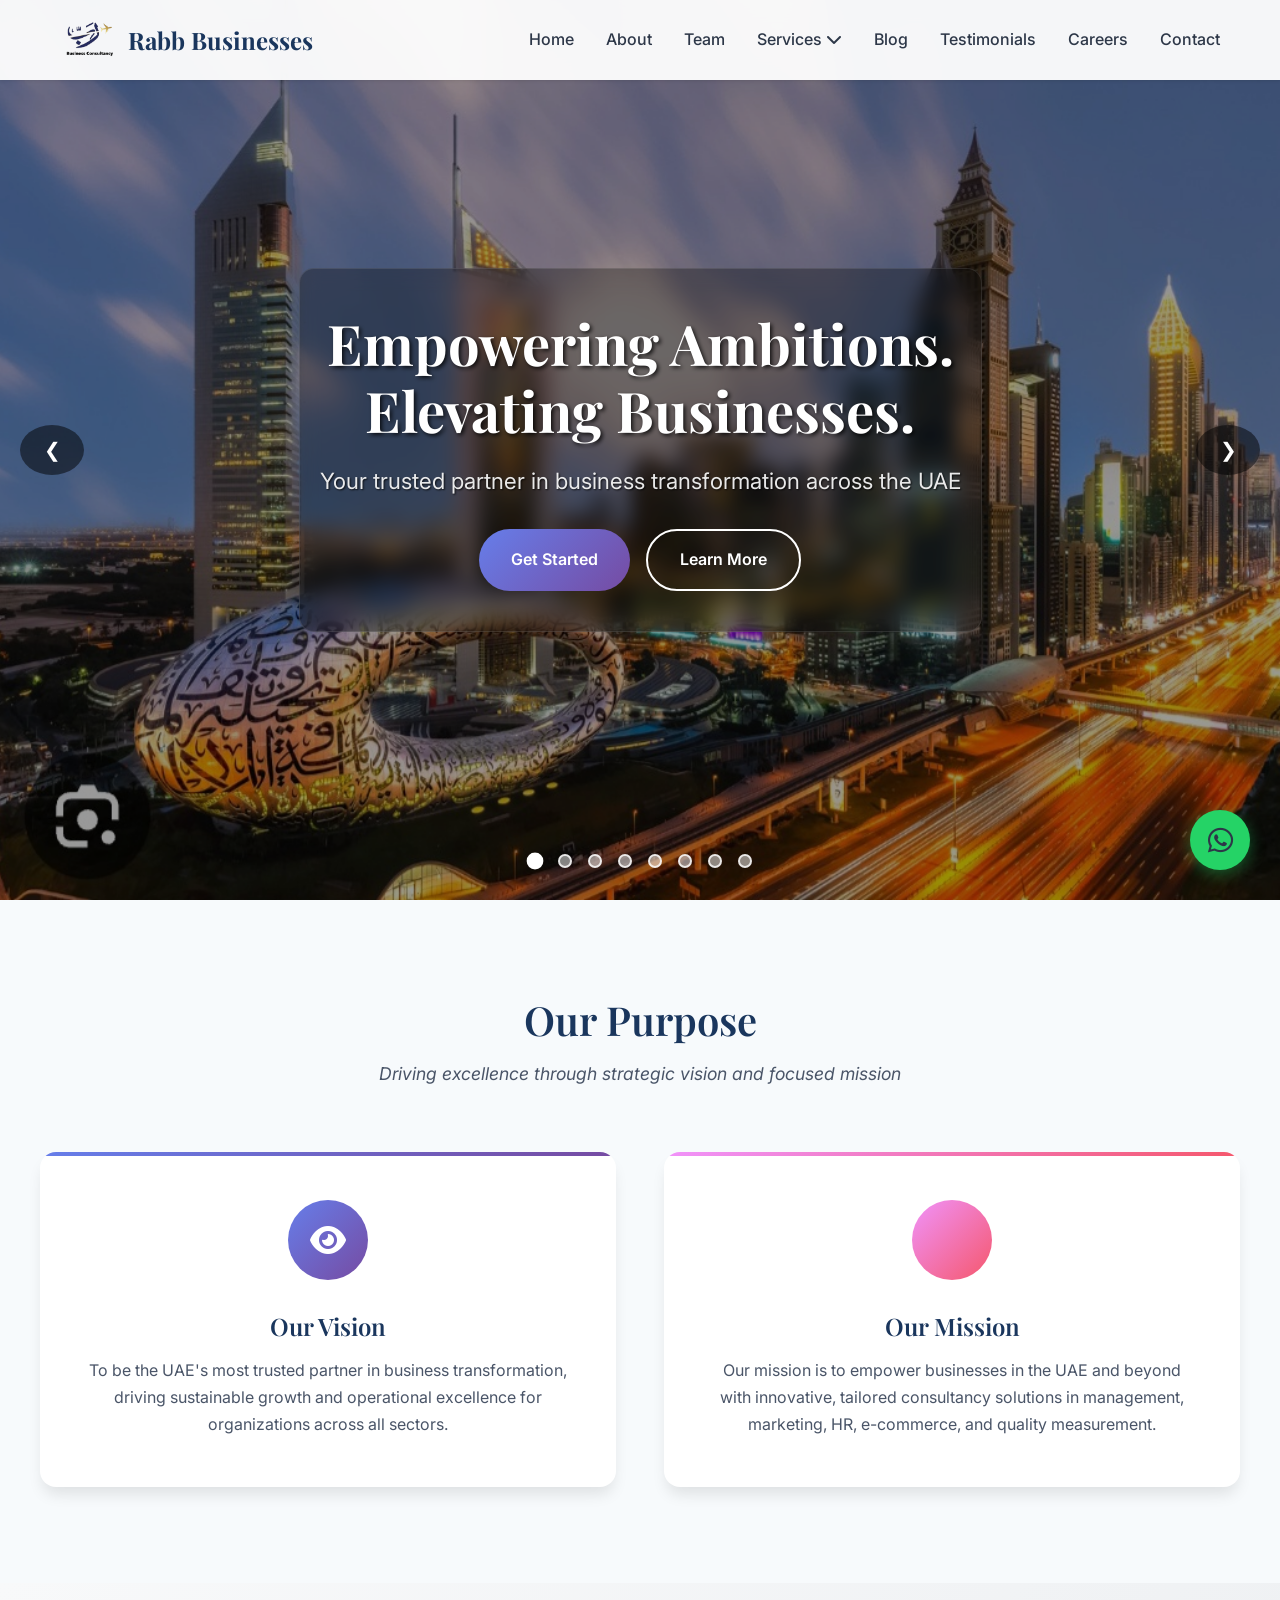
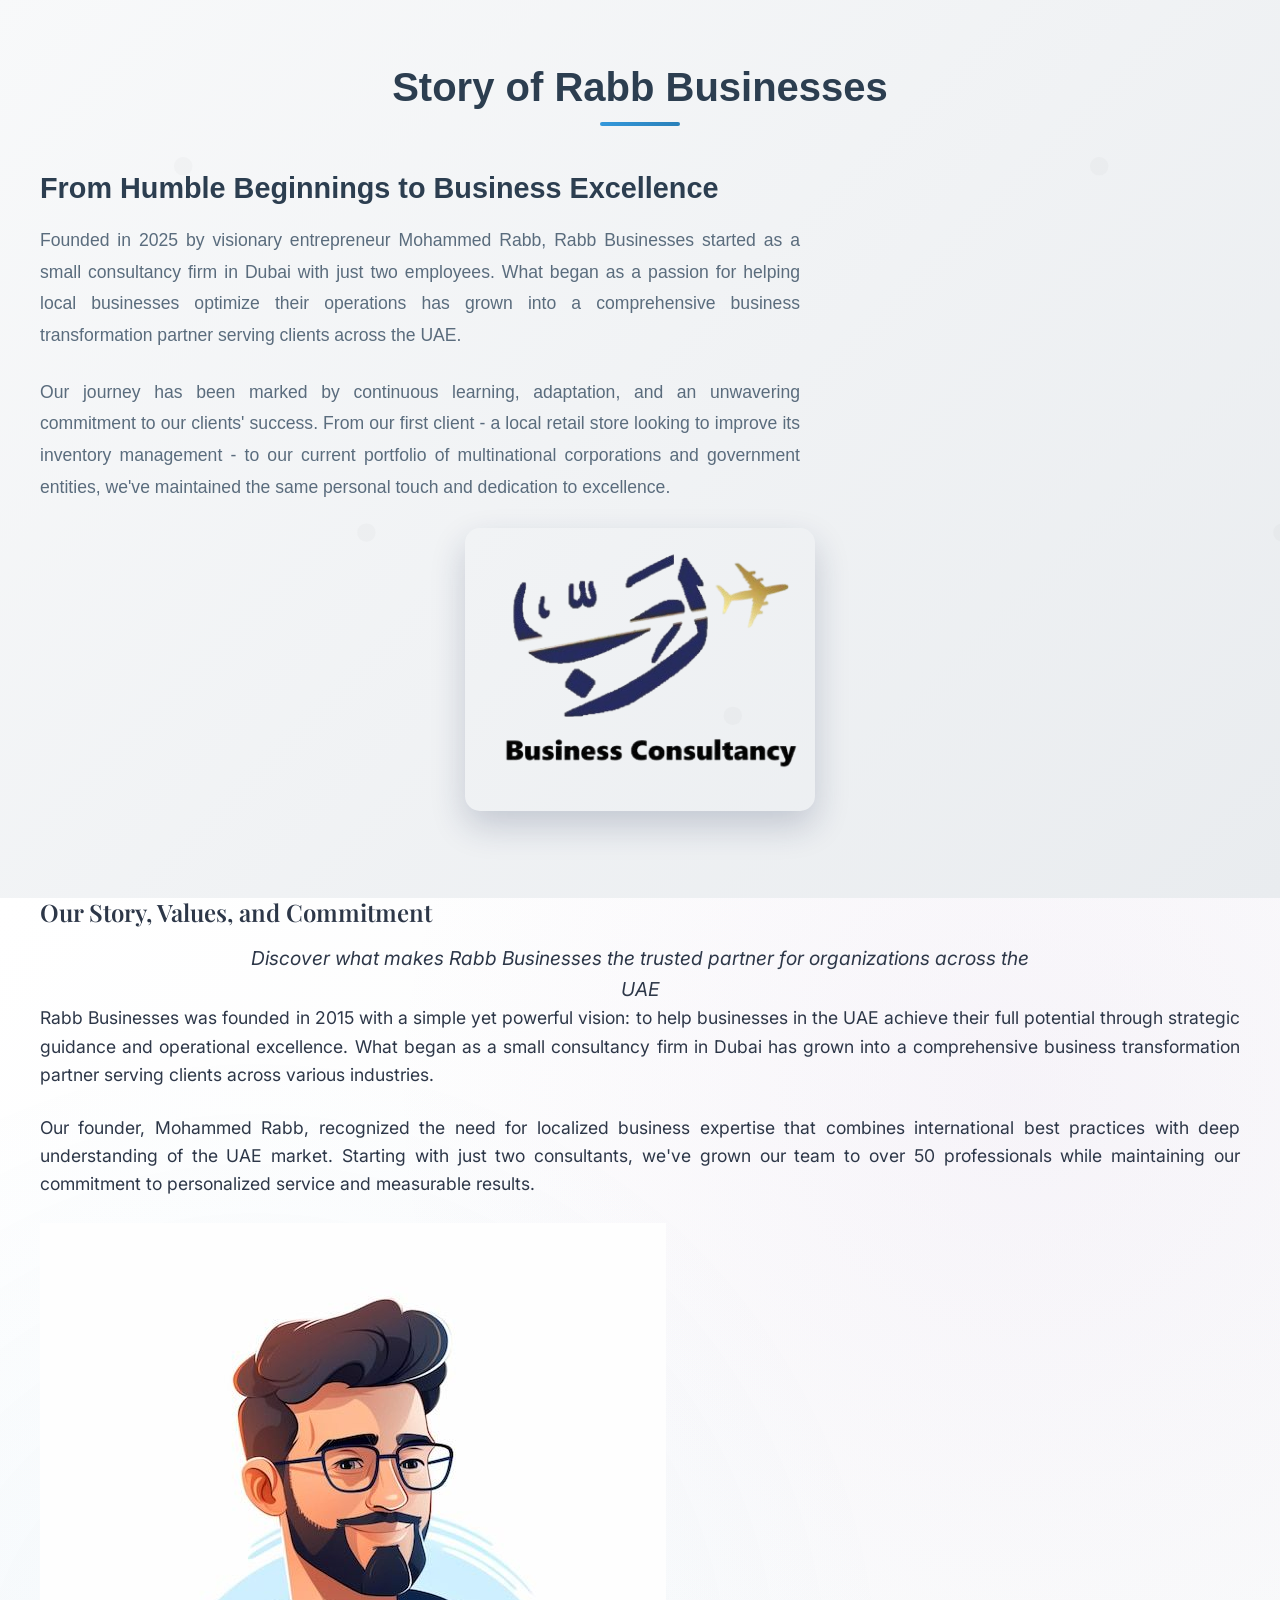
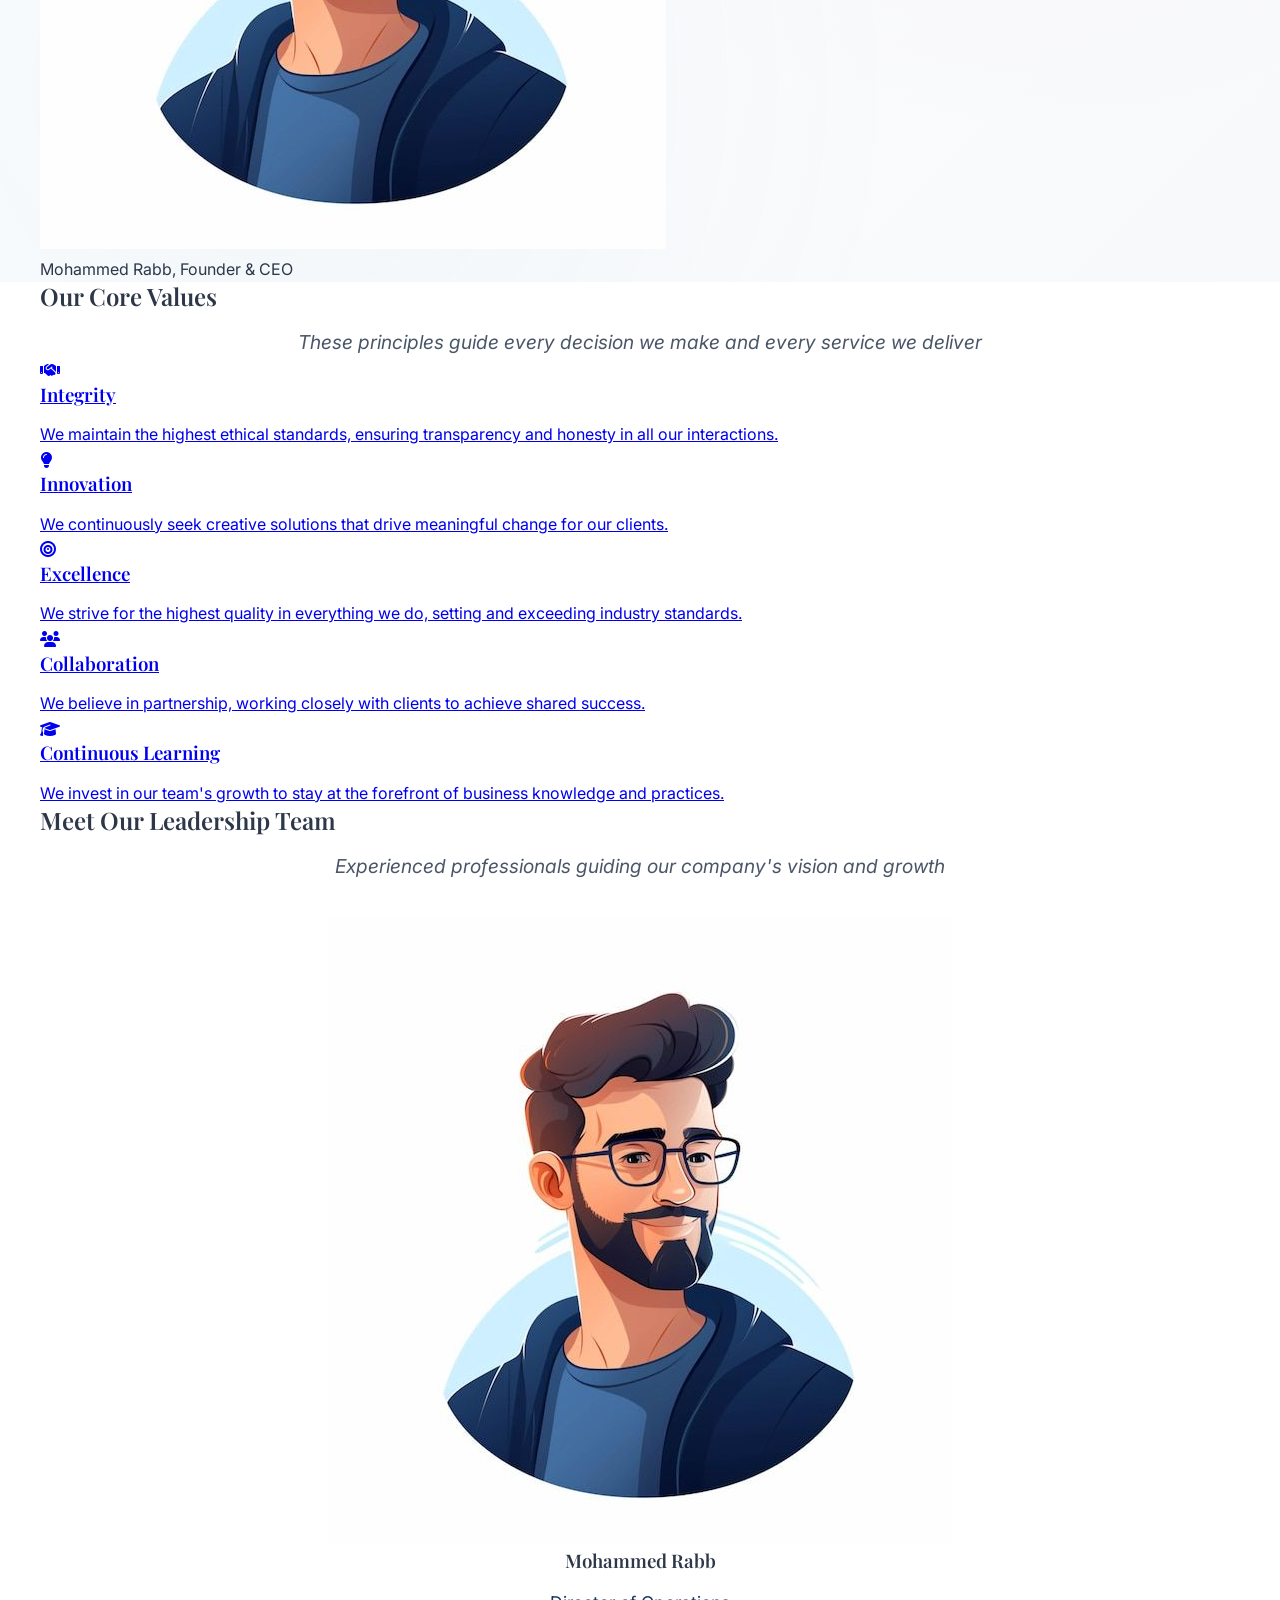
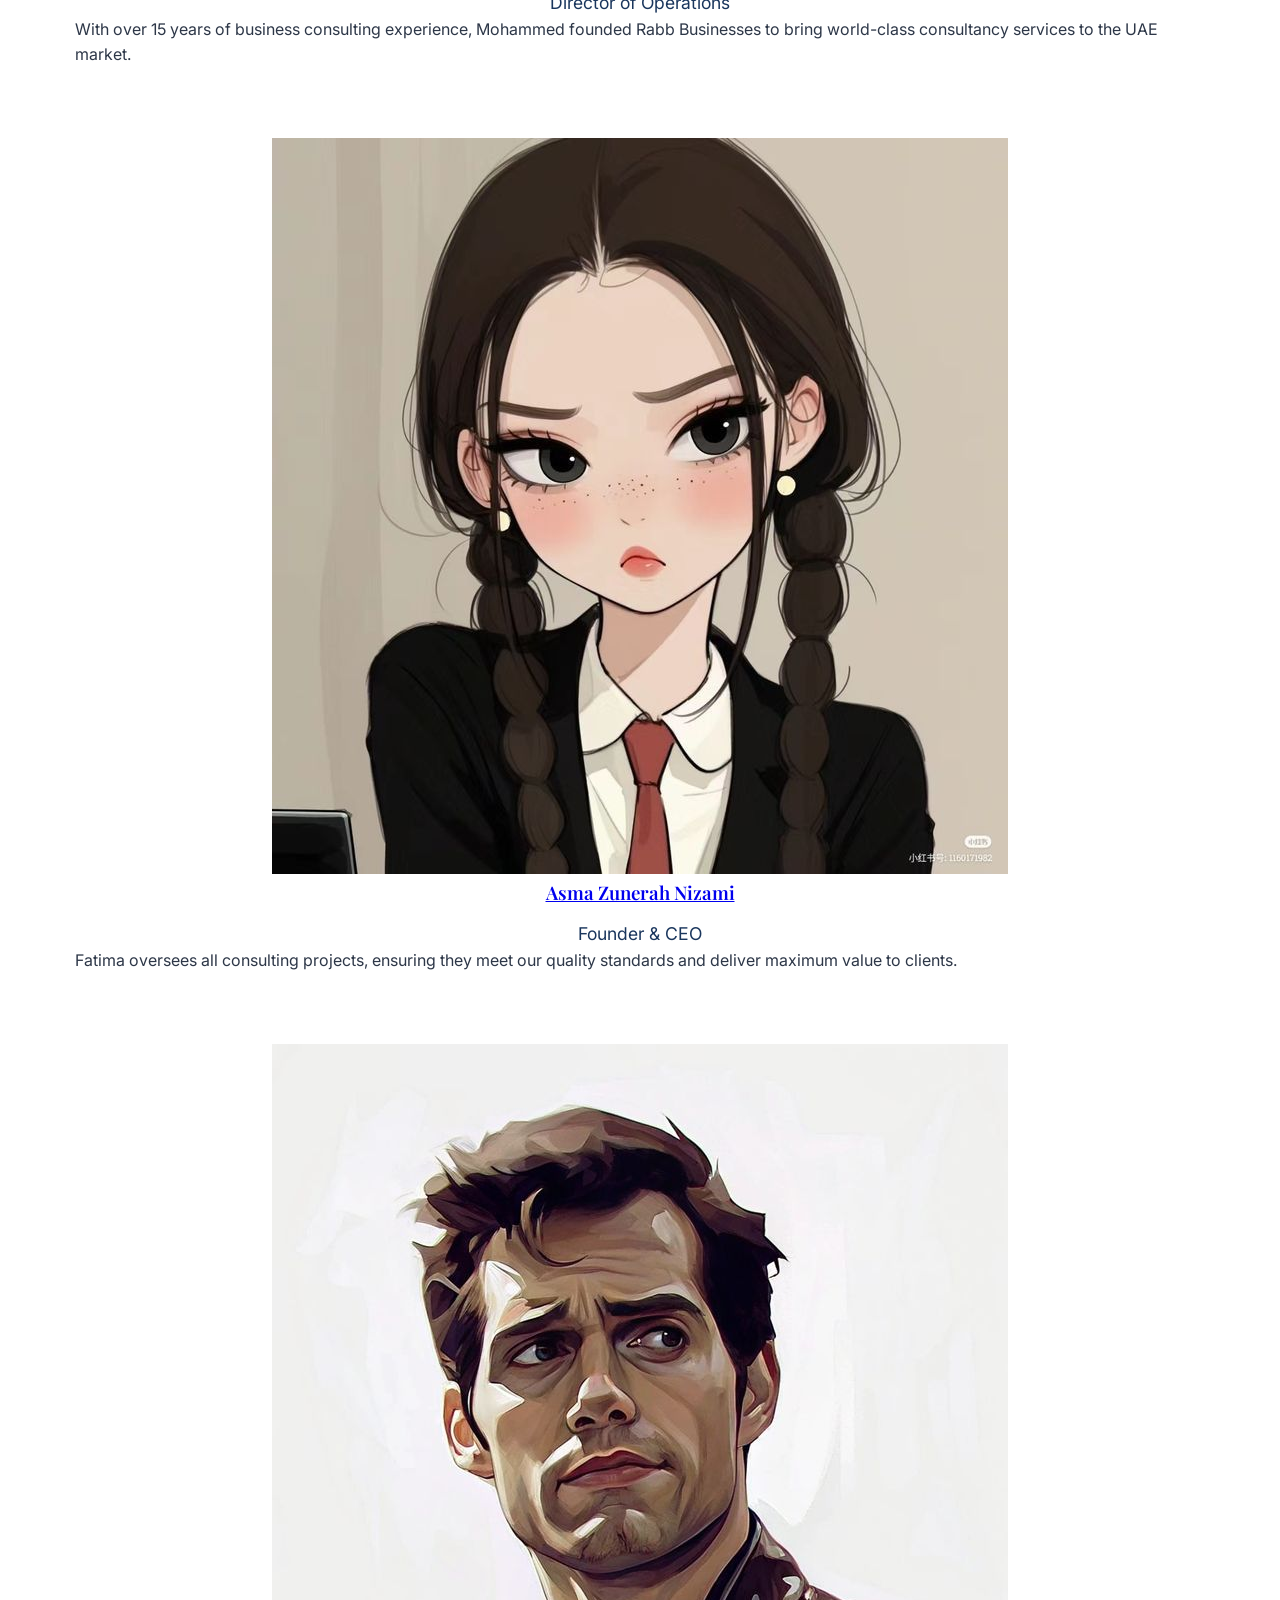
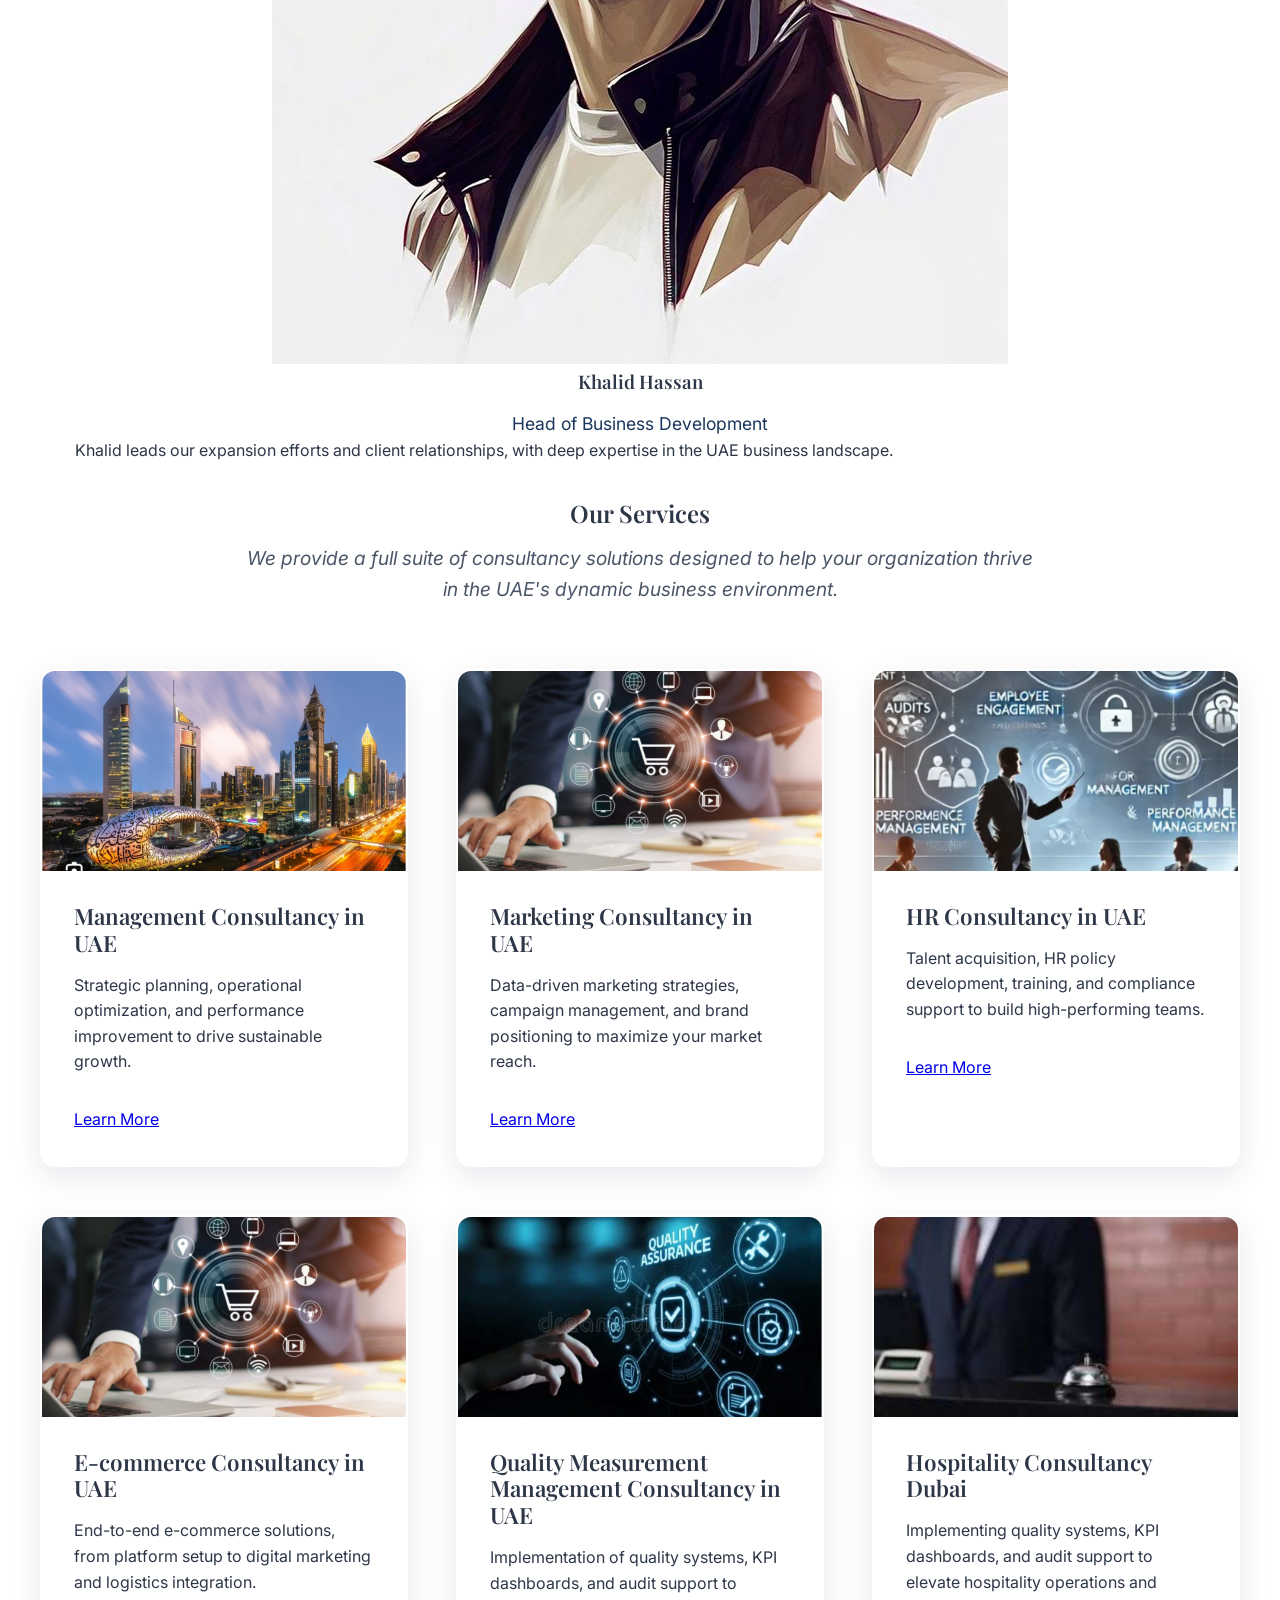
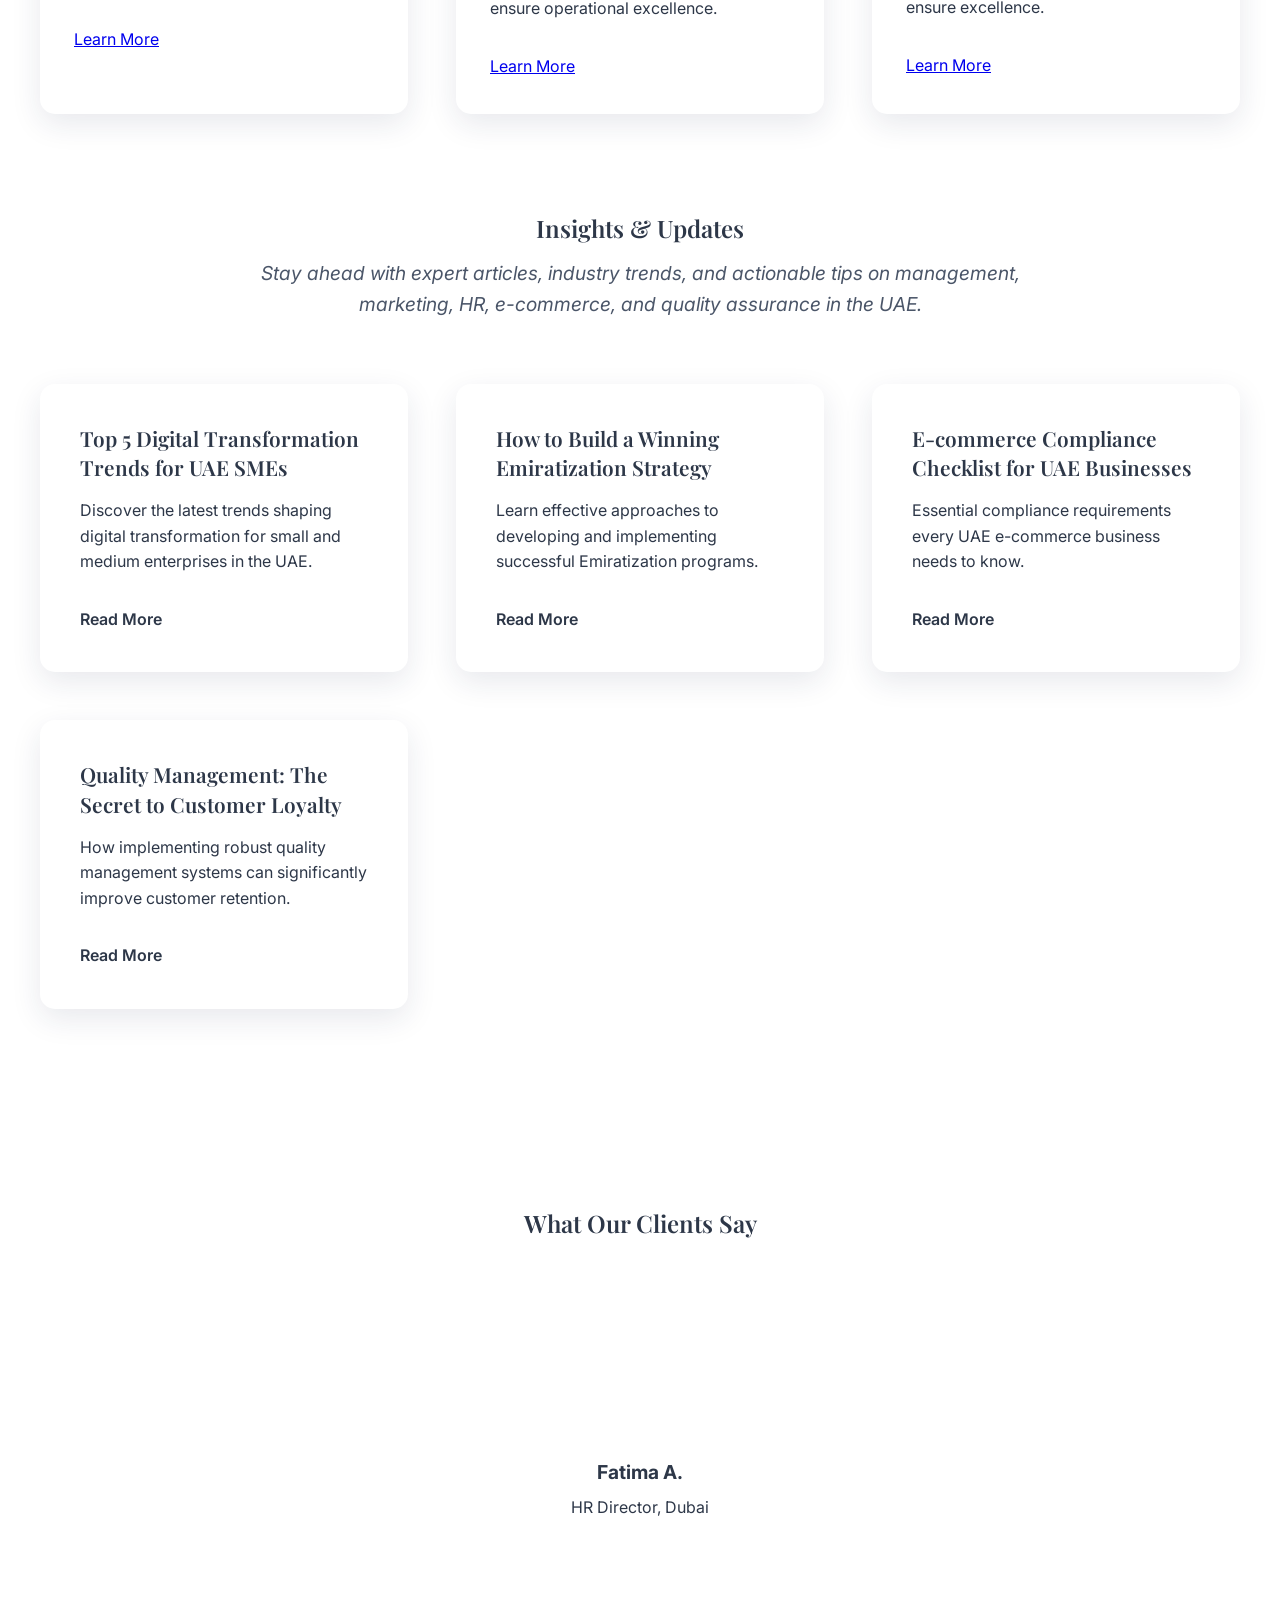
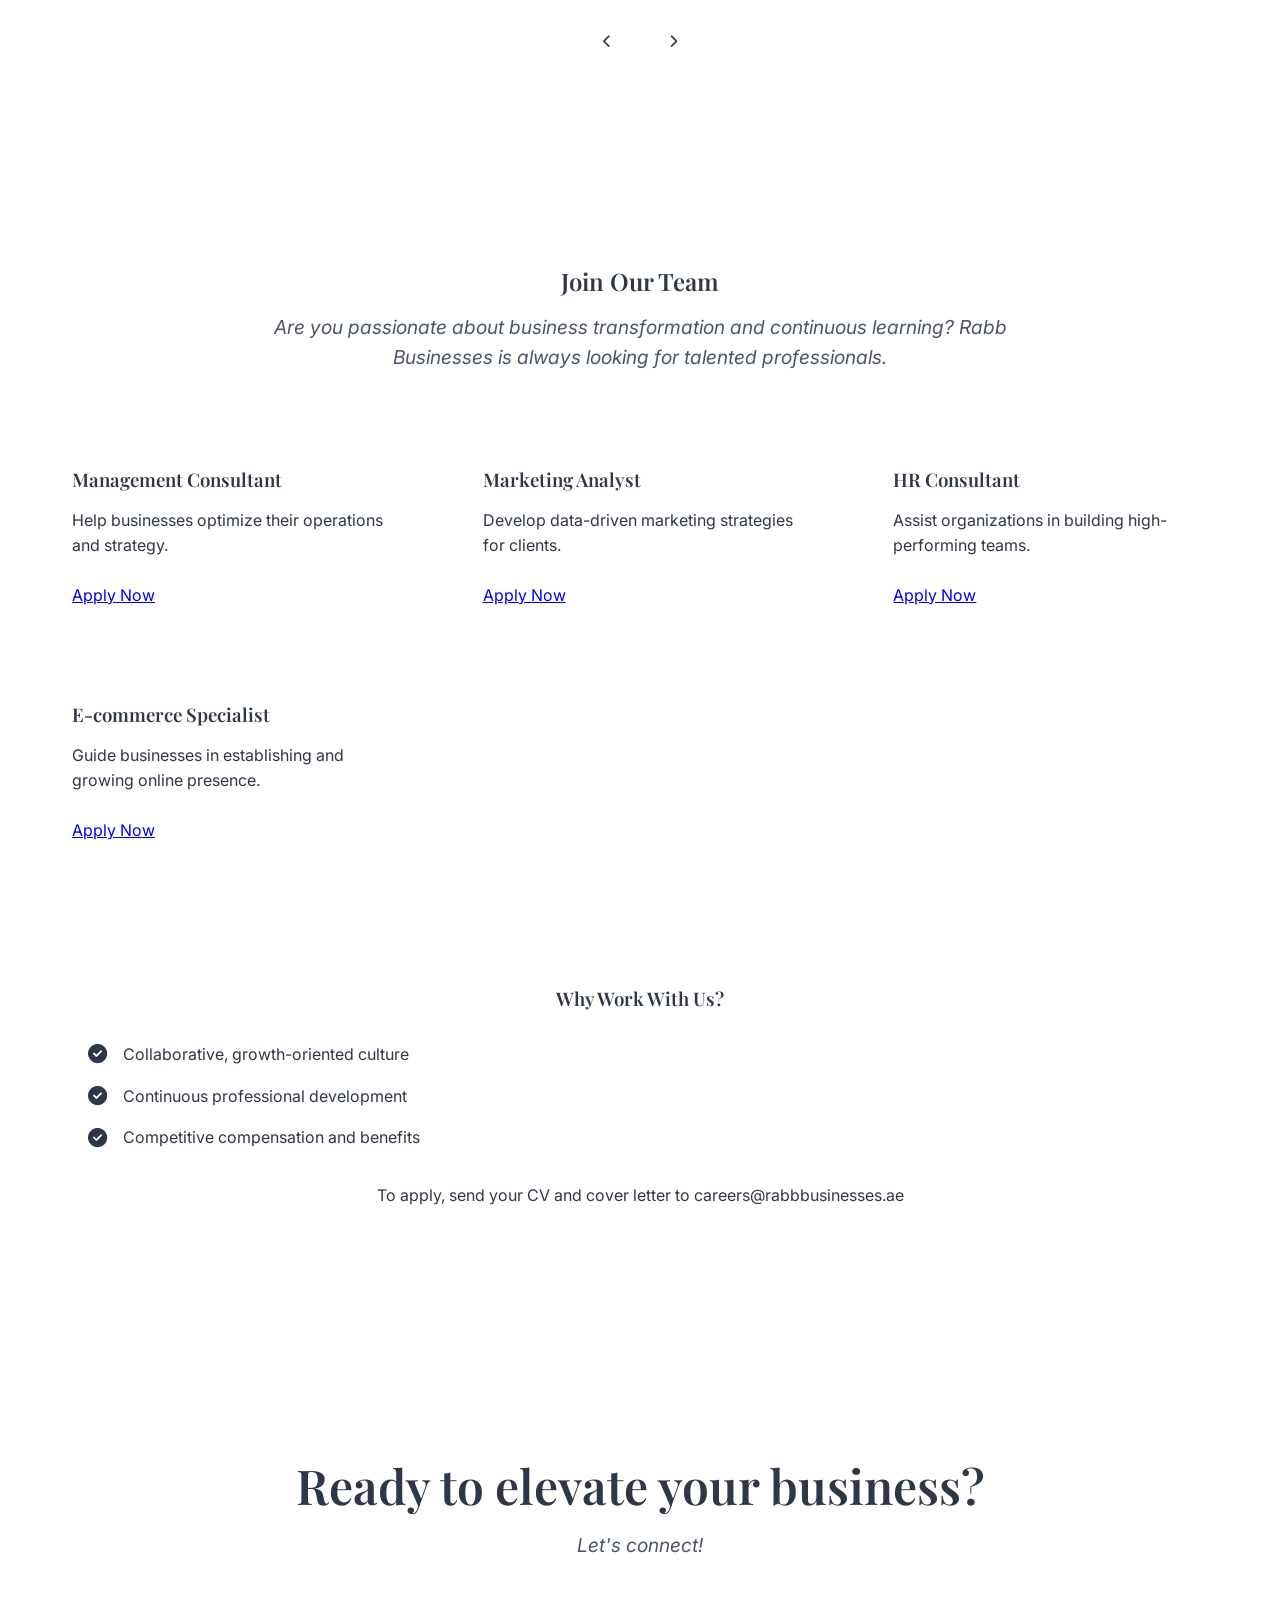
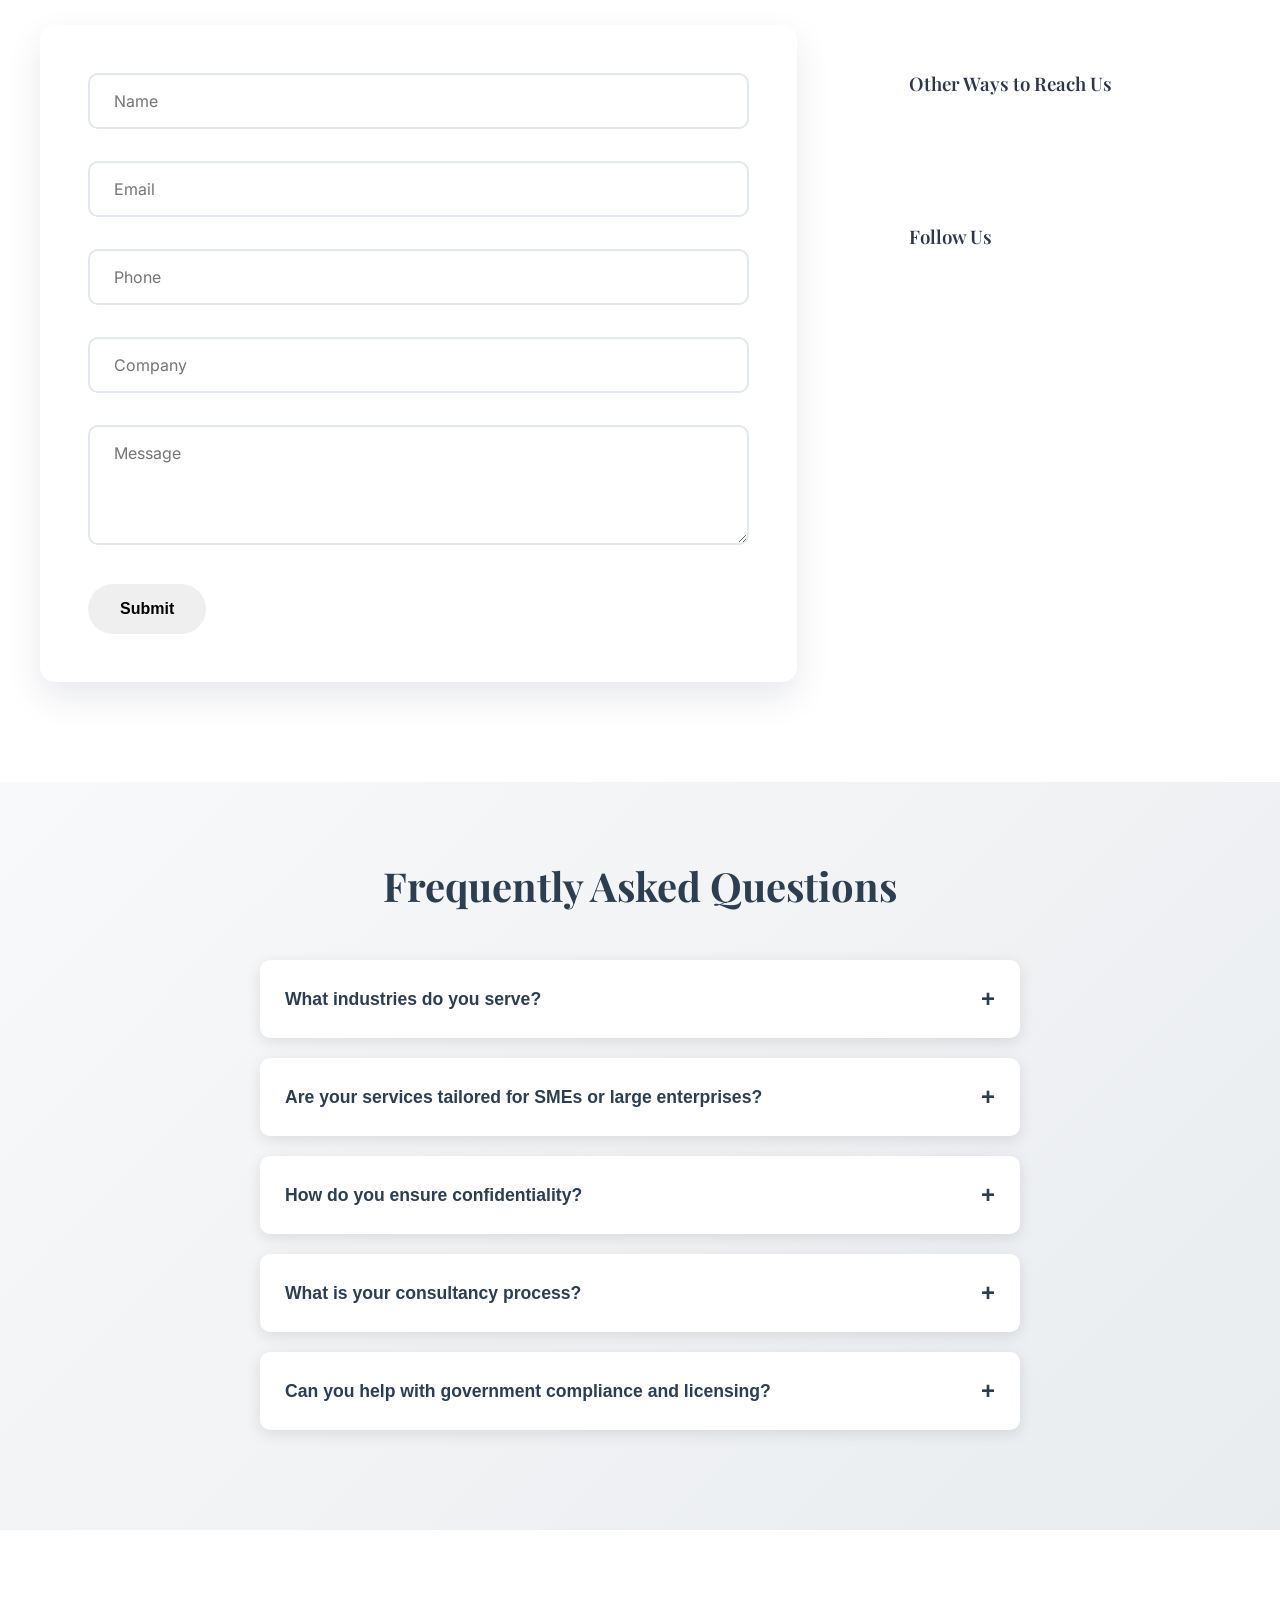
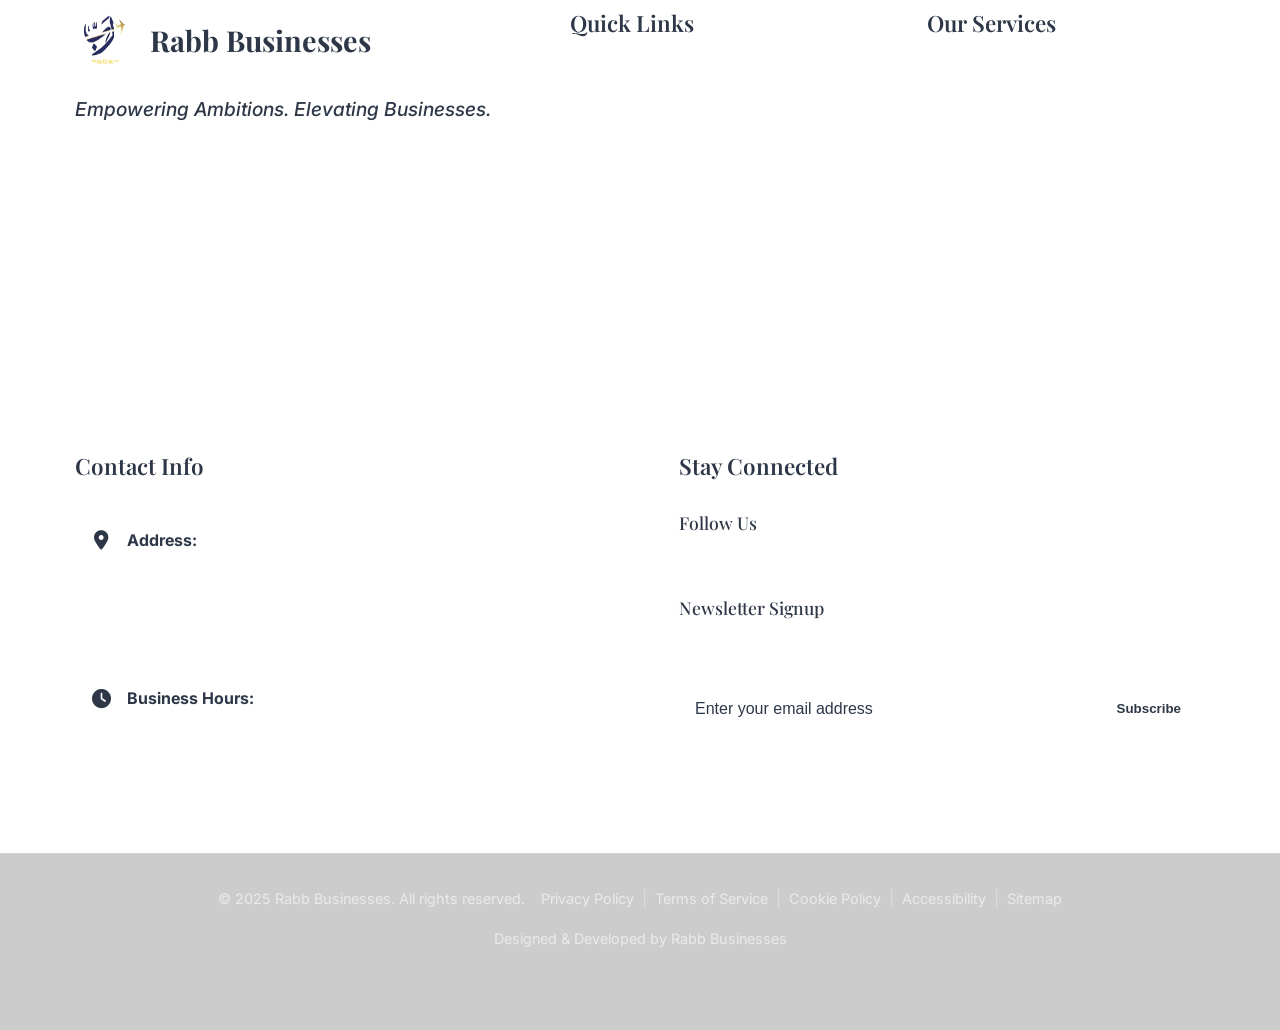
<file: index.html>
<!DOCTYPE html>
<html lang="en">
<head>
    <meta charset="UTF-8">
    <meta name="viewport" content="width=device-width, initial-scale=1.0">
    <title>Rabb Businesses - Empowering Ambitions. Elevating Businesses.</title>
    <link rel="stylesheet" href="https://cdnjs.cloudflare.com/ajax/libs/font-awesome/6.4.0/css/all.min.css">
    <link href="https://fonts.googleapis.com/css2?family=Inter:wght@300;400;500;600;700&family=Playfair+Display:wght@400;500;600;700&display=swap" rel="stylesheet">
    <link rel="stylesheet" href="css/style.css">
    <link rel="icon" href="images/logo1.jpeg">
</head>
<body>
    <!-- Navigation -->
    <nav class="navbar">
        <div class="nav-container">
            <div class="nav-brand">
                <img src="images/logo.jpeg" alt="Rabb Businesses Logo" class="logo-img">
                <span class="brand-text">Rabb Businesses</span>
            </div>
            
            <ul class="nav-menu">
                <li class="nav-item"><a href="#home" class="nav-link">Home</a></li>
                <li class="nav-item"><a href="#about" class="nav-link">About</a></li>
                <li class="nav-item"><a href="#team" class="nav-link">Team</a></li>
                <li class="nav-item dropdown">
                    <a href="#services" class="nav-link dropdown-toggle">
                        Services <i class="fas fa-chevron-down"></i>
                    </a>
                    <ul class="dropdown-menu">
                        <li><a href="management-consultancy.html">Management Consultancy</a></li>
                        <li><a href="marketing-consultancy.html">Marketing Consultancy</a></li>
                        <li><a href="hr-consultancy.html">HR Consultancy in UAE</a></li>
                        <li><a href="ecommerce-consultancy.html">E-commerce Consultancy</a></li>
                        <li><a href="quality-consultancy.html">Quality Management Consultancy</a></li>
                        <li><a href="hospitality-consultancy.html">Hospitality Consultancy</a></li>
                    </ul>
                </li>
                <li class="nav-item"><a href="#blog" class="nav-link">Blog</a></li>
                <li class="nav-item"><a href="#testimonials" class="nav-link">Testimonials</a></li>
                <li class="nav-item"><a href="#careers" class="nav-link">Careers</a></li>
                <li class="nav-item"><a href="#contact" class="nav-link">Contact</a></li>
            </ul>
            
            <div class="hamburger">
                <span></span>
                <span></span>
                <span></span>
            </div>
        </div>
    </nav>

    <!-- Hero Section -->
    <section id="home" class="hero">
        <div class="hero-slider">
            <div class="slide active" data-bg="images2/1.jpg"></div>
            <div class="slide" data-bg="images2/2.jpeg"></div>
            <div class="slide" data-bg="images2/3.jpeg"></div>
            <div class="slide" data-bg="images2/4.jpeg"></div>
            <div class="slide" data-bg="images2/5.jpeg"></div>
            <div class="slide" data-bg="images2/6.jpeg"></div>
            <div class="slide" data-bg="images2/7.jpg"></div>
            <div class="slide" data-bg="images2/8.jpeg"></div>
        </div>
        
        <div class="hero-overlay"></div>
        
        <div class="hero-content">
            <div class="container">
                <h1 class="hero-title">
                    <span class="title-line">Empowering Ambitions.</span>
                    <span class="title-line">Elevating Businesses.</span>
                </h1>
                <p class="hero-subtitle">Your trusted partner in business transformation across the UAE</p>
                <div class="hero-buttons">
                    <a href="#contact" class="btn btn-primary">Get Started</a>
                    <a href="#about" class="btn btn-secondary">Learn More</a>
                </div>
            </div>
        </div>

        
        <!-- Slide Indicators -->
        <div class="slide-indicators">
            <span class="indicator active" data-slide="0"></span>
            <span class="indicator" data-slide="1"></span>
            <span class="indicator" data-slide="2"></span>
            <span class="indicator" data-slide="3"></span>
            <span class="indicator" data-slide="4"></span>
            <span class="indicator" data-slide="5"></span>
            <span class="indicator" data-slide="6"></span>
            <span class="indicator" data-slide="7"></span>
        </div>
    </section>

    <!-- Vision & Mission Section -->
    <section class="vision-mission">
        <div class="container">
            <div class="section-header">
                <h2 class="section-title">Our Purpose</h2>
                <p class="section-subtitle">Driving excellence through strategic vision and focused mission</p>
            </div>
            
            <div class="vm-grid">
                <div class="vm-card vision-card">
                    <div class="vm-icon">
                        <i class="fas fa-eye"></i>
                    </div>
                    <h3 class="vm-title">Our Vision</h3>
                    <p class="vm-description">To be the UAE's most trusted partner in business transformation, driving sustainable growth and operational excellence for organizations across all sectors.</p>
                </div>
                
                <div class="vm-card mission-card">
                    <div class="vm-icon">
                        <i class="fas fa-target"></i>
                    </div>
                    <h3 class="vm-title">Our Mission</h3>
                    <p class="vm-description">Our mission is to empower businesses in the UAE and beyond with innovative, tailored consultancy solutions in management, marketing, HR, e-commerce, and quality measurement.</p>
                </div>
            </div>
        </div>
    </section>
<section class="our-story">
    <div class="container">
        <h2>Story of Rabb Businesses</h2>
        <div class="story-content">
            <div class="story-text">
                <h3>From Humble Beginnings to Business Excellence</h3>
                <p>Founded in 2025 by visionary entrepreneur Mohammed Rabb, Rabb Businesses started as a small consultancy firm in Dubai with just two employees. What began as a passion for helping local businesses optimize their operations has grown into a comprehensive business transformation partner serving clients across the UAE.</p>
                
                <p>Our journey has been marked by continuous learning, adaptation, and an unwavering commitment to our clients' success. From our first client - a local retail store looking to improve its inventory management - to our current portfolio of multinational corporations and government entities, we've maintained the same personal touch and dedication to excellence.</p>
              </div>  
            </div>
            <div class="story-image">
                <img src="images/logo.jpeg" alt="Rabb Businesses Team">
            </div>
        </div>
    </div>
</section>
<!-- About Section -->
<section id="about" class="about-section">
    <div class="container">
        <h2>Our Story, Values, and Commitment</h2>
        <p class="section-description">Discover what makes Rabb Businesses the trusted partner for organizations across the UAE</p>
        
        <div class="section-content">
            <div class="section-text">
                <p>Rabb Businesses was founded in 2015 with a simple yet powerful vision: to help businesses in the UAE achieve their full potential through strategic guidance and operational excellence. What began as a small consultancy firm in Dubai has grown into a comprehensive business transformation partner serving clients across various industries.</p>
                
                <p>Our founder, Mohammed Rabb, recognized the need for localized business expertise that combines international best practices with deep understanding of the UAE market. Starting with just two consultants, we've grown our team to over 50 professionals while maintaining our commitment to personalized service and measurable results.</p>
            </div>
            <div class="section-image">
                <img src="images2/man_1.jpg" alt="Mohammed Rabb, Founder">
                <div class="image-caption">Mohammed Rabb, Founder & CEO</div>
            </div>
        </div>
    </div>
</section>
<!-- Our Values Section -->
<section class="values-section">
    <div class="container">
        <h2>Our Core Values</h2>
        <p class="section-description">These principles guide every decision we make and every service we deliver</p>
        
        <div class="value-card">
    <a href="values/integrity.html" class="value-card-link">
        <div class="value-icon">
            <i class="fas fa-handshake"></i>
        </div>
        <h3>Integrity</h3>
        <p>We maintain the highest ethical standards, ensuring transparency and honesty in all our interactions.</p>
    </a>
</div>

<div class="value-card">
    <a href="values/innovation.html" class="value-card-link">
        <div class="value-icon">
            <i class="fas fa-lightbulb"></i>
        </div>
        <h3>Innovation</h3>
        <p>We continuously seek creative solutions that drive meaningful change for our clients.</p>
    </a>
</div>

<div class="value-card">
    <a href="values/excellence.html" class="value-card-link">
        <div class="value-icon">
            <i class="fas fa-bullseye"></i>
        </div>
        <h3>Excellence</h3>
        <p>We strive for the highest quality in everything we do, setting and exceeding industry standards.</p>
    </a>
</div>

<div class="value-card">
    <a href="values/collaboration.html" class="value-card-link">
        <div class="value-icon">
            <i class="fas fa-users"></i>
        </div>
        <h3>Collaboration</h3>
        <p>We believe in partnership, working closely with clients to achieve shared success.</p>
    </a>
</div>

<div class="value-card">
    <a href="values/continuous-learning.html" class="value-card-link">
        <div class="value-icon">
            <i class="fas fa-graduation-cap"></i>
        </div>
        <h3>Continuous Learning</h3>
        <p>We invest in our team's growth to stay at the forefront of business knowledge and practices.</p>
    </a>
</div>
        </div>
    </div>
</section>
<!-- Leadership Team Section -->
<section id="team" class="team-section">
    <div class="container">
        <h2>Meet Our Leadership Team</h2>
        <p class="section-description">Experienced professionals guiding our company's vision and growth</p>
        
        <div class="team-grid">
            <div class="team-member">
                <div class="member-image">
                    <img src="images2/man_1.jpg" alt="Mohammed Rabb">
                </div>
                <div class="member-info">
                    <h3>Mohammed Rabb</h3>
                    <p class="position">Director of Operations</p>
                    <p class="bio">With over 15 years of business consulting experience, Mohammed founded Rabb Businesses to bring world-class consultancy services to the UAE market.</p>
                </div>
            </div>
            
            <div class="team-member">
    <div class="member-image">
        <a href="https://www.asmazunerah.com/" target="_blank">
            <img src="images2/woman.jpg" alt="Asma Zunerah Nizami">
        </a>
    </div>
    <div class="member-info">
        <a href="https://www.asmazunerah.com/" target="_blank">
            <h3>Asma Zunerah Nizami</h3>
        </a>
        <p class="position">Founder & CEO</p>
        <p class="bio">Fatima oversees all consulting projects, ensuring they meet our quality standards and deliver maximum value to clients.</p>
    </div>
</div>
            <div class="team-member">
                <div class="member-image">
                    <img src="images2/man_3.jpg" alt="Khalid Hassan">
                </div>
                <div class="member-info">
                    <h3>Khalid Hassan</h3>
                    <p class="position">Head of Business Development</p>
                    <p class="bio">Khalid leads our expansion efforts and client relationships, with deep expertise in the UAE business landscape.</p>
                </div>
            </div>
        </div>
    </div>
</section>
<!-- Updated Services Section with Mobile Responsiveness -->
<section id="services" class="services">
    <div class="container">
        <h2>Our Services</h2>
        <p class="section-description">We provide a full suite of consultancy solutions designed to help your organization thrive in the UAE's dynamic business environment.</p>
        
        <div class="services-grid">
            <div class="service-card">
                <div class="service-img">
                    <img src="images/quality.jpg" alt="Business Management Consultancy">
                </div>
                <div class="service-content">
                    <h3>Management Consultancy in UAE</h3>
                    <p>Strategic planning, operational optimization, and performance improvement to drive sustainable growth.</p>
                    <a href="management-consultancy.html" class="btn-small">Learn More</a>
                </div>
            </div>
            
            <div class="service-card">
                <div class="service-img">
                    <img src="images/marketing.jpg" alt="Marketing Management Consultancy">
                </div>
                <div class="service-content">
                    <h3>Marketing Consultancy in UAE</h3>
                    <p>Data-driven marketing strategies, campaign management, and brand positioning to maximize your market reach.</p>
                    <a href="marketing-consultancy.html" class="btn-small">Learn More</a>
                </div>
            </div>
            
            <div class="service-card">
                <div class="service-img">
                    <img src="images/hr.jpg" alt="Human Resource Management Consultancy">
                </div>
                <div class="service-content">
                    <h3>HR Consultancy in UAE</h3>
                    <p>Talent acquisition, HR policy development, training, and compliance support to build high-performing teams.</p>
                    <a href="hr-consultancy.html" class="btn-small">Learn More</a>
                </div>
            </div>
            
            <div class="service-card">
                <div class="service-img">
                    <img src="images/ecommerce.jpg" alt="E-commerce Management Consultancy">
                </div>
                <div class="service-content">
                    <h3>E-commerce Consultancy in UAE</h3>
                    <p>End-to-end e-commerce solutions, from platform setup to digital marketing and logistics integration.</p>
                    <a href="ecommerce-consultancy.html" class="btn-small">Learn More</a>
                </div>
            </div>
            
            <div class="service-card">
                <div class="service-img">
                    <img src="images/quality.jpeg" alt="Quality Measurement Management Consultancy">
                </div>
                <div class="service-content">
                    <h3>Quality Measurement Management Consultancy in UAE</h3>
                    <p>Implementation of quality systems, KPI dashboards, and audit support to ensure operational excellence.</p>
                    <a href="quality-consultancy.html" class="btn-small">Learn More</a>
                </div>
            </div>
            
            <div class="service-card">
                <div class="service-img">
                    <img src="images/hospi.jpeg" alt="Hospitality Management Consultancy">
                </div>
                <div class="service-content">
                    <h3>Hospitality Consultancy Dubai</h3>
                    <p>Implementing quality systems, KPI dashboards, and audit support to elevate hospitality operations and ensure excellence.</p>
                    <a href="hospitality-consultancy.html" class="btn-small">Learn More</a>
                </div>
            </div>
        </div>
    </div>
</section>
<!-- Blog Section -->
<section id="blog" class="blog">
    <div class="container">
        <h2>Insights & Updates</h2>
        <p class="section-description">Stay ahead with expert articles, industry trends, and actionable tips on management, marketing, HR, e-commerce, and quality assurance in the UAE.</p>
        
        <div class="blog-grid">
            <div class="blog-post">
                <h3>Top 5 Digital Transformation Trends for UAE SMEs</h3>
                <p>Discover the latest trends shaping digital transformation for small and medium enterprises in the UAE.</p>
                <a href="#" class="read-more">Read More</a>
            </div>
            
            <div class="blog-post">
                <h3>How to Build a Winning Emiratization Strategy</h3>
                <p>Learn effective approaches to developing and implementing successful Emiratization programs.</p>
                <a href="#" class="read-more">Read More</a>
            </div>
            
            <div class="blog-post">
                <h3>E-commerce Compliance Checklist for UAE Businesses</h3>
                <p>Essential compliance requirements every UAE e-commerce business needs to know.</p>
                <a href="#" class="read-more">Read More</a>
            </div>
            
            <div class="blog-post">
                <h3>Quality Management: The Secret to Customer Loyalty</h3>
                <p>How implementing robust quality management systems can significantly improve customer retention.</p>
                <a href="#" class="read-more">Read More</a>
            </div>
        </div>
    </div>
</section>
<!-- Testimonials Section -->
<section id="testimonials" class="testimonials">
    <div class="container">
        <h2>What Our Clients Say</h2>
        
        <div class="testimonial-slider">
            <div class="testimonial active">
                <p>"Rabb Businesses transformed our HR processes and helped us achieve 100% compliance with UAE labor laws."</p>
                <div class="client-info">
                    <strong>Fatima A.</strong>
                    <span>HR Director, Dubai</span>
                </div>
            </div>
            
            <div class="testimonial">
                <p>"Their marketing management team delivered measurable ROI within the first quarter. Highly recommended!"</p>
                <div class="client-info">
                    <strong>Omar S.</strong>
                    <span>Retail CEO, Abu Dhabi</span>
                </div>
            </div>
            
            <div class="testimonial">
                <p>"We launched our e-commerce platform with confidence thanks to Rabb's expert guidance and ongoing support."</p>
                <div class="client-info">
                    <strong>Khalid M.</strong>
                    <span>Startup Founder, Sharjah</span>
                </div>
            </div>
            
            <div class="slider-controls">
                <button class="prev"><i class="fas fa-chevron-left"></i></button>
                <button class="next"><i class="fas fa-chevron-right"></i></button>
            </div>
        </div>
    </div>
</section>
<!-- Careers Section -->
<section id="careers" class="careers">
    <div class="container">
        <h2>Join Our Team</h2>
        <p class="section-description">Are you passionate about business transformation and continuous learning? Rabb Businesses is always looking for talented professionals.</p>
        
        <div class="job-openings">
            <div class="job">
                <h3>Management Consultant</h3>
                <p>Help businesses optimize their operations and strategy.</p>
                <a href="#contact" class="btn-small">Apply Now</a>
            </div>
            
            <div class="job">
                <h3>Marketing Analyst</h3>
                <p>Develop data-driven marketing strategies for clients.</p>
                <a href="#contact" class="btn-small">Apply Now</a>
            </div>
            
            <div class="job">
                <h3>HR Consultant</h3>
                <p>Assist organizations in building high-performing teams.</p>
                <a href="#contact" class="btn-small">Apply Now</a>
            </div>
            
            <div class="job">
                <h3>E-commerce Specialist</h3>
                <p>Guide businesses in establishing and growing online presence.</p>
                <a href="#contact" class="btn-small">Apply Now</a>
            </div>
        </div>
        
        <div class="benefits">
            <h3>Why Work With Us?</h3>
            <ul>
                <li><i class="fas fa-check-circle"></i> Collaborative, growth-oriented culture</li>
                <li><i class="fas fa-check-circle"></i> Continuous professional development</li>
                <li><i class="fas fa-check-circle"></i> Competitive compensation and benefits</li>
            </ul>
            <p>To apply, send your CV and cover letter to <a href="mailto:careers@rabbbusinesses.ae">careers@rabbbusinesses.ae</a></p>
        </div>
    </div>
</section>
<!-- Contact Section -->
<section id="contact" class="contact">
    <div class="container">
        <h2>Ready to elevate your business?</h2>
        <p class="section-description">Let's connect!</p>
        
        <div class="contact-container">
            <div class="contact-form">
                <form id="businessContactForm">
                    <div class="form-group">
                        <input type="text" id="name" name="name" placeholder="Name" required>
                    </div>
                    <div class="form-group">
                        <input type="email" id="email" name="email" placeholder="Email" required>
                    </div>
                    <div class="form-group">
                        <input type="tel" id="phone" name="phone" placeholder="Phone">
                    </div>
                    <div class="form-group">
                        <input type="text" id="company" name="company" placeholder="Company">
                    </div>
                    <div class="form-group">
                        <textarea id="message" name="message" placeholder="Message" required></textarea>
                    </div>
                    <button type="submit" class="btn">Submit</button>
                </form>
            </div>
            
            <div class="contact-info">
                <h3>Other Ways to Reach Us</h3>
                <p><i class="fas fa-envelope"></i> <a href="mailto:info@rabbbusinesses.ae">info@rabbbusinesses.ae</a></p>
                <p><i class="fas fa-phone"></i> +971-505696888</p>
                
                <h3>Follow Us</h3>
                <div class="social-links">
                    <a href="https://linkedin.com/company/rabbbusinesses" target="_blank"><i class="fab fa-linkedin"></i></a>
                    <a href="https://instagram.com/rabbbusinesses" target="_blank"><i class="fab fa-instagram"></i></a>
                    <a href="https://facebook.com/rabbbusinesses" target="_blank"><i class="fab fa-facebook"></i></a>
                    <a href="https://twitter.com/rabbbusinesses" target="_blank"><i class="fab fa-twitter"></i></a>
                </div>
            </div>
        </div>
    </div>
</section>
<!-- FAQ Section -->
<section class="faq">
    <div class="container">
        <h2>Frequently Asked Questions</h2>
        
        <div class="faq-container">
            <div class="faq-item">
                <button class="faq-question">What industries do you serve?</button>
                <div class="faq-answer">
                    <p>We work with clients across all major sectors in the UAE, including retail, technology, manufacturing, government, and startups.</p>
                </div>
            </div>
            
            <div class="faq-item">
                <button class="faq-question">Are your services tailored for SMEs or large enterprises?</button>
                <div class="faq-answer">
                    <p>Our solutions are customized for both SMEs and large organizations, with flexible packages to suit every business size.</p>
                </div>
            </div>
            
            <div class="faq-item">
                <button class="faq-question">How do you ensure confidentiality?</button>
                <div class="faq-answer">
                    <p>We sign NDAs with all clients and follow strict data protection protocols in line with UAE regulations.</p>
                </div>
            </div>
            
            <div class="faq-item">
                <button class="faq-question">What is your consultancy process?</button>
                <div class="faq-answer">
                    <p>We start with a discovery session, followed by in-depth analysis, solution design, implementation, and ongoing support.</p>
                </div>
            </div>
            
            <div class="faq-item">
                <button class="faq-question">Can you help with government compliance and licensing?</button>
                <div class="faq-answer">
                    <p>Yes, our consultants are experts in UAE business regulations and can guide you through all compliance requirements.</p>
                </div>
            </div>
        </div>
    </div>
</section>
<!-- Footer Section -->
    <footer class="main-footer">
        <div class="container">
            <!-- Company Information & Branding -->
            <section class="footer-section company-info">
                <div class="footer-about">
                    <div class="logo">
                        <img src="images/logo1.jpeg" alt="Rabb Businesses Logo">
                        <h3>Rabb Businesses</h3>
                    </div>
                    <p class="tagline">Empowering Ambitions. Elevating Businesses.</p>
                    <p class="company-description">We help businesses grow through innovative solutions, strategic consulting, and cutting-edge digital services.</p>
                </div>
            </section>

            <!-- Navigation Links -->
            <section class="footer-section navigation">
                <div class="footer-links">
                    <h4>Quick Links</h4>
                    <ul>
                        <li><a href="#home">Home</a></li>
                        <li><a href="#services">Services</a></li>
                        <li><a href="#about">About</a></li>
                        <li><a href="#blog">Blog</a></li>
                        <li><a href="#contact">Contact</a></li>
                        <li><a href="#portfolio">Portfolio</a></li>
                        <li><a href="#testimonials">Testimonials</a></li>
                    </ul>
                </div>
            </section>

            <!-- Services Offered -->
            <section class="footer-section services">
                <div class="footer-services">
                    <h4>Our Services</h4>
                    <ul>
                        <li><a href="#">Web Development</a></li>
                        <li><a href="#">Digital Marketing</a></li>
                        <li><a href="#">Business Consulting</a></li>
                        <li><a href="#">Branding & Design</a></li>
                        <li><a href="#">E-Commerce Solutions</a></li>
                        <li><a href="#">SEO Optimization</a></li>
                        <li><a href="#">Mobile App Development</a></li>
                    </ul>
                </div>
            </section>

            <!-- Contact Information -->
            <section class="footer-section contact-info">
                <div class="footer-contact">
                    <h4>Contact Info</h4>
                    
                    <div class="contact-item address">
                        <i class="fas fa-map-marker-alt"></i>
                        <div class="contact-details">
                            <strong>Address:</strong>
                            <p>123 Business Street<br>Suite 100<br>City, State 12345</p>
                        </div>
                    </div>
                    
                    <div class="contact-item hours">
                        <i class="fas fa-clock"></i>
                        <div class="contact-details">
                            <strong>Business Hours:</strong>
                            <p>Mon - Fri: 9:00 AM - 6:00 PM<br>Sat: 10:00 AM - 4:00 PM</p>
                        </div>
                    </div>
                </div>
            </section>

            <!-- Social Media & Newsletter -->
            <section class="footer-section social-newsletter">
                <div class="footer-social">
                    <h4>Stay Connected</h4>
                    
                    <!-- Social Media Links -->
                    <div class="social-media">
                        <h5>Follow Us</h5>
                        <div class="social-links">
                            <a href="#" class="social-link facebook" title="Facebook">
                                <i class="fab fa-facebook-f"></i>
                            </a>
                            <a href="#" class="social-link twitter" title="Twitter">
                                <i class="fab fa-twitter"></i>
                            </a>
                            <a href="#" class="social-link linkedin" title="LinkedIn">
                                <i class="fab fa-linkedin-in"></i>
                            </a>
                            <a href="#" class="social-link instagram" title="Instagram">
                                <i class="fab fa-instagram"></i>
                            </a>
                            <a href="#" class="social-link youtube" title="YouTube">
                                <i class="fab fa-youtube"></i>
                            </a>
                        </div>
                    </div>

                    <!-- Newsletter Subscription -->
                    <div class="newsletter">
                        <h5>Newsletter Signup</h5>
                        <p>Get the latest updates and business insights delivered to your inbox.</p>
                        <form class="newsletter-form">
                            <div class="input-group">
                                <input type="email" placeholder="Enter your email address" required>
                                <button type="submit">Subscribe</button>
                            </div>
                            <div class="privacy-notice">
                                <small>We respect your privacy. Unsubscribe at any time.</small>
                            </div>
                        </form>
                    </div>
                </div>
            </section>
        </div>

        <!-- Footer Bottom -->
        <section class="footer-bottom-section">
            <div class="container">
                <div class="footer-bottom">
                    <div class="footer-bottom-content">
                        <div class="copyright">
                            <p>&copy; 2025 Rabb Businesses. All rights reserved.</p>
                        </div>
                        
                        <div class="legal-links">
                            <a href="#privacy">Privacy Policy</a>
                            <span class="separator">|</span>
                            <a href="#terms">Terms of Service</a>
                            <span class="separator">|</span>
                            <a href="#cookies">Cookie Policy</a>
                            <span class="separator">|</span>
                            <a href="#accessibility">Accessibility</a>
                            <span class="separator">|</span>
                            <a href="#sitemap">Sitemap</a>
                        </div>
                        
                        <div class="footer-attribution">
                            <p>Designed & Developed by Rabb Businesses</p>
                        </div>
                    </div>
                </div>
            </div>
        </section>
    </footer>

    <!-- WhatsApp Chat Widget -->
    <div class="whatsapp-chat">
        <a href="https://wa.me/971505695888" target="_blank" class="whatsapp-button">
            <i class="fab fa-whatsapp"></i>
            <span class="tooltip">Chat with us on WhatsApp</span>
        </a>
    </div>

    <!-- Back to Top Button -->
    <div class="back-to-top" id="backToTop">
        <i class="fas fa-chevron-up"></i>
    </div>

 <script src="js/script.js"></script>
 <script src="js/translations.js"></script>
</body>
</html>
</file>
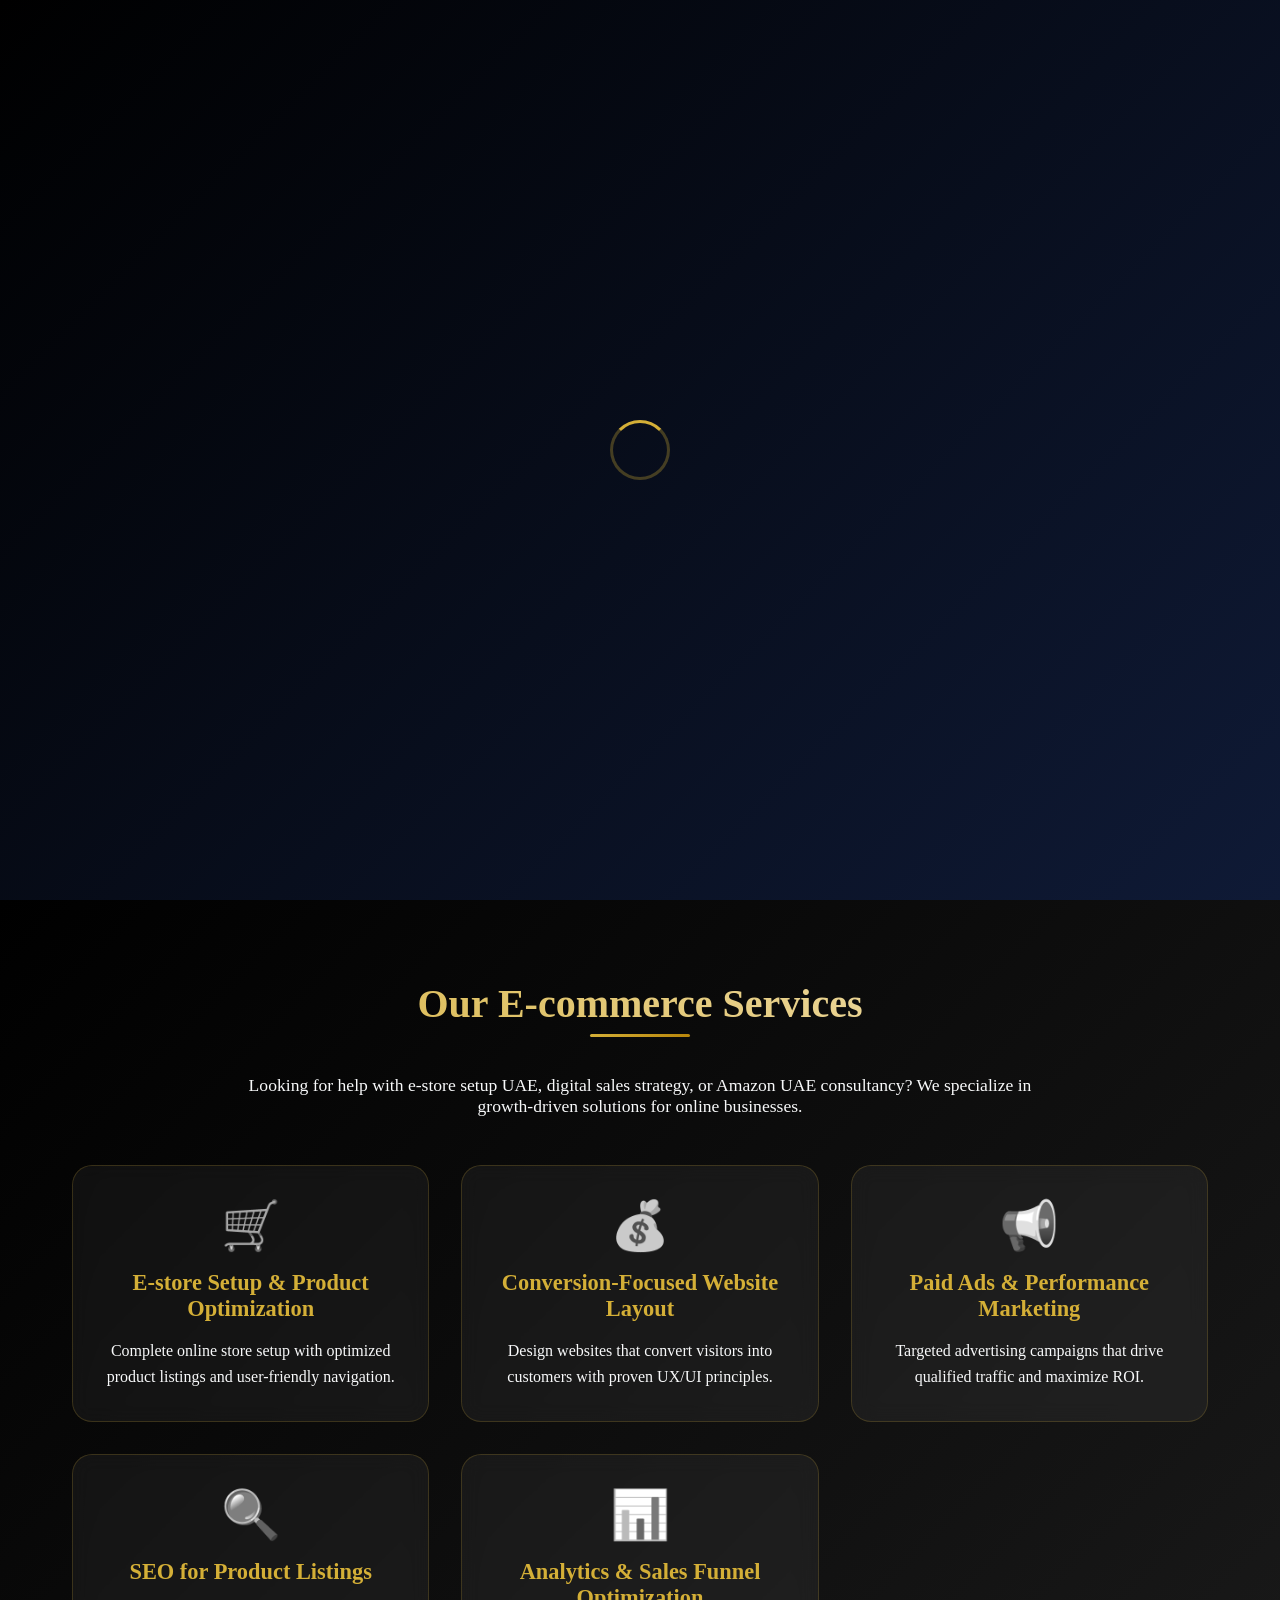
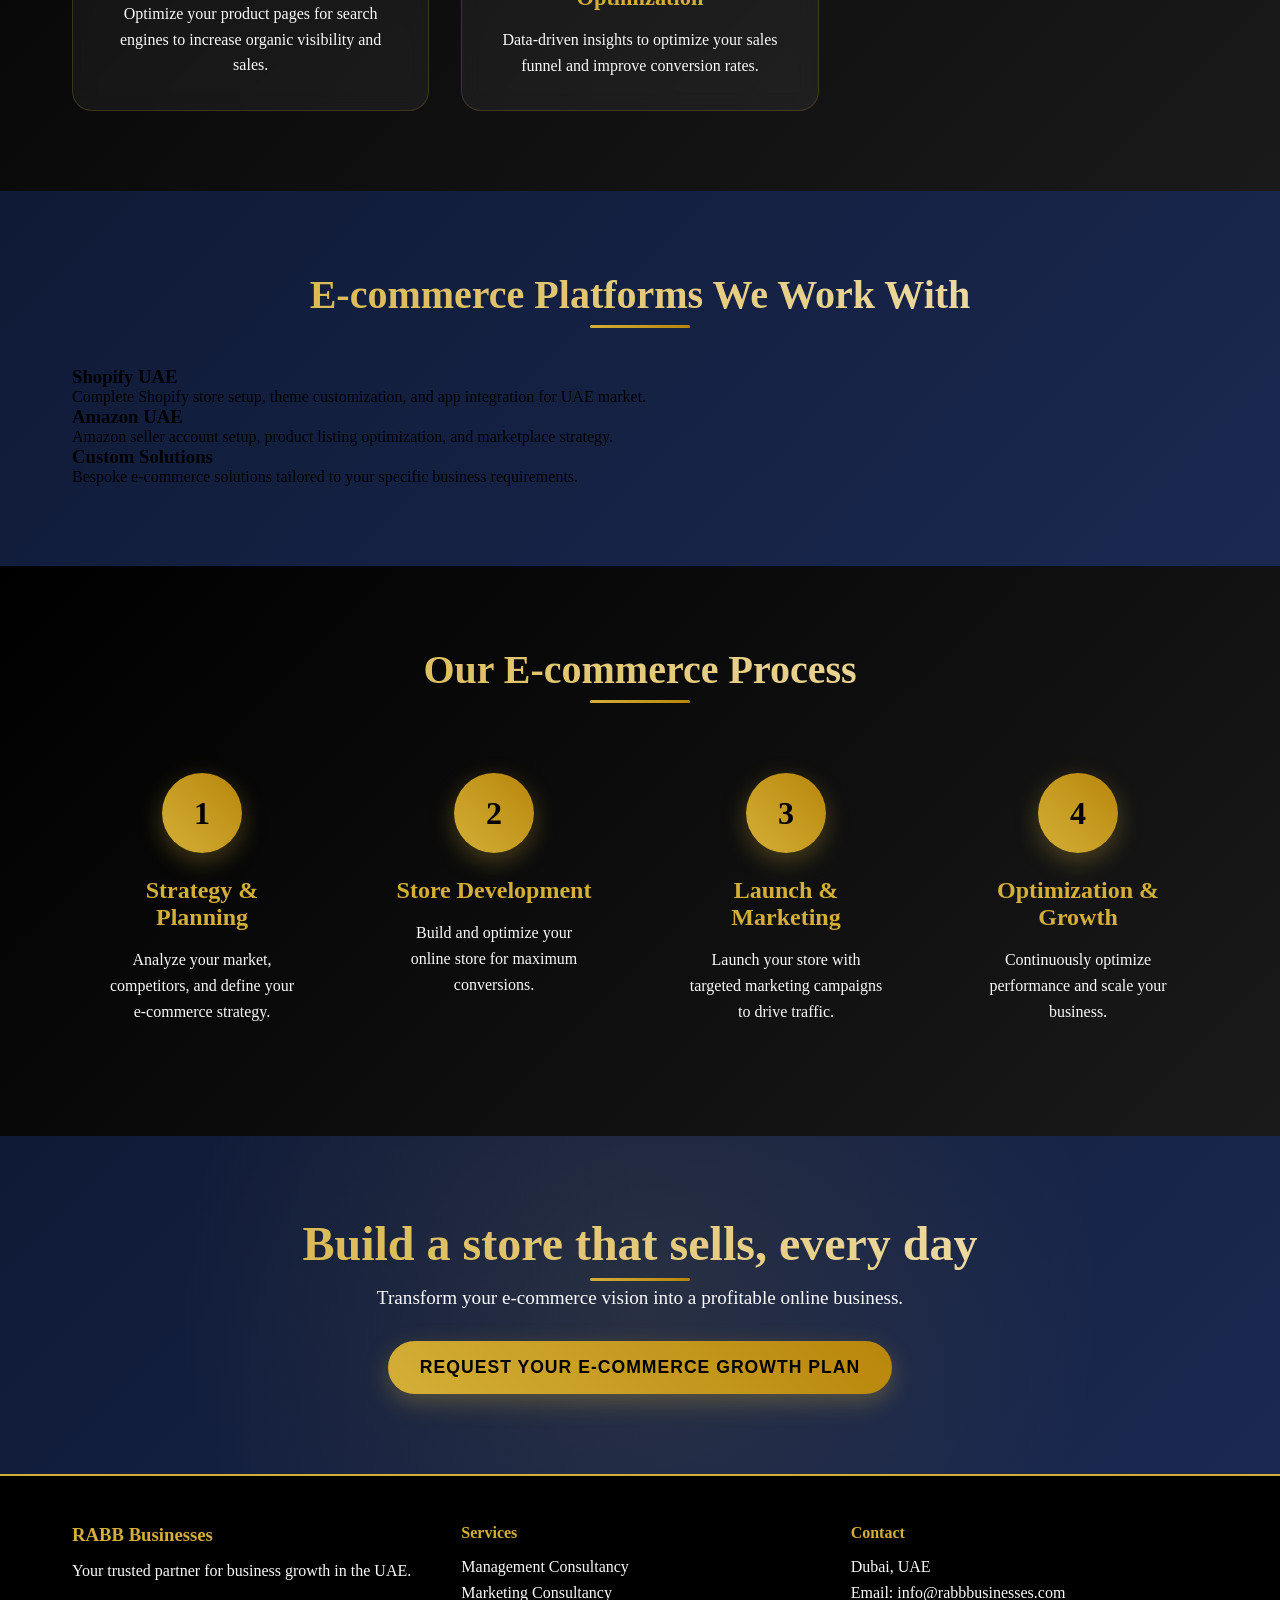
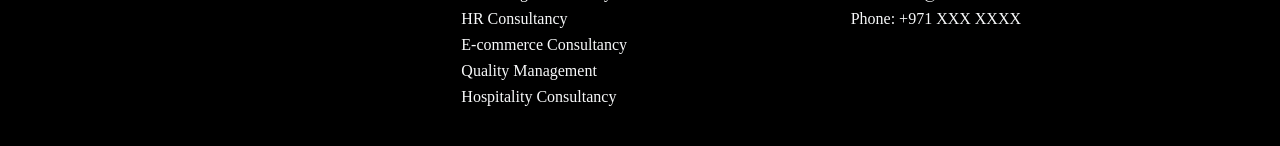
<file: ecommerce-consultancy.html>
<!DOCTYPE html>
<html lang="en" dir="ltr" id="html-tag">
<head>
    <meta charset="UTF-8">
    <meta name="viewport" content="width=device-width, initial-scale=1.0">
    <title>E-commerce Consultancy UAE - RABB Businesses</title>
    <meta name="description" content="Launch & scale your online store with UAE's top e-commerce consultants. Shopify setup, Amazon UAE consultancy, and digital sales strategy.">
    <link rel="stylesheet" href="styles.css">
</head>
<body>
     <header>
        <!-- Clickable Logo/Title that links to the homepage -->
        <a href="index.html" class="site-title">
            <h1>RABB Businesses</h1>
            <span>E-commerce Consultancy UAE</span>
        </a>
        
        <!-- Navigation Menu (optional) -->
        <nav>
            <ul>
                <li><a href="index.html">Home</a></li>
                <li><a href="services.html">Services</a></li>
                <li><a href="about.html">About Us</a></li>
                <li><a href="contact.html">Contact</a></li>
            </ul>
        </nav>
    </header>

    <!-- Hero Section -->
    <section class="hero" id="home">
        <div class="hero-overlay"></div>
        <div class="container">
            <div class="hero-content">
                <h1 class="hero-title">Launch & Scale Your Online Store with UAE's Top E-commerce Consultants</h1>
                <p class="hero-description">Starting or growing your online store? We provide e-commerce consultancy in UAE that drives traffic, increases conversions, and optimizes customer experience. From Shopify setup to SEO for product listings, we guide you every step of the way.</p>
                <div class="hero-buttons">
                    <button class="btn-primary" onclick="openBookingModal()">Request Your E-commerce Growth Plan</button>
                    <a href="#services" class="btn-secondary">Our Services</a>
                </div>
            </div>
        </div>
    </section>

    <!-- Services Section -->
    <section id="services" class="services-detail">
        <div class="container">
            <h2>Our E-commerce Services</h2>
            <p class="section-description">Looking for help with e-store setup UAE, digital sales strategy, or Amazon UAE consultancy? We specialize in growth-driven solutions for online businesses.</p>
            
            <div class="solutions-grid">
                <div class="solution-card">
                    <div class="solution-icon">🛒</div>
                    <h3>E-store Setup & Product Optimization</h3>
                    <p>Complete online store setup with optimized product listings and user-friendly navigation.</p>
                </div>
                
                <div class="solution-card">
                    <div class="solution-icon">💰</div>
                    <h3>Conversion-Focused Website Layout</h3>
                    <p>Design websites that convert visitors into customers with proven UX/UI principles.</p>
                </div>
                
                <div class="solution-card">
                    <div class="solution-icon">📢</div>
                    <h3>Paid Ads & Performance Marketing</h3>
                    <p>Targeted advertising campaigns that drive qualified traffic and maximize ROI.</p>
                </div>
                
                <div class="solution-card">
                    <div class="solution-icon">🔍</div>
                    <h3>SEO for Product Listings</h3>
                    <p>Optimize your product pages for search engines to increase organic visibility and sales.</p>
                </div>
                
                <div class="solution-card">
                    <div class="solution-icon">📊</div>
                    <h3>Analytics & Sales Funnel Optimization</h3>
                    <p>Data-driven insights to optimize your sales funnel and improve conversion rates.</p>
                </div>
            </div>
        </div>
    </section>

    <!-- Platforms Section -->
    <section class="platforms-section">
        <div class="container">
            <h2>E-commerce Platforms We Work With</h2>
            <div class="platforms-grid">
                <div class="platform-card">
                    <h3>Shopify UAE</h3>
                    <p>Complete Shopify store setup, theme customization, and app integration for UAE market.</p>
                </div>
                <div class="platform-card">
                    <h3>Amazon UAE</h3>
                    <p>Amazon seller account setup, product listing optimization, and marketplace strategy.</p>
                </div>
                <div class="platform-card">
                    <h3>Custom Solutions</h3>
                    <p>Bespoke e-commerce solutions tailored to your specific business requirements.</p>
                </div>
            </div>
        </div>
    </section>

    <!-- Process Section -->
    <section class="process-section">
        <div class="container">
            <h2>Our E-commerce Process</h2>
            <div class="process-steps">
                <div class="step">
                    <div class="step-number">1</div>
                    <h3>Strategy & Planning</h3>
                    <p>Analyze your market, competitors, and define your e-commerce strategy.</p>
                </div>
                <div class="step">
                    <div class="step-number">2</div>
                    <h3>Store Development</h3>
                    <p>Build and optimize your online store for maximum conversions.</p>
                </div>
                <div class="step">
                    <div class="step-number">3</div>
                    <h3>Launch & Marketing</h3>
                    <p>Launch your store with targeted marketing campaigns to drive traffic.</p>
                </div>
                <div class="step">
                    <div class="step-number">4</div>
                    <h3>Optimization & Growth</h3>
                    <p>Continuously optimize performance and scale your business.</p>
                </div>
            </div>
        </div>
    </section>

    <!-- CTA Section -->
    <section class="cta-section">
        <div class="container">
            <div class="cta-content">
                <h2>Build a store that sells, every day</h2>
                <p>Transform your e-commerce vision into a profitable online business.</p>
                <button class="btn-primary" onclick="openBookingModal()">Request Your E-commerce Growth Plan</button>
            </div>
        </div>
    </section>

    <!-- Contact Modal -->
    <div id="bookingModal" class="modal">
        <div class="modal-content">
            <span class="close" onclick="closeBookingModal()">&times;</span>
            <h3>Get Your E-commerce Growth Plan</h3>
            <form class="contact-form">
                <input type="text" placeholder="Your Name" required>
                <input type="email" placeholder="Your Email" required>
                <input type="tel" placeholder="Your Phone" required>
                <select required>
                    <option value="">Select E-commerce Service</option>
                    <option value="store-setup">New Store Setup</option>
                    <option value="optimization">Store Optimization</option>
                    <option value="marketing">E-commerce Marketing</option>
                    <option value="amazon">Amazon UAE Setup</option>
                    <option value="consultation">General Consultation</option>
                </select>
                <textarea placeholder="Tell us about your e-commerce goals" rows="4"></textarea>
                <button type="submit" class="btn-primary">Get Growth Plan</button>
            </form>
        </div>
    </div>

    <!-- Footer -->
    <footer class="footer">
        <div class="container">
            <div class="footer-content">
                <div class="footer-section">
                    <h3>RABB Businesses</h3>
                    <p>Your trusted partner for business growth in the UAE.</p>
                </div>
                <div class="footer-section">
                    <h4>Services</h4>
                    <ul>
                        <li><a href="management-consultancy.html">Management Consultancy</a></li>
                        <li><a href="marketing-consultancy.html">Marketing Consultancy</a></li>
                        <li><a href="hr-consultancy.html">HR Consultancy</a></li>
                        <li><a href="ecommerce-consultancy.html">E-commerce Consultancy</a></li>
                        <li><a href="quality-consultancy.html">Quality Management</a></li>
                        <li><a href="hospitality-consultancy.html">Hospitality Consultancy</a></li>
                    </ul>
                </div>
                <div class="footer-section">
                    <h4>Contact</h4>
                    <p>Dubai, UAE</p>
                    <p>Email: info@rabbbusinesses.com</p>
                    <p>Phone: +971 XXX XXXX</p>
                </div>
            </div>
        </div>
    </footer>

    <script src="script.js"></script>
</body>
</html>
</file>
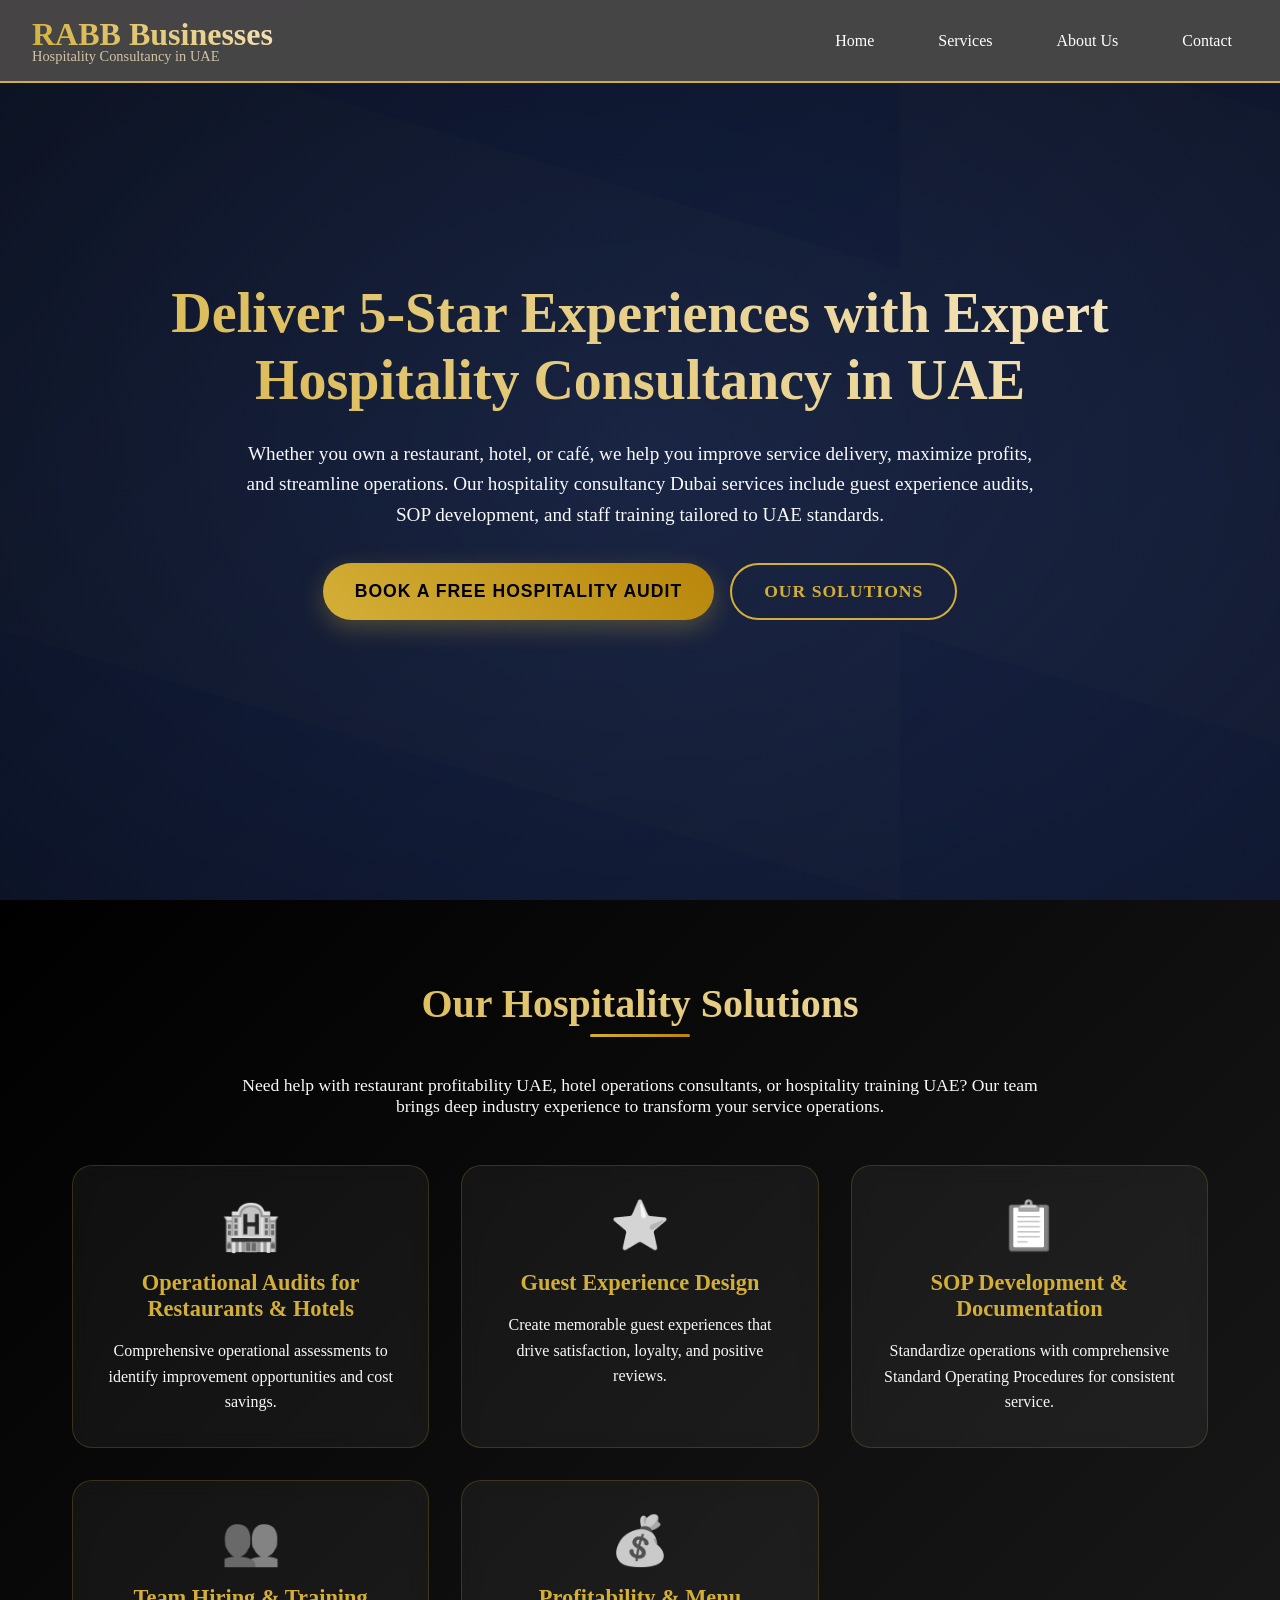
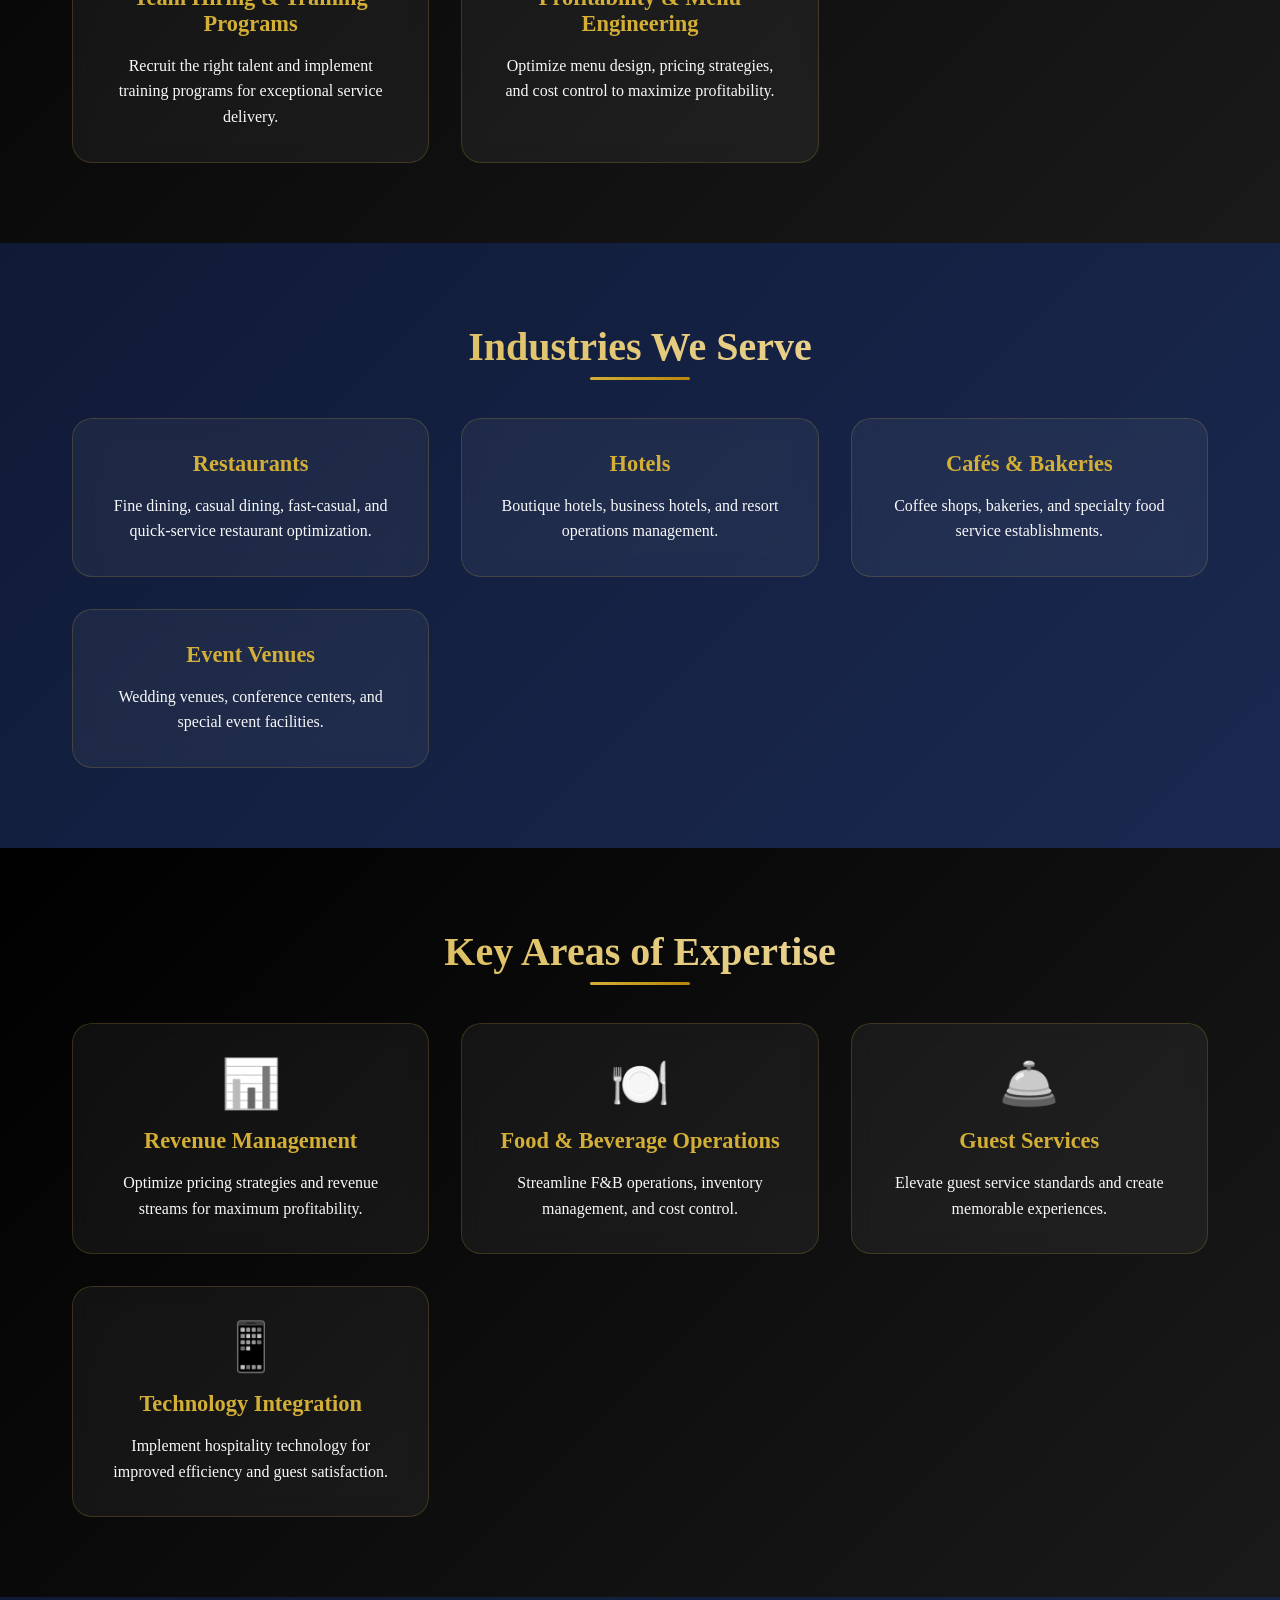
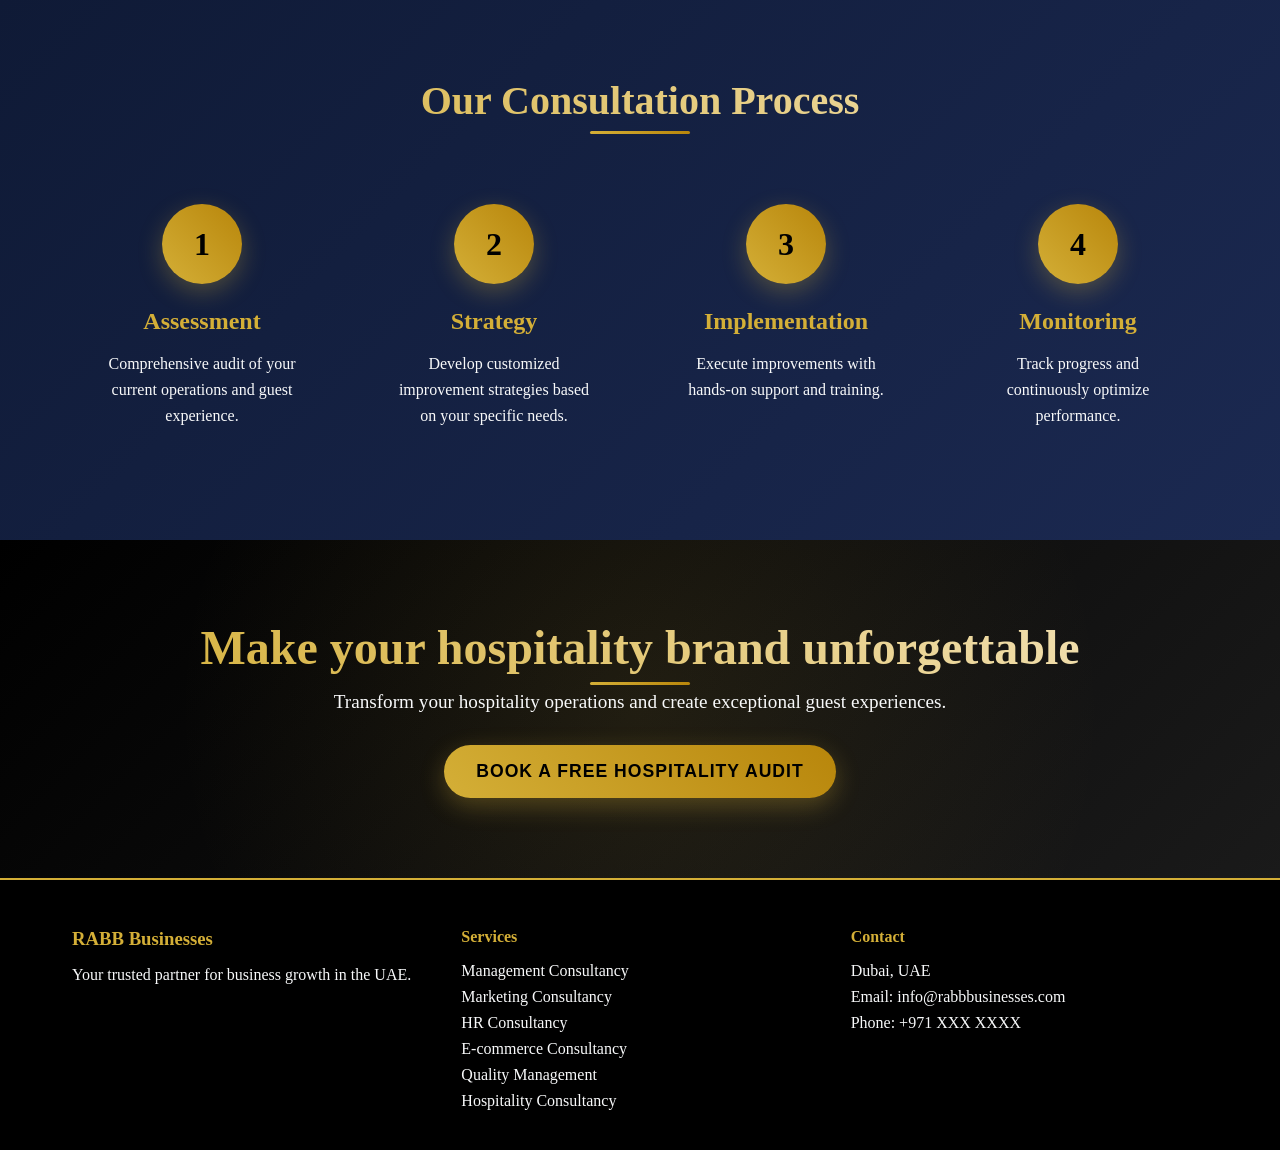
<file: hospitality-consultancy.html>
<!DOCTYPE html>
<html lang="en" dir="ltr" id="html-tag">
<head>
    <meta charset="UTF-8">
    <meta name="viewport" content="width=device-width, initial-scale=1.0">
    <title>Hospitality Consultancy Dubai - RABB Businesses</title>
    <meta name="description" content="Deliver 5-star experiences with expert hospitality consultancy in UAE. Restaurant profitability, hotel operations, and hospitality training services.">
    <link rel="stylesheet" href="styles.css">
</head>
<body>
     <header>
        <!-- Clickable Logo/Title that links to the homepage -->
        <a href="index.html" class="site-title">
            <h1>RABB Businesses</h1>
            <span>Hospitality Consultancy in UAE</span>
        </a>
        
        <!-- Navigation Menu (optional) -->
        <nav>
            <ul>
                <li><a href="index.html">Home</a></li>
                <li><a href="services.html">Services</a></li>
                <li><a href="about.html">About Us</a></li>
                <li><a href="contact.html">Contact</a></li>
            </ul>
        </nav>
    </header>

    <!-- Hero Section -->
    <section class="hero" id="home">
        <div class="hero-overlay"></div>
        <div class="container">
            <div class="hero-content">
                <h1 class="hero-title">Deliver 5-Star Experiences with Expert Hospitality Consultancy in UAE</h1>
                <p class="hero-description">Whether you own a restaurant, hotel, or café, we help you improve service delivery, maximize profits, and streamline operations. Our hospitality consultancy Dubai services include guest experience audits, SOP development, and staff training tailored to UAE standards.</p>
                <div class="hero-buttons">
                    <button class="btn-primary" onclick="openBookingModal()">Book a Free Hospitality Audit</button>
                    <a href="#services" class="btn-secondary">Our Solutions</a>
                </div>
            </div>
        </div>
    </section>

    <!-- Services Section -->
    <section id="services" class="services-detail">
        <div class="container">
            <h2>Our Hospitality Solutions</h2>
            <p class="section-description">Need help with restaurant profitability UAE, hotel operations consultants, or hospitality training UAE? Our team brings deep industry experience to transform your service operations.</p>
            
            <div class="solutions-grid">
                <div class="solution-card">
                    <div class="solution-icon">🏨</div>
                    <h3>Operational Audits for Restaurants & Hotels</h3>
                    <p>Comprehensive operational assessments to identify improvement opportunities and cost savings.</p>
                </div>
                
                <div class="solution-card">
                    <div class="solution-icon">⭐</div>
                    <h3>Guest Experience Design</h3>
                    <p>Create memorable guest experiences that drive satisfaction, loyalty, and positive reviews.</p>
                </div>
                
                <div class="solution-card">
                    <div class="solution-icon">📋</div>
                    <h3>SOP Development & Documentation</h3>
                    <p>Standardize operations with comprehensive Standard Operating Procedures for consistent service.</p>
                </div>
                
                <div class="solution-card">
                    <div class="solution-icon">👥</div>
                    <h3>Team Hiring & Training Programs</h3>
                    <p>Recruit the right talent and implement training programs for exceptional service delivery.</p>
                </div>
                
                <div class="solution-card">
                    <div class="solution-icon">💰</div>
                    <h3>Profitability & Menu Engineering</h3>
                    <p>Optimize menu design, pricing strategies, and cost control to maximize profitability.</p>
                </div>
            </div>
        </div>
    </section>

    <!-- Industry Focus Section -->
    <section class="industry-section">
        <div class="container">
            <h2>Industries We Serve</h2>
            <div class="industry-grid">
                <div class="industry-card">
                    <h3>Restaurants</h3>
                    <p>Fine dining, casual dining, fast-casual, and quick-service restaurant optimization.</p>
                </div>
                <div class="industry-card">
                    <h3>Hotels</h3>
                    <p>Boutique hotels, business hotels, and resort operations management.</p>
                </div>
                <div class="industry-card">
                    <h3>Cafés & Bakeries</h3>
                    <p>Coffee shops, bakeries, and specialty food service establishments.</p>
                </div>
                <div class="industry-card">
                    <h3>Event Venues</h3>
                    <p>Wedding venues, conference centers, and special event facilities.</p>
                </div>
            </div>
        </div>
    </section>

    <!-- Key Areas Section -->
    <section class="key-areas-section">
        <div class="container">
            <h2>Key Areas of Expertise</h2>
            <div class="areas-grid">
                <div class="area-card">
                    <div class="area-icon">📊</div>
                    <h3>Revenue Management</h3>
                    <p>Optimize pricing strategies and revenue streams for maximum profitability.</p>
                </div>
                <div class="area-card">
                    <div class="area-icon">🍽️</div>
                    <h3>Food & Beverage Operations</h3>
                    <p>Streamline F&B operations, inventory management, and cost control.</p>
                </div>
                <div class="area-card">
                    <div class="area-icon">🛎️</div>
                    <h3>Guest Services</h3>
                    <p>Elevate guest service standards and create memorable experiences.</p>
                </div>
                <div class="area-card">
                    <div class="area-icon">📱</div>
                    <h3>Technology Integration</h3>
                    <p>Implement hospitality technology for improved efficiency and guest satisfaction.</p>
                </div>
            </div>
        </div>
    </section>

    <!-- Process Section -->
    <section class="process-section">
        <div class="container">
            <h2>Our Consultation Process</h2>
            <div class="process-steps">
                <div class="step">
                    <div class="step-number">1</div>
                    <h3>Assessment</h3>
                    <p>Comprehensive audit of your current operations and guest experience.</p>
                </div>
                <div class="step">
                    <div class="step-number">2</div>
                    <h3>Strategy</h3>
                    <p>Develop customized improvement strategies based on your specific needs.</p>
                </div>
                <div class="step">
                    <div class="step-number">3</div>
                    <h3>Implementation</h3>
                    <p>Execute improvements with hands-on support and training.</p>
                </div>
                <div class="step">
                    <div class="step-number">4</div>
                    <h3>Monitoring</h3>
                    <p>Track progress and continuously optimize performance.</p>
                </div>
            </div>
        </div>
    </section>

    <!-- CTA Section -->
    <section class="cta-section">
        <div class="container">
            <div class="cta-content">
                <h2>Make your hospitality brand unforgettable</h2>
                <p>Transform your hospitality operations and create exceptional guest experiences.</p>
                <button class="btn-primary" onclick="openBookingModal()">Book a Free Hospitality Audit</button>
            </div>
        </div>
    </section>

    <!-- Contact Modal -->
    <div id="bookingModal" class="modal">
        <div class="modal-content">
            <span class="close" onclick="closeBookingModal()">&times;</span>
            <h3>Book Your Free Hospitality Audit</h3>
            <form class="contact-form">
                <input type="text" placeholder="Your Name" required>
                <input type="email" placeholder="Your Email" required>
                <input type="tel" placeholder="Your Phone" required>
                <select required>
                    <option value="">Select Business Type</option>
                    <option value="restaurant">Restaurant</option>
                    <option value="hotel">Hotel</option>
                    <option value="cafe">Café/Bakery</option>
                    <option value="event-venue">Event Venue</option>
                    <option value="other">Other Hospitality Business</option>
                </select>
                <textarea placeholder="Tell us about your hospitality challenges" rows="4"></textarea>
                <button type="submit" class="btn-primary">Schedule Audit</button>
            </form>
        </div>
    </div>

    <!-- Footer -->
    <footer class="footer">
        <div class="container">
            <div class="footer-content">
                <div class="footer-section">
                    <h3>RABB Businesses</h3>
                    <p>Your trusted partner for business growth in the UAE.</p>
                </div>
                <div class="footer-section">
                    <h4>Services</h4>
                    <ul>
                        <li><a href="management-consultancy.html">Management Consultancy</a></li>
                        <li><a href="marketing-consultancy.html">Marketing Consultancy</a></li>
                        <li><a href="hr-consultancy.html">HR Consultancy</a></li>
                        <li><a href="ecommerce-consultancy.html">E-commerce Consultancy</a></li>
                        <li><a href="quality-consultancy.html">Quality Management</a></li>
                        <li><a href="hospitality-consultancy.html">Hospitality Consultancy</a></li>
                    </ul>
                </div>
                <div class="footer-section">
                    <h4>Contact</h4>
                    <p>Dubai, UAE</p>
                    <p>Email: info@rabbbusinesses.com</p>
                    <p>Phone: +971 XXX XXXX</p>
                </div>
            </div>
        </div>
    </footer>

    <script src="script.js"></script>
</body>
</html>
</file>
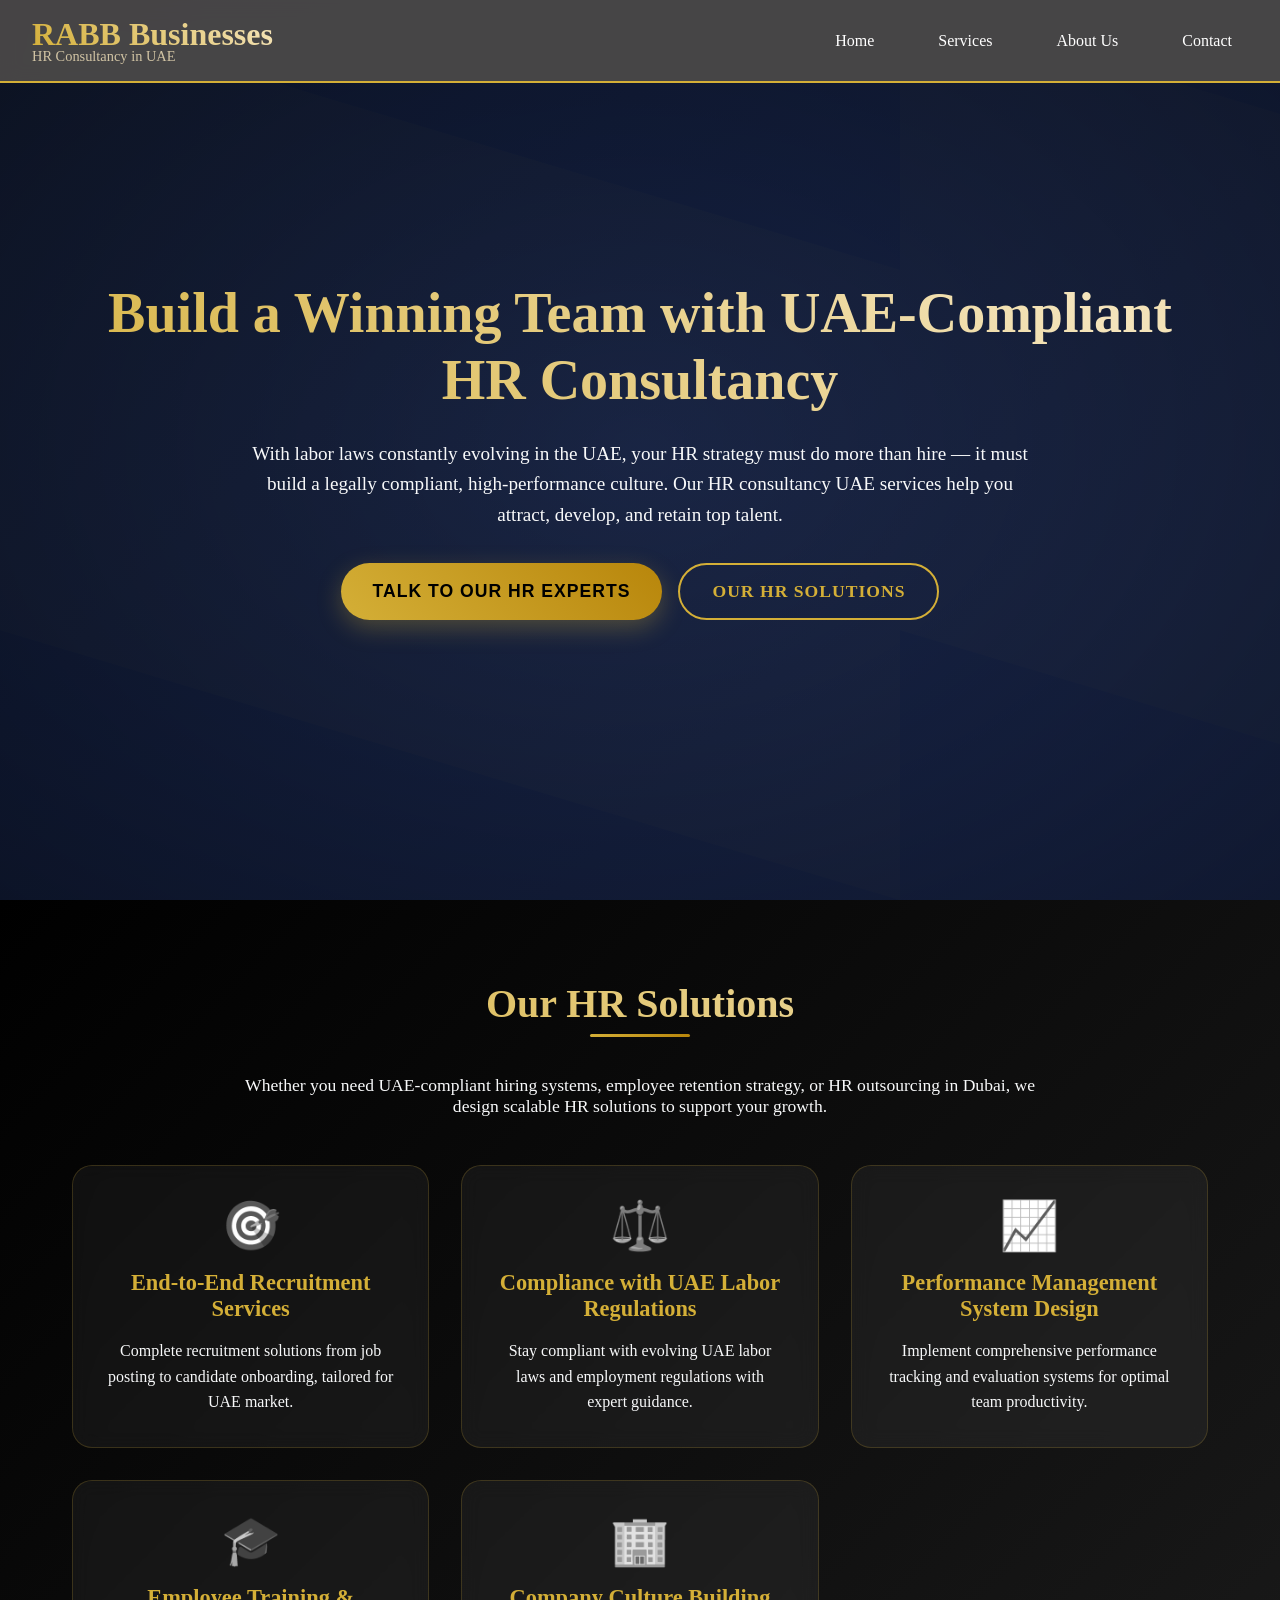
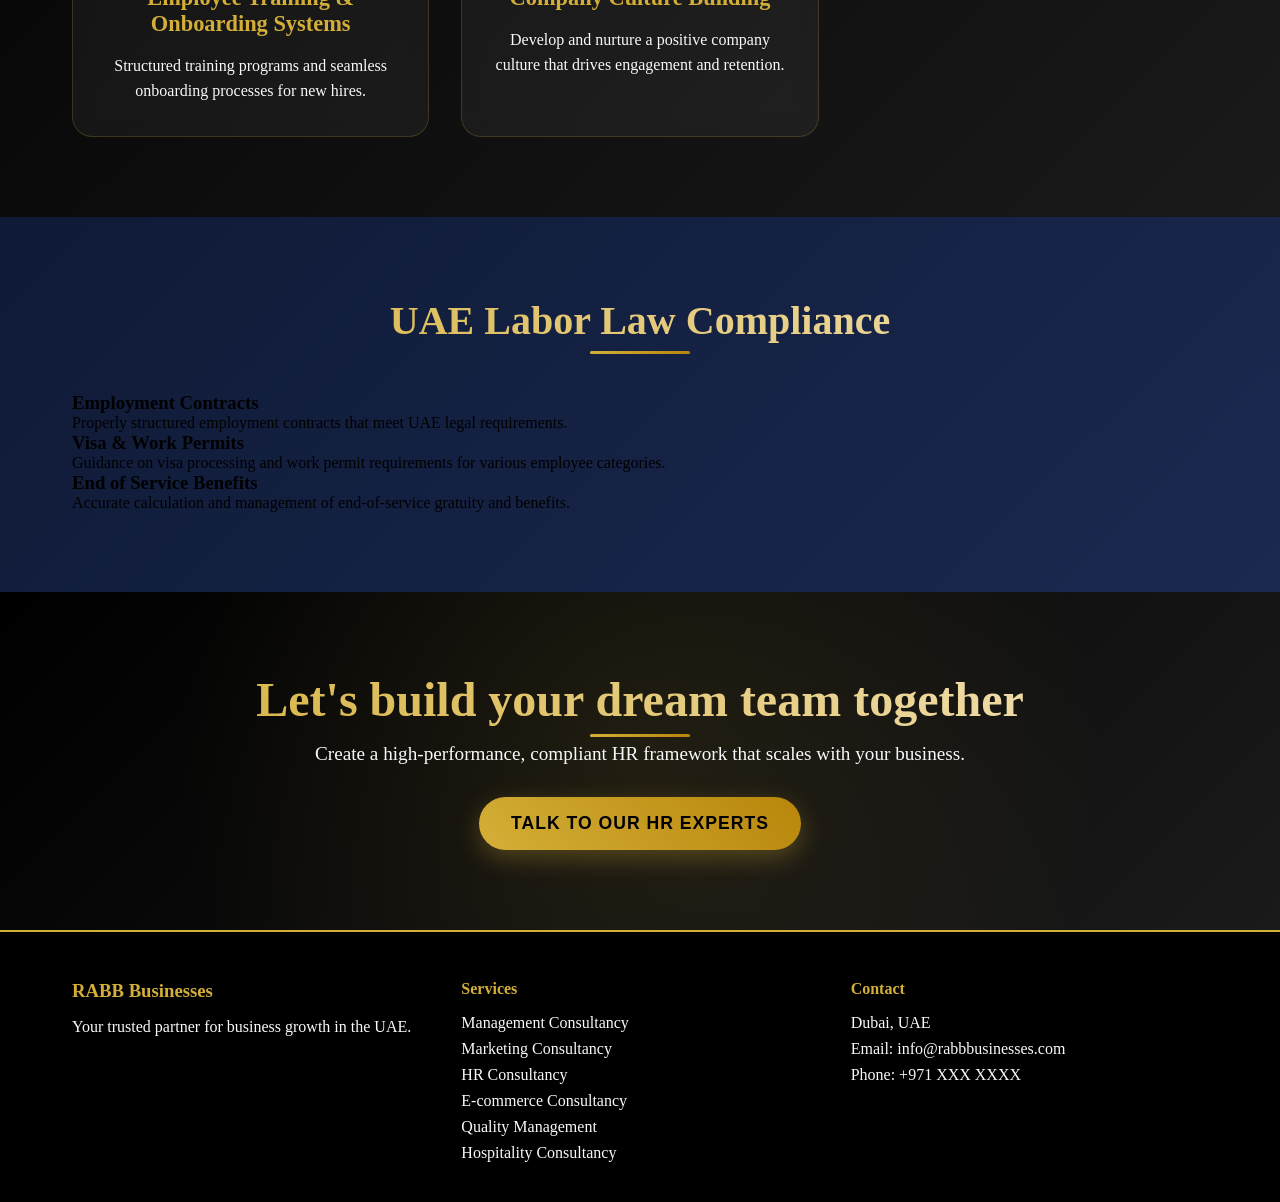
<file: hr-consultancy.html>
<!DOCTYPE html>
<html lang="en" dir="ltr" id="html-tag">
<head>
    <meta charset="UTF-8">
    <meta name="viewport" content="width=device-width, initial-scale=1.0">
    <title>HR Consultancy in UAE - RABB Businesses</title>
    <meta name="description" content="UAE-compliant HR consultancy services. Recruitment, compliance, performance management, and HR outsourcing in Dubai and UAE.">
    <link rel="stylesheet" href="styles.css">
</head>
<body>
   <header>
        <!-- Clickable Logo/Title that links to the homepage -->
        <a href="index.html" class="site-title">
            <h1>RABB Businesses</h1>
            <span>HR Consultancy in UAE</span>
        </a>
        
        <!-- Navigation Menu (optional) -->
        <nav>
            <ul>
                <li><a href="index.html">Home</a></li>
                <li><a href="services.html">Services</a></li>
                <li><a href="about.html">About Us</a></li>
                <li><a href="contact.html">Contact</a></li>
            </ul>
        </nav>
    </header>

    <!-- Hero Section -->
    <section class="hero" id="home">
        <div class="hero-overlay"></div>
        <div class="container">
            <div class="hero-content">
                <h1 class="hero-title">Build a Winning Team with UAE-Compliant HR Consultancy</h1>
                <p class="hero-description">With labor laws constantly evolving in the UAE, your HR strategy must do more than hire — it must build a legally compliant, high-performance culture. Our HR consultancy UAE services help you attract, develop, and retain top talent.</p>
                <div class="hero-buttons">
                    <button class="btn-primary" onclick="openBookingModal()">Talk to Our HR Experts</button>
                    <a href="#services" class="btn-secondary">Our HR Solutions</a>
                </div>
            </div>
        </div>
    </section>

    <!-- Services Section -->
    <section id="services" class="services-detail">
        <div class="container">
            <h2>Our HR Solutions</h2>
            <p class="section-description">Whether you need UAE-compliant hiring systems, employee retention strategy, or HR outsourcing in Dubai, we design scalable HR solutions to support your growth.</p>
            
            <div class="solutions-grid">
                <div class="solution-card">
                    <div class="solution-icon">🎯</div>
                    <h3>End-to-End Recruitment Services</h3>
                    <p>Complete recruitment solutions from job posting to candidate onboarding, tailored for UAE market.</p>
                </div>
                
                <div class="solution-card">
                    <div class="solution-icon">⚖️</div>
                    <h3>Compliance with UAE Labor Regulations</h3>
                    <p>Stay compliant with evolving UAE labor laws and employment regulations with expert guidance.</p>
                </div>
                
                <div class="solution-card">
                    <div class="solution-icon">📈</div>
                    <h3>Performance Management System Design</h3>
                    <p>Implement comprehensive performance tracking and evaluation systems for optimal team productivity.</p>
                </div>
                
                <div class="solution-card">
                    <div class="solution-icon">🎓</div>
                    <h3>Employee Training & Onboarding Systems</h3>
                    <p>Structured training programs and seamless onboarding processes for new hires.</p>
                </div>
                
                <div class="solution-card">
                    <div class="solution-icon">🏢</div>
                    <h3>Company Culture Building</h3>
                    <p>Develop and nurture a positive company culture that drives engagement and retention.</p>
                </div>
            </div>
        </div>
    </section>

    <!-- Compliance Section -->
    <section class="compliance-section">
        <div class="container">
            <h2>UAE Labor Law Compliance</h2>
            <div class="compliance-grid">
                <div class="compliance-card">
                    <h3>Employment Contracts</h3>
                    <p>Properly structured employment contracts that meet UAE legal requirements.</p>
                </div>
                <div class="compliance-card">
                    <h3>Visa & Work Permits</h3>
                    <p>Guidance on visa processing and work permit requirements for various employee categories.</p>
                </div>
                <div class="compliance-card">
                    <h3>End of Service Benefits</h3>
                    <p>Accurate calculation and management of end-of-service gratuity and benefits.</p>
                </div>
            </div>
        </div>
    </section>

    <!-- CTA Section -->
    <section class="cta-section">
        <div class="container">
            <div class="cta-content">
                <h2>Let's build your dream team together</h2>
                <p>Create a high-performance, compliant HR framework that scales with your business.</p>
                <button class="btn-primary" onclick="openBookingModal()">Talk to Our HR Experts</button>
            </div>
        </div>
    </section>

    <!-- Contact Modal -->
    <div id="bookingModal" class="modal">
        <div class="modal-content">
            <span class="close" onclick="closeBookingModal()">&times;</span>
            <h3>Connect with Our HR Experts</h3>
            <form class="contact-form">
                <input type="text" placeholder="Your Name" required>
                <input type="email" placeholder="Your Email" required>
                <input type="tel" placeholder="Your Phone" required>
                <select required>
                    <option value="">Select HR Service</option>
                    <option value="recruitment">Recruitment Services</option>
                    <option value="compliance">UAE Labor Law Compliance</option>
                    <option value="performance">Performance Management</option>
                    <option value="training">Training & Development</option>
                    <option value="outsourcing">HR Outsourcing</option>
                </select>
                <textarea placeholder="Describe your HR challenges" rows="4"></textarea>
                <button type="submit" class="btn-primary">Schedule Consultation</button>
            </form>
        </div>
    </div>

    <!-- Footer -->
    <footer class="footer">
        <div class="container">
            <div class="footer-content">
                <div class="footer-section">
                    <h3>RABB Businesses</h3>
                    <p>Your trusted partner for business growth in the UAE.</p>
                </div>
                <div class="footer-section">
                    <h4>Services</h4>
                    <ul>
                        <li><a href="management-consultancy.html">Management Consultancy</a></li>
                        <li><a href="marketing-consultancy.html">Marketing Consultancy</a></li>
                        <li><a href="hr-consultancy.html">HR Consultancy</a></li>
                        <li><a href="ecommerce-consultancy.html">E-commerce Consultancy</a></li>
                        <li><a href="quality-consultancy.html">Quality Management</a></li>
                        <li><a href="hospitality-consultancy.html">Hospitality Consultancy</a></li>
                    </ul>
                </div>
                <div class="footer-section">
                    <h4>Contact</h4>
                    <p>Dubai, UAE</p>
                    <p>Email: info@rabbbusinesses.com</p>
                    <p>Phone: +971 XXX XXXX</p>
                </div>
            </div>
        </div>
    </footer>

    <script src="script.js"></script>
</body>
</html>
</file>
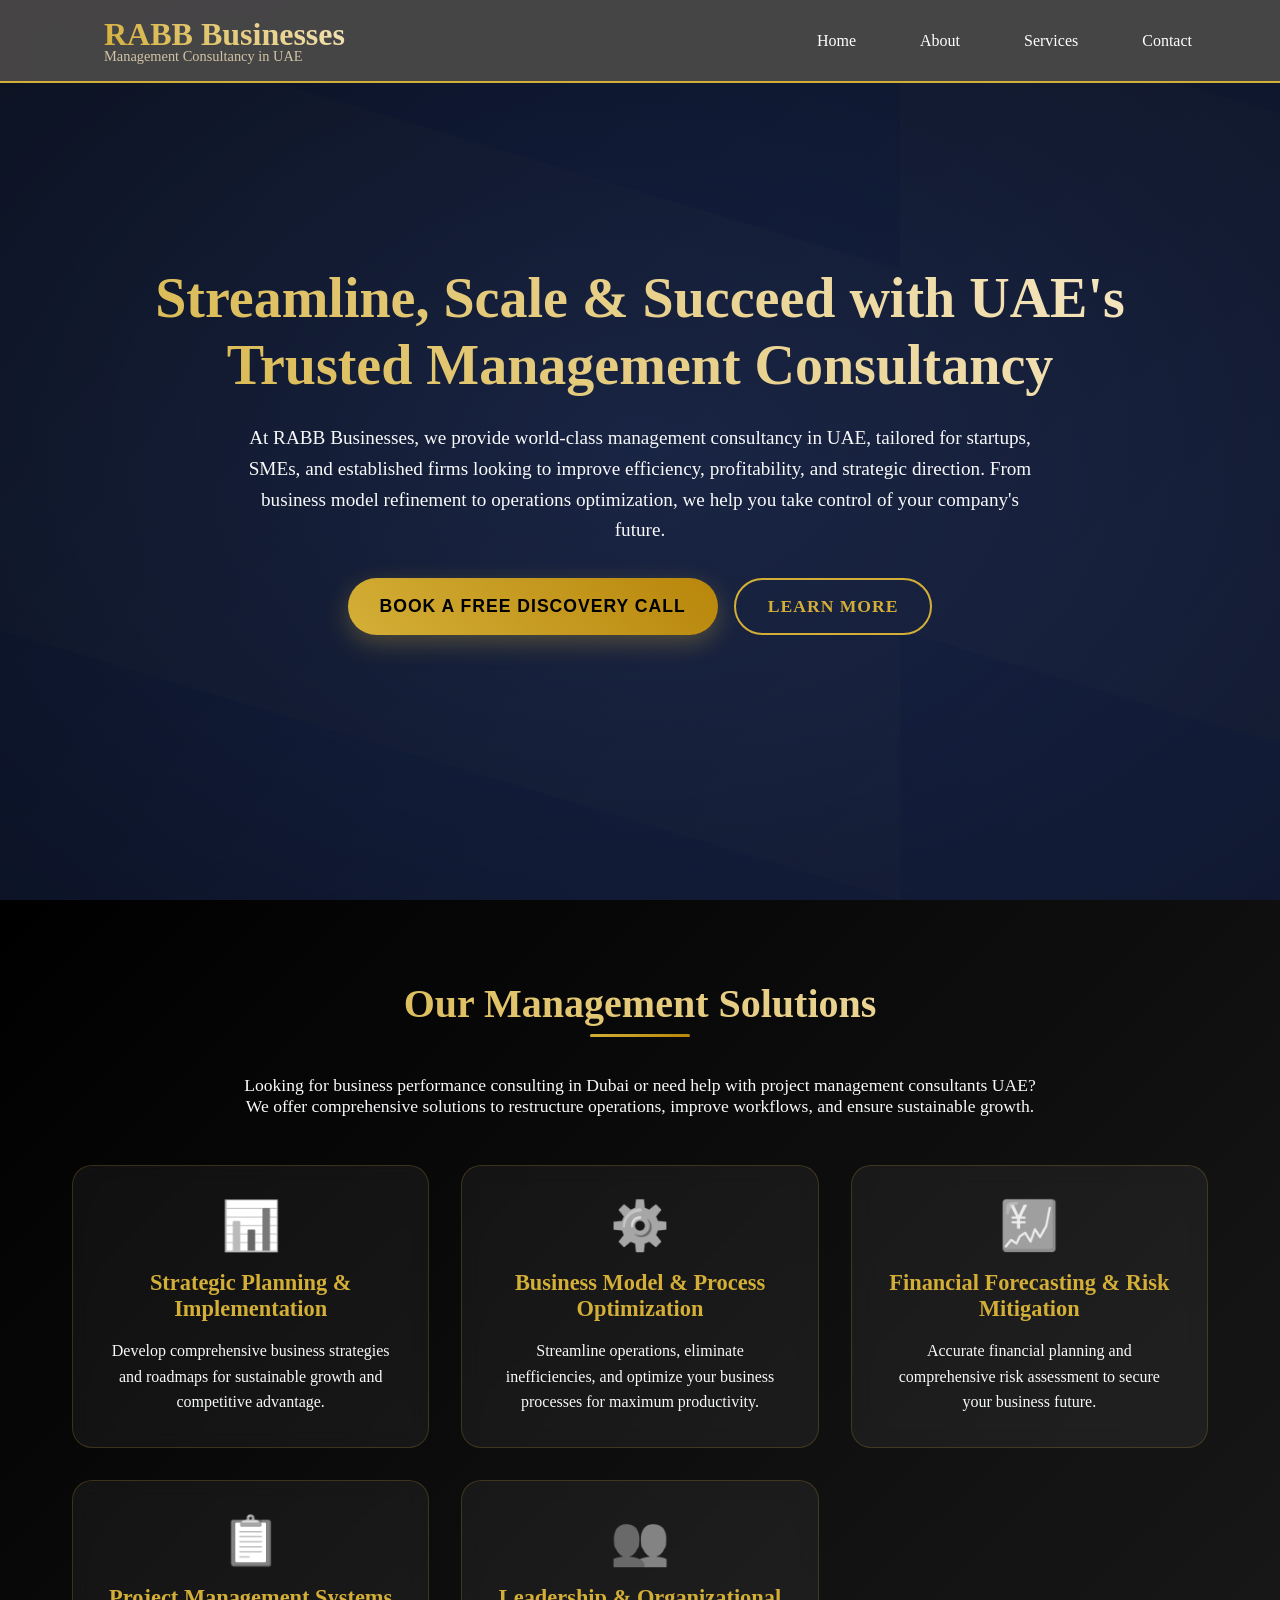
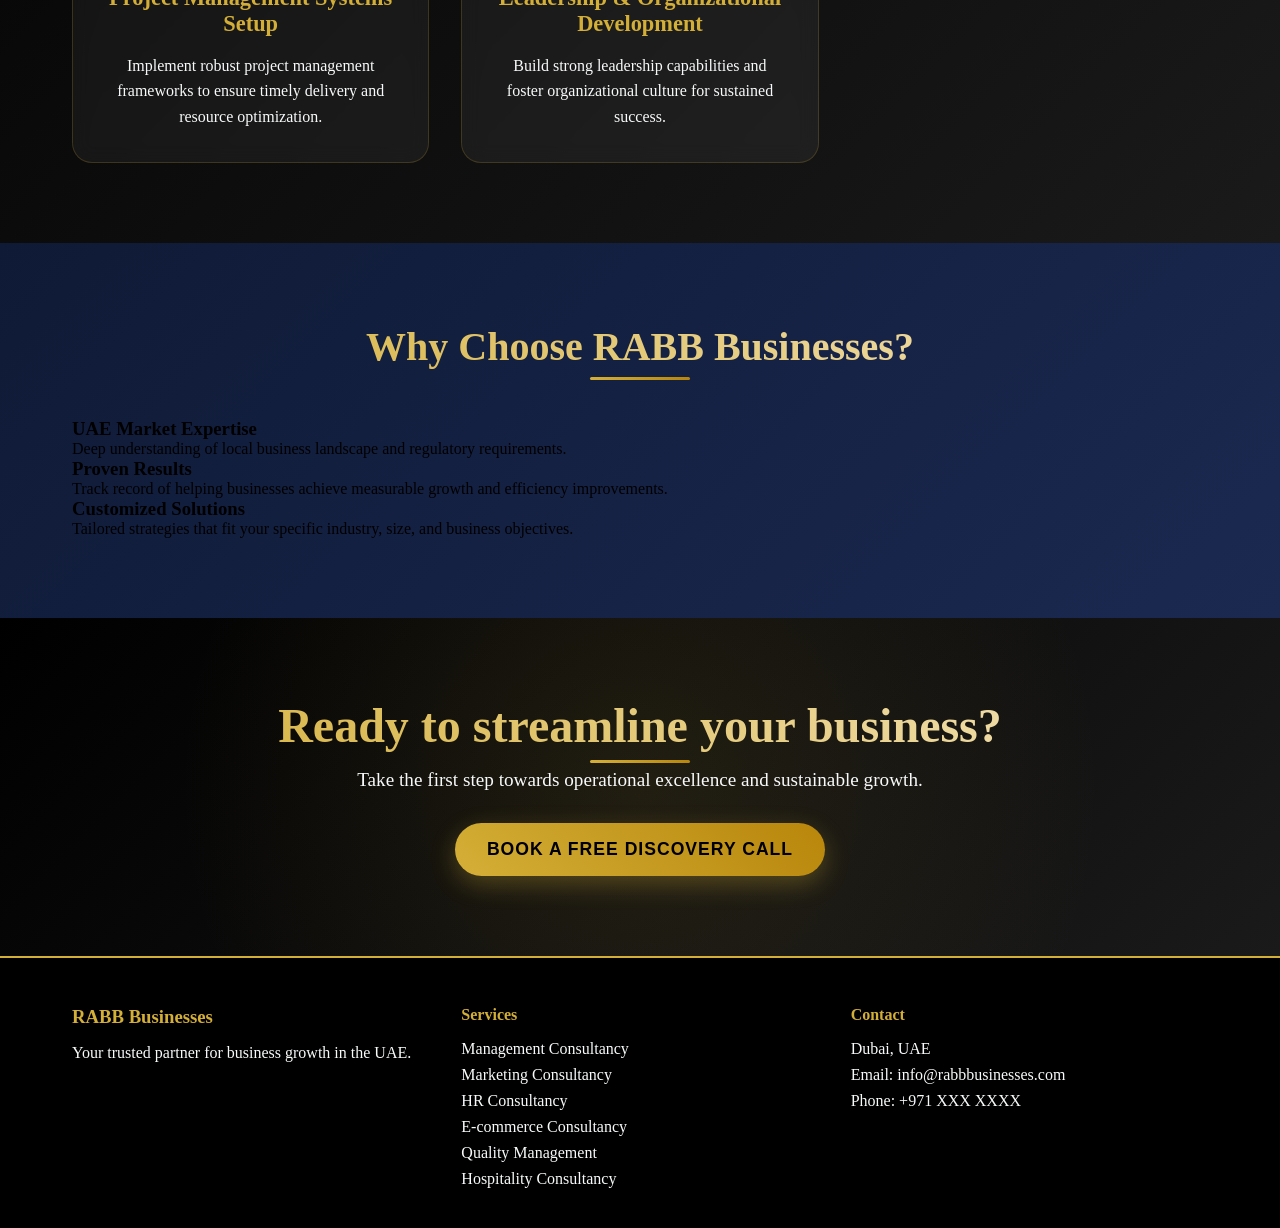
<file: management-consultancy.html>
<!DOCTYPE html>
<html lang="en" dir="ltr" id="html-tag">
<head>
    <meta charset="UTF-8">
    <meta name="viewport" content="width=device-width, initial-scale=1.0">
    <title>Management Consultancy in UAE - RABB Businesses</title>
    <meta name="description" content="Expert management consultancy in UAE. Strategic planning, business optimization, and performance improvement for startups, SMEs, and established firms.">
    <link rel="stylesheet" href="styles.css">
</head>
<body>
    <!-- Header -->
     <header>
    <div class="container">
        <!-- Clickable Logo/Title that links to the homepage -->
        <a href="index.html" class="site-title logo">
            <h1>RABB Businesses</h1>
            <span>Management Consultancy in UAE</span>
        </a>
        
        <!-- Navigation Menu -->
        <nav>
            <ul>
                <li><a href="index.html">Home</a></li>
                <li><a href="index.html#about">About</a></li>
                <li><a href="services.html">Services</a></li>
                <li><a href="contact.html">Contact</a></li>
            </ul>
            <div class="mobile-menu">
                <i class="fas fa-bars"></i>
            </div>
        </nav>
    </div>
</header>

    <!-- Hero Section -->
    <section class="hero" id="home">
        <div class="hero-overlay"></div>
        <div class="container">
            <div class="hero-content">
                <h1 class="hero-title">Streamline, Scale & Succeed with UAE's Trusted Management Consultancy</h1>
                <p class="hero-description">At RABB Businesses, we provide world-class management consultancy in UAE, tailored for startups, SMEs, and established firms looking to improve efficiency, profitability, and strategic direction. From business model refinement to operations optimization, we help you take control of your company's future.</p>
                <div class="hero-buttons">
                    <button class="btn-primary" onclick="openBookingModal()">Book a Free Discovery Call</button>
                    <a href="#services" class="btn-secondary">Learn More</a>
                </div>
            </div>
        </div>
    </section>

    <!-- Services Section -->
    <section id="services" class="services-detail">
        <div class="container">
            <h2>Our Management Solutions</h2>
            <p class="section-description">Looking for business performance consulting in Dubai or need help with project management consultants UAE? We offer comprehensive solutions to restructure operations, improve workflows, and ensure sustainable growth.</p>
            
            <div class="solutions-grid">
                <div class="solution-card">
                    <div class="solution-icon">📊</div>
                    <h3>Strategic Planning & Implementation</h3>
                    <p>Develop comprehensive business strategies and roadmaps for sustainable growth and competitive advantage.</p>
                </div>
                
                <div class="solution-card">
                    <div class="solution-icon">⚙️</div>
                    <h3>Business Model & Process Optimization</h3>
                    <p>Streamline operations, eliminate inefficiencies, and optimize your business processes for maximum productivity.</p>
                </div>
                
                <div class="solution-card">
                    <div class="solution-icon">💹</div>
                    <h3>Financial Forecasting & Risk Mitigation</h3>
                    <p>Accurate financial planning and comprehensive risk assessment to secure your business future.</p>
                </div>
                
                <div class="solution-card">
                    <div class="solution-icon">📋</div>
                    <h3>Project Management Systems Setup</h3>
                    <p>Implement robust project management frameworks to ensure timely delivery and resource optimization.</p>
                </div>
                
                <div class="solution-card">
                    <div class="solution-icon">👥</div>
                    <h3>Leadership & Organizational Development</h3>
                    <p>Build strong leadership capabilities and foster organizational culture for sustained success.</p>
                </div>
            </div>
        </div>
    </section>

    <!-- Why Choose Us Section -->
    <section class="why-choose">
        <div class="container">
            <h2>Why Choose RABB Businesses?</h2>
            <div class="features-grid">
                <div class="feature-card">
                    <h3>UAE Market Expertise</h3>
                    <p>Deep understanding of local business landscape and regulatory requirements.</p>
                </div>
                <div class="feature-card">
                    <h3>Proven Results</h3>
                    <p>Track record of helping businesses achieve measurable growth and efficiency improvements.</p>
                </div>
                <div class="feature-card">
                    <h3>Customized Solutions</h3>
                    <p>Tailored strategies that fit your specific industry, size, and business objectives.</p>
                </div>
            </div>
        </div>
    </section>

    <!-- CTA Section -->
    <section class="cta-section">
        <div class="container">
            <div class="cta-content">
                <h2>Ready to streamline your business?</h2>
                <p>Take the first step towards operational excellence and sustainable growth.</p>
                <button class="btn-primary" onclick="openBookingModal()">Book a Free Discovery Call</button>
            </div>
        </div>
    </section>

    <!-- Contact Modal -->
    <div id="bookingModal" class="modal">
        <div class="modal-content">
            <span class="close" onclick="closeBookingModal()">&times;</span>
            <h3>Book Your Free Discovery Call</h3>
            <form class="contact-form">
                <input type="text" placeholder="Your Name" required>
                <input type="email" placeholder="Your Email" required>
                <input type="tel" placeholder="Your Phone" required>
                <select required>
                    <option value="">Select Service Interest</option>
                    <option value="management">Management Consultancy</option>
                    <option value="marketing">Marketing Consultancy</option>
                    <option value="hr">HR Consultancy</option>
                    <option value="ecommerce">E-commerce Consultancy</option>
                    <option value="quality">Quality Management</option>
                    <option value="hospitality">Hospitality Consultancy</option>
                </select>
                <textarea placeholder="Tell us about your business needs" rows="4"></textarea>
                <button type="submit" class="btn-primary">Schedule Call</button>
            </form>
        </div>
    </div>

    <!-- Footer -->
    <footer class="footer">
        <div class="container">
            <div class="footer-content">
                <div class="footer-section">
                    <h3>RABB Businesses</h3>
                    <p>Your trusted partner for business growth in the UAE.</p>
                </div>
                <div class="footer-section">
                    <h4>Services</h4>
                    <ul>
                        <li><a href="management-consultancy.html">Management Consultancy</a></li>
                        <li><a href="marketing-consultancy.html">Marketing Consultancy</a></li>
                        <li><a href="hr-consultancy.html">HR Consultancy</a></li>
                        <li><a href="ecommerce-consultancy.html">E-commerce Consultancy</a></li>
                        <li><a href="quality-consultancy.html">Quality Management</a></li>
                        <li><a href="hospitality-consultancy.html">Hospitality Consultancy</a></li>
                    </ul>
                </div>
                <div class="footer-section">
                    <h4>Contact</h4>
                    <p>Dubai, UAE</p>
                    <p>Email: info@rabbbusinesses.com</p>
                    <p>Phone: +971 XXX XXXX</p>
                </div>
            </div>
        </div>
    </footer>

    <script src="script.js"></script>
</body>
</html>
</file>
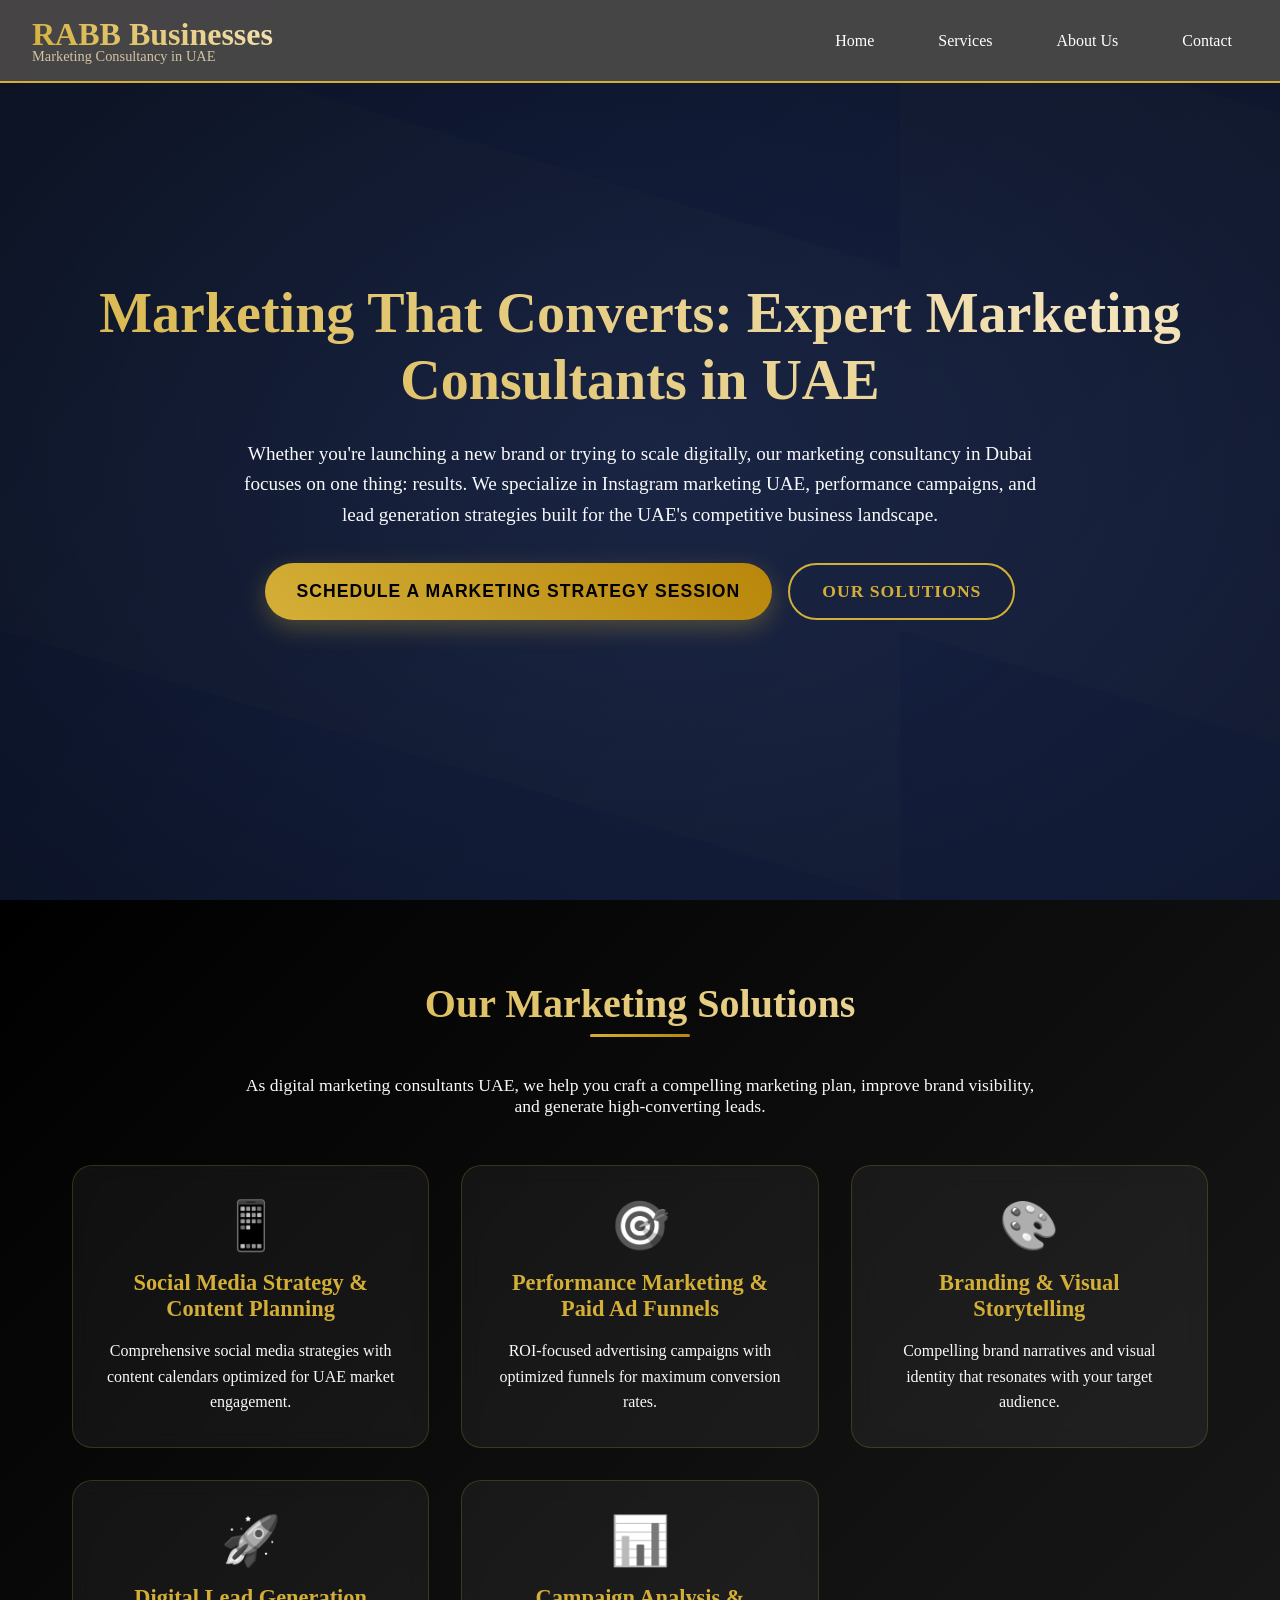
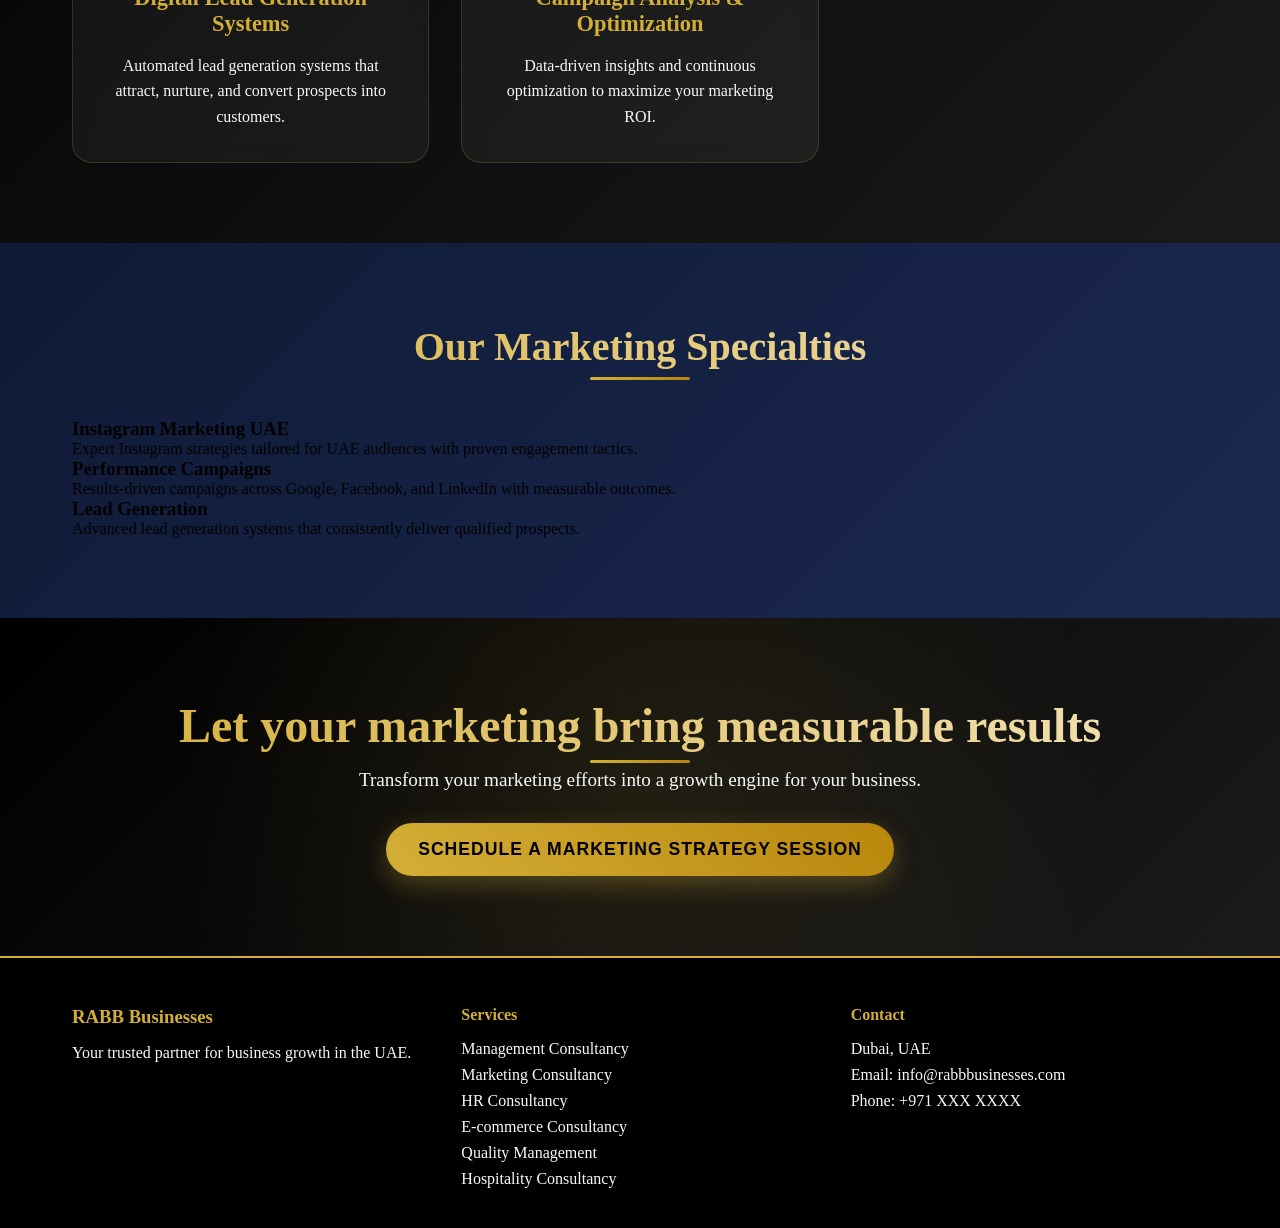
<file: marketing-consultancy.html>
<!DOCTYPE html>
<html lang="en" dir="ltr" id="html-tag">
<head>
    <meta charset="UTF-8">
    <meta name="viewport" content="width=device-width, initial-scale=1.0">
    <title>Marketing Consultancy in Dubai - RABB Businesses</title>
    <meta name="description" content="Expert marketing consultants in UAE. Instagram marketing, performance campaigns, and lead generation strategies for Dubai businesses.">
    <link rel="stylesheet" href="styles.css">
</head>
<body>
    <header>
        <!-- Clickable Logo/Title that links to the homepage -->
        <a href="index.html" class="site-title">
            <h1>RABB Businesses</h1>
            <span>Marketing Consultancy in UAE</span>
        </a>
        
        <!-- Navigation Menu (optional) -->
        <nav>
            <ul>
                <li><a href="index.html">Home</a></li>
                <li><a href="services.html">Services</a></li>
                <li><a href="about.html">About Us</a></li>
                <li><a href="contact.html">Contact</a></li>
            </ul>
        </nav>
    </header>

    <!-- Hero Section -->
    <section class="hero" id="home">
        <div class="hero-overlay"></div>
        <div class="container">
            <div class="hero-content">
                <h1 class="hero-title">Marketing That Converts: Expert Marketing Consultants in UAE</h1>
                <p class="hero-description">Whether you're launching a new brand or trying to scale digitally, our marketing consultancy in Dubai focuses on one thing: results. We specialize in Instagram marketing UAE, performance campaigns, and lead generation strategies built for the UAE's competitive business landscape.</p>
                <div class="hero-buttons">
                    <button class="btn-primary" onclick="openBookingModal()">Schedule a Marketing Strategy Session</button>
                    <a href="#services" class="btn-secondary">Our Solutions</a>
                </div>
            </div>
        </div>
    </section>

    <!-- Services Section -->
    <section id="services" class="services-detail">
        <div class="container">
            <h2>Our Marketing Solutions</h2>
            <p class="section-description">As digital marketing consultants UAE, we help you craft a compelling marketing plan, improve brand visibility, and generate high-converting leads.</p>
            
            <div class="solutions-grid">
                <div class="solution-card">
                    <div class="solution-icon">📱</div>
                    <h3>Social Media Strategy & Content Planning</h3>
                    <p>Comprehensive social media strategies with content calendars optimized for UAE market engagement.</p>
                </div>
                
                <div class="solution-card">
                    <div class="solution-icon">🎯</div>
                    <h3>Performance Marketing & Paid Ad Funnels</h3>
                    <p>ROI-focused advertising campaigns with optimized funnels for maximum conversion rates.</p>
                </div>
                
                <div class="solution-card">
                    <div class="solution-icon">🎨</div>
                    <h3>Branding & Visual Storytelling</h3>
                    <p>Compelling brand narratives and visual identity that resonates with your target audience.</p>
                </div>
                
                <div class="solution-card">
                    <div class="solution-icon">🚀</div>
                    <h3>Digital Lead Generation Systems</h3>
                    <p>Automated lead generation systems that attract, nurture, and convert prospects into customers.</p>
                </div>
                
                <div class="solution-card">
                    <div class="solution-icon">📊</div>
                    <h3>Campaign Analysis & Optimization</h3>
                    <p>Data-driven insights and continuous optimization to maximize your marketing ROI.</p>
                </div>
            </div>
        </div>
    </section>

    <!-- Specialties Section -->
    <section class="specialties">
        <div class="container">
            <h2>Our Marketing Specialties</h2>
            <div class="specialties-grid">
                <div class="specialty-card">
                    <h3>Instagram Marketing UAE</h3>
                    <p>Expert Instagram strategies tailored for UAE audiences with proven engagement tactics.</p>
                </div>
                <div class="specialty-card">
                    <h3>Performance Campaigns</h3>
                    <p>Results-driven campaigns across Google, Facebook, and LinkedIn with measurable outcomes.</p>
                </div>
                <div class="specialty-card">
                    <h3>Lead Generation</h3>
                    <p>Advanced lead generation systems that consistently deliver qualified prospects.</p>
                </div>
            </div>
        </div>
    </section>

    <!-- CTA Section -->
    <section class="cta-section">
        <div class="container">
            <div class="cta-content">
                <h2>Let your marketing bring measurable results</h2>
                <p>Transform your marketing efforts into a growth engine for your business.</p>
                <button class="btn-primary" onclick="openBookingModal()">Schedule a Marketing Strategy Session</button>
            </div>
        </div>
    </section>

    <!-- Contact Modal -->
    <div id="bookingModal" class="modal">
        <div class="modal-content">
            <span class="close" onclick="closeBookingModal()">&times;</span>
            <h3>Schedule Your Marketing Strategy Session</h3>
            <form class="contact-form">
                <input type="text" placeholder="Your Name" required>
                <input type="email" placeholder="Your Email" required>
                <input type="tel" placeholder="Your Phone" required>
                <select required>
                    <option value="">Select Marketing Focus</option>
                    <option value="social-media">Social Media Marketing</option>
                    <option value="paid-ads">Paid Advertising</option>
                    <option value="branding">Branding & Design</option>
                    <option value="lead-gen">Lead Generation</option>
                    <option value="strategy">Overall Marketing Strategy</option>
                </select>
                <textarea placeholder="Tell us about your marketing goals" rows="4"></textarea>
                <button type="submit" class="btn-primary">Schedule Session</button>
            </form>
        </div>
    </div>

    <!-- Footer -->
    <footer class="footer">
        <div class="container">
            <div class="footer-content">
                <div class="footer-section">
                    <h3>RABB Businesses</h3>
                    <p>Your trusted partner for business growth in the UAE.</p>
                </div>
                <div class="footer-section">
                    <h4>Services</h4>
                    <ul>
                        <li><a href="management-consultancy.html">Management Consultancy</a></li>
                        <li><a href="marketing-consultancy.html">Marketing Consultancy</a></li>
                        <li><a href="hr-consultancy.html">HR Consultancy</a></li>
                        <li><a href="ecommerce-consultancy.html">E-commerce Consultancy</a></li>
                        <li><a href="quality-consultancy.html">Quality Management</a></li>
                        <li><a href="hospitality-consultancy.html">Hospitality Consultancy</a></li>
                    </ul>
                </div>
                <div class="footer-section">
                    <h4>Contact</h4>
                    <p>Dubai, UAE</p>
                    <p>Email: info@rabbbusinesses.com</p>
                    <p>Phone: +971 XXX XXXX</p>
                </div>
            </div>
        </div>
    </footer>

    <script src="script.js"></script>
</body>
</html>
</file>
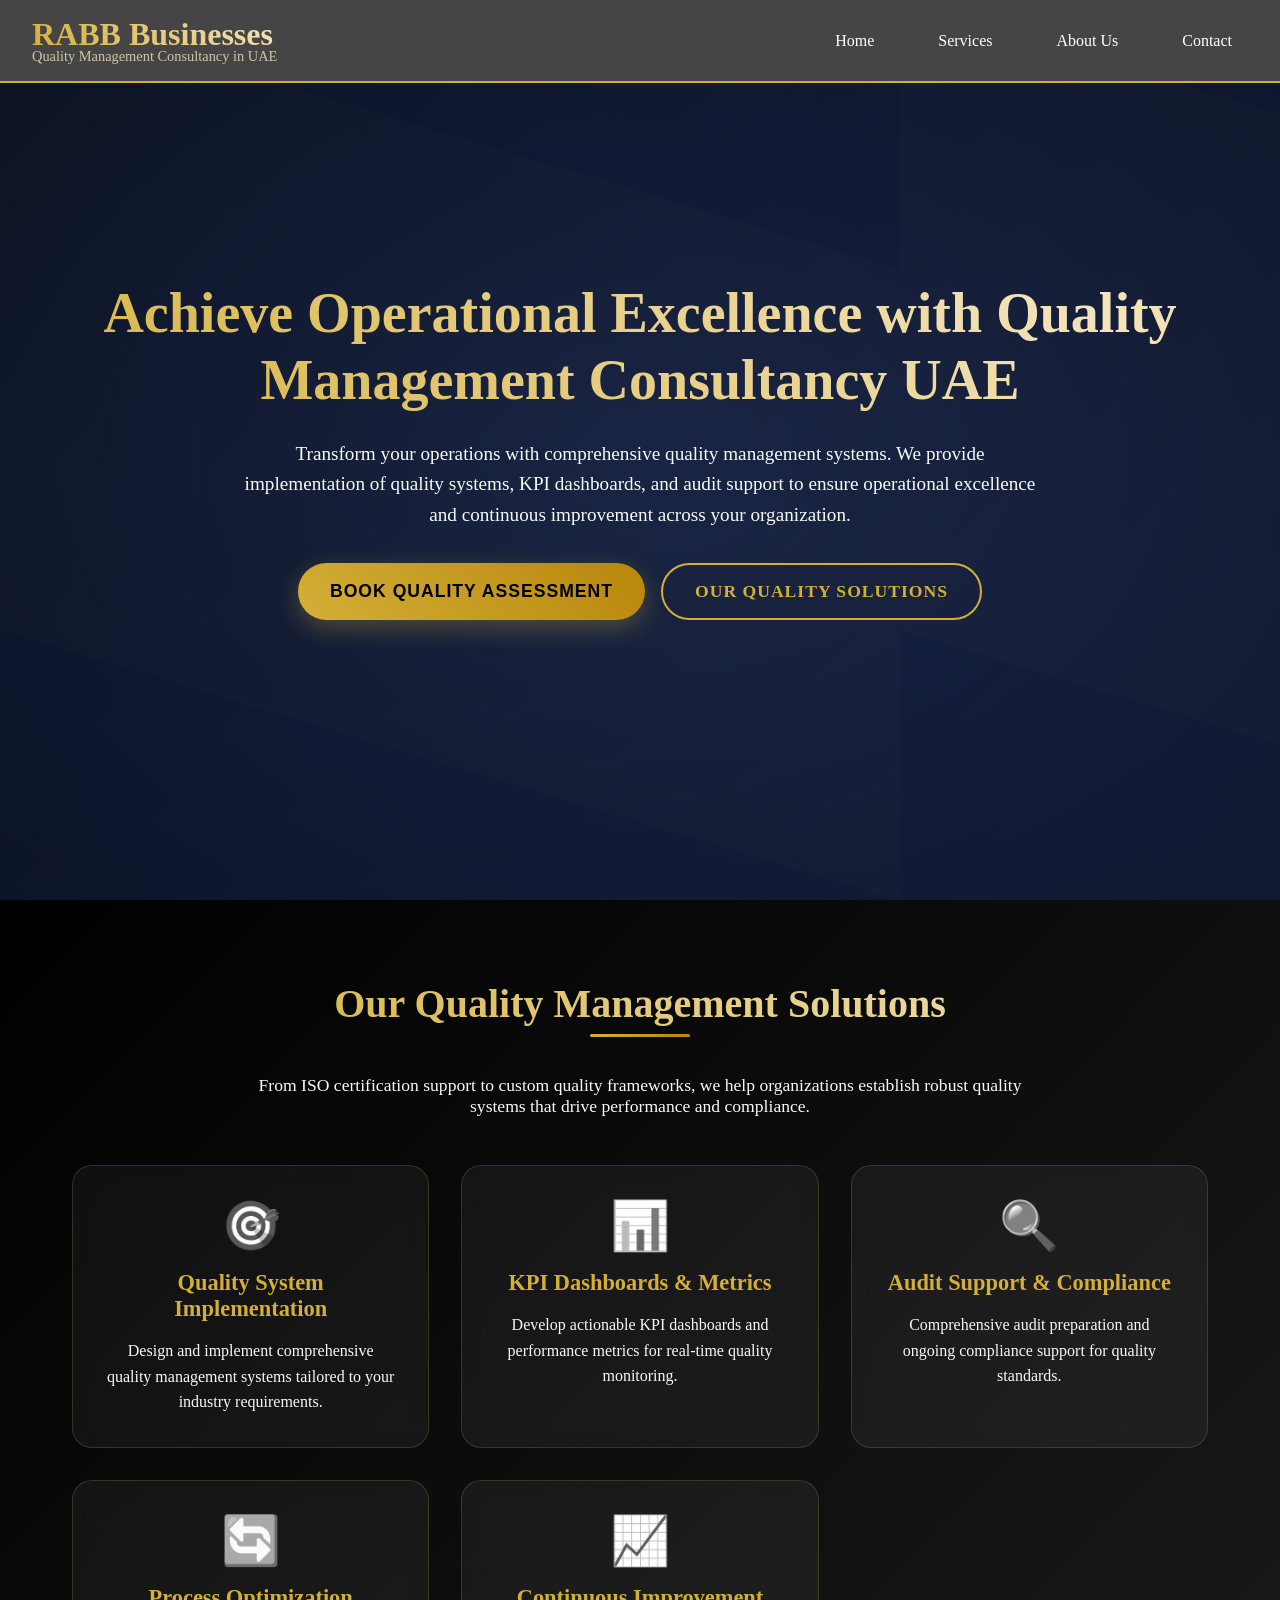
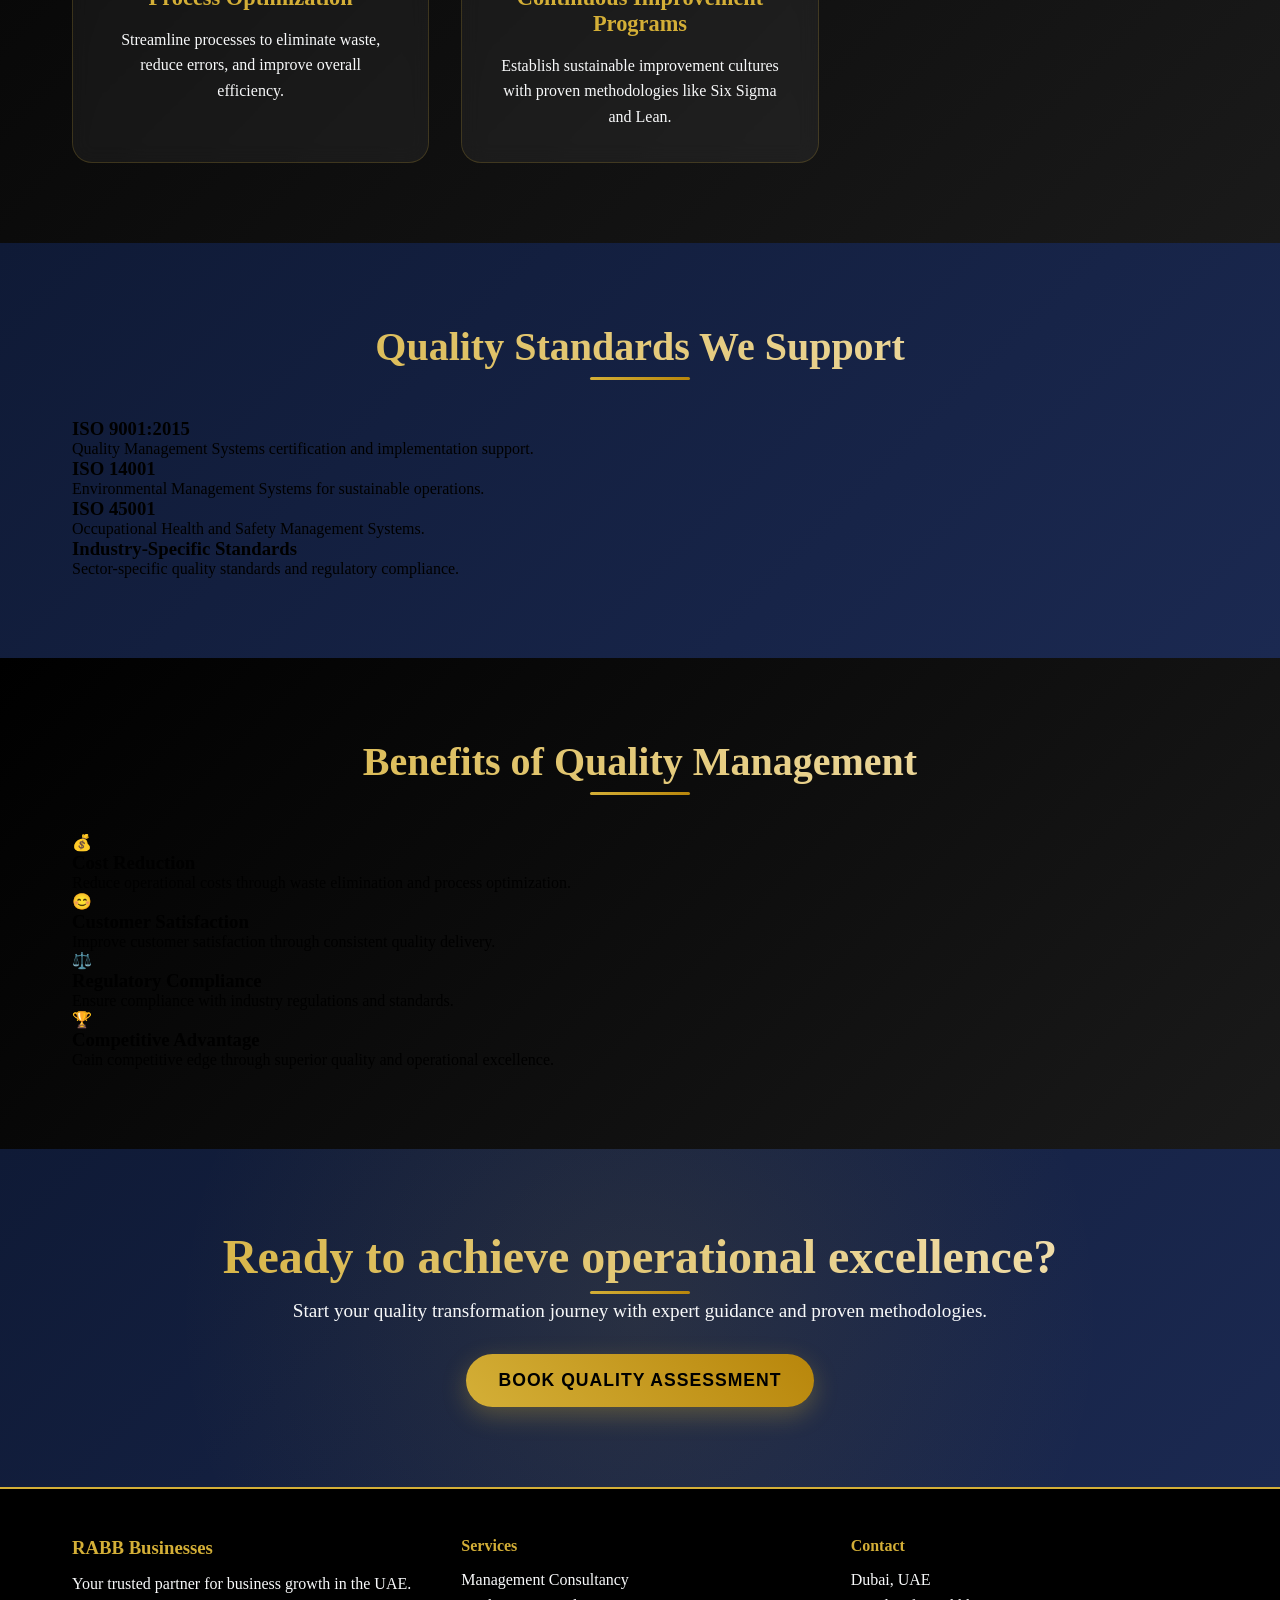
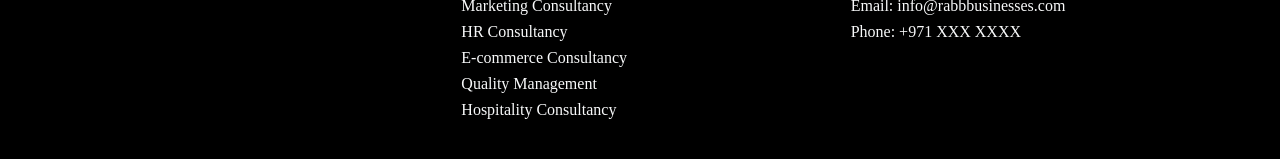
<file: quality-consultancy.html>
<!DOCTYPE html>
<html lang="en" dir="ltr" id="html-tag">
<head>
    <meta charset="UTF-8">
    <meta name="viewport" content="width=device-width, initial-scale=1.0">
    <title>Quality Management Consultancy UAE - RABB Businesses</title>
    <meta name="description" content="Quality measurement management consultancy in UAE. Implementation of quality systems, KPI dashboards, and audit support for operational excellence.">
    <link rel="stylesheet" href="styles.css">
</head>
<body>
    <header>
        <!-- Clickable Logo/Title that links to the homepage -->
        <a href="index.html" class="site-title">
            <h1>RABB Businesses</h1>
            <span>Quality Management Consultancy in UAE</span>
        </a>
        
        <!-- Navigation Menu (optional) -->
        <nav>
            <ul>
                <li><a href="index.html">Home</a></li>
                <li><a href="services.html">Services</a></li>
                <li><a href="about.html">About Us</a></li>
                <li><a href="contact.html">Contact</a></li>
            </ul>
        </nav>
    </header>

    <!-- Hero Section -->
    <section class="hero" id="home">
        <div class="hero-overlay"></div>
        <div class="container">
            <div class="hero-content">
                <h1 class="hero-title">Achieve Operational Excellence with Quality Management Consultancy UAE</h1>
                <p class="hero-description">Transform your operations with comprehensive quality management systems. We provide implementation of quality systems, KPI dashboards, and audit support to ensure operational excellence and continuous improvement across your organization.</p>
                <div class="hero-buttons">
                    <button class="btn-primary" onclick="openBookingModal()">Book Quality Assessment</button>
                    <a href="#services" class="btn-secondary">Our Quality Solutions</a>
                </div>
            </div>
        </div>
    </section>

    <!-- Services Section -->
    <section id="services" class="services-detail">
        <div class="container">
            <h2>Our Quality Management Solutions</h2>
            <p class="section-description">From ISO certification support to custom quality frameworks, we help organizations establish robust quality systems that drive performance and compliance.</p>
            
            <div class="solutions-grid">
                <div class="solution-card">
                    <div class="solution-icon">🎯</div>
                    <h3>Quality System Implementation</h3>
                    <p>Design and implement comprehensive quality management systems tailored to your industry requirements.</p>
                </div>
                
                <div class="solution-card">
                    <div class="solution-icon">📊</div>
                    <h3>KPI Dashboards & Metrics</h3>
                    <p>Develop actionable KPI dashboards and performance metrics for real-time quality monitoring.</p>
                </div>
                
                <div class="solution-card">
                    <div class="solution-icon">🔍</div>
                    <h3>Audit Support & Compliance</h3>
                    <p>Comprehensive audit preparation and ongoing compliance support for quality standards.</p>
                </div>
                
                <div class="solution-card">
                    <div class="solution-icon">🔄</div>
                    <h3>Process Optimization</h3>
                    <p>Streamline processes to eliminate waste, reduce errors, and improve overall efficiency.</p>
                </div>
                
                <div class="solution-card">
                    <div class="solution-icon">📈</div>
                    <h3>Continuous Improvement Programs</h3>
                    <p>Establish sustainable improvement cultures with proven methodologies like Six Sigma and Lean.</p>
                </div>
            </div>
        </div>
    </section>

    <!-- Standards Section -->
    <section class="standards-section">
        <div class="container">
            <h2>Quality Standards We Support</h2>
            <div class="standards-grid">
                <div class="standard-card">
                    <h3>ISO 9001:2015</h3>
                    <p>Quality Management Systems certification and implementation support.</p>
                </div>
                <div class="standard-card">
                    <h3>ISO 14001</h3>
                    <p>Environmental Management Systems for sustainable operations.</p>
                </div>
                <div class="standard-card">
                    <h3>ISO 45001</h3>
                    <p>Occupational Health and Safety Management Systems.</p>
                </div>
                <div class="standard-card">
                    <h3>Industry-Specific Standards</h3>
                    <p>Sector-specific quality standards and regulatory compliance.</p>
                </div>
            </div>
        </div>
    </section>

    <!-- Benefits Section -->
    <section class="benefits-section">
        <div class="container">
            <h2>Benefits of Quality Management</h2>
            <div class="benefits-grid">
                <div class="benefit-card">
                    <div class="benefit-icon">💰</div>
                    <h3>Cost Reduction</h3>
                    <p>Reduce operational costs through waste elimination and process optimization.</p>
                </div>
                <div class="benefit-card">
                    <div class="benefit-icon">😊</div>
                    <h3>Customer Satisfaction</h3>
                    <p>Improve customer satisfaction through consistent quality delivery.</p>
                </div>
                <div class="benefit-card">
                    <div class="benefit-icon">⚖️</div>
                    <h3>Regulatory Compliance</h3>
                    <p>Ensure compliance with industry regulations and standards.</p>
                </div>
                <div class="benefit-card">
                    <div class="benefit-icon">🏆</div>
                    <h3>Competitive Advantage</h3>
                    <p>Gain competitive edge through superior quality and operational excellence.</p>
                </div>
            </div>
        </div>
    </section>

    <!-- CTA Section -->
    <section class="cta-section">
        <div class="container">
            <div class="cta-content">
                <h2>Ready to achieve operational excellence?</h2>
                <p>Start your quality transformation journey with expert guidance and proven methodologies.</p>
                <button class="btn-primary" onclick="openBookingModal()">Book Quality Assessment</button>
            </div>
        </div>
    </section>

    <!-- Contact Modal -->
    <div id="bookingModal" class="modal">
        <div class="modal-content">
            <span class="close" onclick="closeBookingModal()">&times;</span>
            <h3>Book Your Quality Assessment</h3>
            <form class="contact-form">
                <input type="text" placeholder="Your Name" required>
                <input type="email" placeholder="Your Email" required>
                <input type="tel" placeholder="Your Phone" required>
                <select required>
                    <option value="">Select Quality Service</option>
                    <option value="iso-implementation">ISO Implementation</option>
                    <option value="quality-audit">Quality Audit</option>
                    <option value="process-improvement">Process Improvement</option>
                    <option value="kpi-dashboard">KPI Dashboard Setup</option>
                    <option value="general">General Quality Consultation</option>
                </select>
                <textarea placeholder="Describe your quality management needs" rows="4"></textarea>
                <button type="submit" class="btn-primary">Schedule Assessment</button>
            </form>
        </div>
    </div>

    <!-- Footer -->
    <footer class="footer">
        <div class="container">
            <div class="footer-content">
                <div class="footer-section">
                    <h3>RABB Businesses</h3>
                    <p>Your trusted partner for business growth in the UAE.</p>
                </div>
                <div class="footer-section">
                    <h4>Services</h4>
                    <ul>
                        <li><a href="management-consultancy.html">Management Consultancy</a></li>
                        <li><a href="marketing-consultancy.html">Marketing Consultancy</a></li>
                        <li><a href="hr-consultancy.html">HR Consultancy</a></li>
                        <li><a href="ecommerce-consultancy.html">E-commerce Consultancy</a></li>
                        <li><a href="quality-consultancy.html">Quality Management</a></li>
                        <li><a href="hospitality-consultancy.html">Hospitality Consultancy</a></li>
                    </ul>
                </div>
                <div class="footer-section">
                    <h4>Contact</h4>
                    <p>Dubai, UAE</p>
                    <p>Email: info@rabbbusinesses.com</p>
                    <p>Phone: +971 XXX XXXX</p>
                </div>
            </div>
        </div>
    </footer>

    <script src="script.js"></script>
</body>
</html>
</file>
<file: css/style.css>
* {
    margin: 0;
    padding: 0;
    box-sizing: border-box;
}

:root {
    --primary-color: #1a365d;
    --secondary-color: #2d5a87;
    --accent-color: #3182ce;
    --text-primary: #2d3748;
    --text-secondary: #4a5568;
    --text-light: #718096;
    --bg-light: #f7fafc;
    --bg-white: #ffffff;
    --border-color: #e2e8f0;
    --shadow-sm: 0 1px 3px 0 rgba(0, 0, 0, 0.1);
    --shadow-md: 0 4px 6px -1px rgba(0, 0, 0, 0.1);
    --shadow-lg: 0 10px 15px -3px rgba(0, 0, 0, 0.1);
    --shadow-xl: 0 20px 25px -5px rgba(0, 0, 0, 0.1);
    --gradient-primary: linear-gradient(135deg, #667eea 0%, #764ba2 100%);
    --gradient-secondary: linear-gradient(135deg, #f093fb 0%, #f5576c 100%);
}

body {
    font-family: 'Inter', sans-serif;
    line-height: 1.6;
    color: var(--text-primary);
    background-color: var(--bg-white);
}

.container {
    max-width: 1200px;
    margin: 0 auto;
    padding: 0 20px;
}

/* Typography */
h1, h2, h3, h4, h5, h6 {
    font-family: 'Playfair Display', serif;
    font-weight: 600;
    line-height: 1.2;
    margin-bottom: 1rem;
}

/* Navigation */
.navbar {
    position: fixed;
    top: 0;
    width: 100%;
    background: rgba(255, 255, 255, 0.95);
    backdrop-filter: blur(10px);
    box-shadow: var(--shadow-sm);
    z-index: 1000;
    transition: all 0.3s ease;
}

.navbar.scrolled {
    background: rgba(255, 255, 255, 0.98);
    box-shadow: var(--shadow-md);
}

.nav-container {
    max-width: 1200px;
    margin: 0 auto;
    padding: 0 20px;
    display: flex;
    justify-content: space-between;
    align-items: center;
    height: 80px;
}

.nav-brand {
    display: flex;
    align-items: center;
    gap: 12px;
}

.logo-img {
    height: 45px;
    width: auto;
    border-radius: 8px;
}

.brand-text {
    font-family: 'Playfair Display', serif;
    font-size: 1.5rem;
    font-weight: 700;
    color: var(--primary-color);
}

.nav-menu {
    display: flex;
    list-style: none;
    gap: 2rem;
    align-items: center;
}

.nav-link {
    text-decoration: none;
    color: var(--text-primary);
    font-weight: 500;
    transition: color 0.3s ease;
    position: relative;
}

.nav-link:hover {
    color: var(--accent-color);
}

.nav-link::after {
    content: '';
    position: absolute;
    bottom: -5px;
    left: 0;
    width: 0;
    height: 2px;
    background: var(--accent-color);
    transition: width 0.3s ease;
}

.nav-link:hover::after {
    width: 100%;
}

.dropdown {
    position: relative;
}

.dropdown-menu {
    position: absolute;
    top: 100%;
    left: 0;
    background: white;
    min-width: 250px;
    box-shadow: var(--shadow-lg);
    border-radius: 8px;
    padding: 1rem 0;
    opacity: 0;
    visibility: hidden;
    transform: translateY(-10px);
    transition: all 0.3s ease;
    list-style: none;
}

.dropdown:hover .dropdown-menu {
    opacity: 1;
    visibility: visible;
    transform: translateY(0);
}

.dropdown-menu li {
    padding: 0;
}

.dropdown-menu a {
    display: block;
    padding: 0.75rem 1.5rem;
    color: var(--text-secondary);
    text-decoration: none;
    transition: all 0.3s ease;
}

.dropdown-menu a:hover {
    background: var(--bg-light);
    color: var(--accent-color);
}

.hamburger {
    display: none;
    flex-direction: column;
    cursor: pointer;
    gap: 4px;
}

.hamburger span {
    width: 25px;
    height: 3px;
    background: var(--primary-color);
    transition: all 0.3s ease;
}

/* Hero Section */
.hero {
    position: relative;
    height: 100vh;
    overflow: hidden;
    display: flex;
    align-items: center;
    justify-content: center;
}

.hero-slider {
    position: absolute;
    top: 0;
    left: 0;
    width: 100%;
    height: 100%;
}

.slide {
    position: absolute;
    top: 0;
    left: 0;
    width: 100%;
    height: 100%;
    background-size: cover;
    background-position: center;
    background-repeat: no-repeat;
    opacity: 0;
    transition: opacity 1s ease-in-out;
}

.slide.active {
    opacity: 1;
}

.hero-overlay {
    position: absolute;
    top: 0;
    left: 0;
    width: 100%;
    height: 100%;
    background: linear-gradient(
        135deg,
        rgba(26, 54, 93, 0.8) 0%,
        rgba(45, 90, 135, 0.7) 50%,
        rgba(49, 130, 206, 0.6) 100%
    );
}

.hero-content {
    position: relative;
    z-index: 2;
    text-align: center;
    color: white;
}

.hero-title {
    font-size: 4rem;
    font-weight: 700;
    margin-bottom: 1.5rem;
    text-shadow: 2px 2px 4px rgba(0, 0, 0, 0.3);
}

.title-line {
    display: block;
    animation: fadeInUp 1s ease-out;
}

.title-line:nth-child(2) {
    animation-delay: 0.3s;
}

.hero-subtitle {
    font-size: 1.25rem;
    margin-bottom: 2rem;
    color: rgba(255, 255, 255, 0.9);
    animation: fadeInUp 1s ease-out 0.6s both;
}

.hero-buttons {
    display: flex;
    gap: 1rem;
    justify-content: center;
    animation: fadeInUp 1s ease-out 0.9s both;
}

.btn {
    display: inline-flex;
    align-items: center;
    padding: 1rem 2rem;
    border-radius: 50px;
    text-decoration: none;
    font-weight: 600;
    transition: all 0.3s ease;
    cursor: pointer;
    border: none;
    font-size: 1rem;
}

.btn-primary {
    background: var(--gradient-primary);
    color: white;
    box-shadow: var(--shadow-lg);
}

.btn-primary:hover {
    transform: translateY(-2px);
    box-shadow: var(--shadow-xl);
}

.btn-secondary {
    background: transparent;
    color: white;
    border: 2px solid white;
}

.btn-secondary:hover {
    background: white;
    color: var(--primary-color);
}

/* Slide Navigation */
.slide-nav {
    position: absolute;
    top: 50%;
    transform: translateY(-50%);
    width: 100%;
    display: flex;
    justify-content: space-between;
    padding: 0 2rem;
    z-index: 3;
}

.slide-btn {
    background: rgba(255, 255, 255, 0.2);
    border: none;
    color: white;
    width: 50px;
    height: 50px;
    border-radius: 50%;
    display: flex;
    align-items: center;
    justify-content: center;
    cursor: pointer;
    transition: all 0.3s ease;
    backdrop-filter: blur(5px);
}

.slide-btn:hover {
    background: rgba(255, 255, 255, 0.3);
    transform: scale(1.1);
}

/* Slide Indicators */
.slide-indicators {
    position: absolute;
    bottom: 2rem;
    left: 50%;
    transform: translateX(-50%);
    display: flex;
    gap: 1rem;
    z-index: 3;
}

.indicator {
    width: 12px;
    height: 12px;
    border-radius: 50%;
    background: rgba(255, 255, 255, 0.5);
    cursor: pointer;
    transition: all 0.3s ease;
}

.indicator.active {
    background: white;
    transform: scale(1.2);
}

/* Vision & Mission Section */
.vision-mission {
    padding: 6rem 0;
    background: var(--bg-light);
}

.section-header {
    text-align: center;
    margin-bottom: 4rem;
}

.section-title {
    font-size: 2.5rem;
    color: var(--primary-color);
    margin-bottom: 1rem;
}

.section-subtitle {
    font-size: 1.1rem;
    color: var(--text-light);
    max-width: 600px;
    margin: 0 auto;
}

.vm-grid {
    display: grid;
    grid-template-columns: repeat(auto-fit, minmax(400px, 1fr));
    gap: 3rem;
}

.vm-card {
    background: white;
    padding: 3rem;
    border-radius: 16px;
    box-shadow: var(--shadow-lg);
    text-align: center;
    transition: transform 0.3s ease;
    position: relative;
    overflow: hidden;
}

.vm-card::before {
    content: '';
    position: absolute;
    top: 0;
    left: 0;
    right: 0;
    height: 4px;
    background: var(--gradient-primary);
}

.vision-card::before {
    background: var(--gradient-primary);
}

.mission-card::before {
    background: var(--gradient-secondary);
}

.vm-card:hover {
    transform: translateY(-5px);
}

.vm-icon {
    width: 80px;
    height: 80px;
    margin: 0 auto 2rem;
    display: flex;
    align-items: center;
    justify-content: center;
    border-radius: 50%;
    background: var(--gradient-primary);
    color: white;
    font-size: 2rem;
}

.mission-card .vm-icon {
    background: var(--gradient-secondary);
}

.vm-title {
    font-size: 1.5rem;
    color: var(--primary-color);
    margin-bottom: 1rem;
}

.vm-description {
    color: var(--text-secondary);
    line-height: 1.7;
}

/* Stats Section */
.stats-section {
    padding: 4rem 0;
    background: var(--primary-color);
    color: white;
}

.stats-grid {
    display: grid;
    grid-template-columns: repeat(auto-fit, minmax(200px, 1fr));
    gap: 2rem;
}

.stat-item {
    text-align: center;
}

.stat-number {
    font-size: 3rem;
    font-weight: 700;
    margin-bottom: 0.5rem;
    color: white;
}

.stat-label {
    font-size: 1.1rem;
    color: rgba(255, 255, 255, 0.8);
}

/* Animations */
@keyframes fadeInUp {
    from {
        opacity: 0;
        transform: translateY(30px);
    }
    to {
        opacity: 1;
        transform: translateY(0);
    }
}

/* Responsive Design */
@media (max-width: 768px) {
    .nav-menu {
        position: fixed;
        top: 80px;
        left: -100%;
        width: 100%;
        height: calc(100vh - 80px);
        background: white;
        flex-direction: column;
        justify-content: flex-start;
        align-items: center;
        padding-top: 2rem;
        transition: left 0.3s ease;
        box-shadow: var(--shadow-lg);
    }

    .nav-menu.active {
        left: 0;
    }

    .hamburger {
        display: flex;
    }

    .hamburger.active span:nth-child(1) {
        transform: rotate(45deg) translate(5px, 5px);
    }

    .hamburger.active span:nth-child(2) {
        opacity: 0;
    }

    .hamburger.active span:nth-child(3) {
        transform: rotate(-45deg) translate(7px, -6px);
    }

    .hero-title {
        font-size: 2.5rem;
    }

    .hero-buttons {
        flex-direction: column;
        align-items: center;
    }

    .vm-grid {
        grid-template-columns: 1fr;
        gap: 2rem;
    }

    .vm-card {
        padding: 2rem;
    }

    .stats-grid {
        grid-template-columns: repeat(2, 1fr);
    }

    .slide-nav {
        display: none;
    }
}

@media (max-width: 480px) {
    .hero-title {
        font-size: 2rem;
    }

    .section-title {
        font-size: 2rem;
    }

    .vm-card {
        padding: 1.5rem;
    }

    .stats-grid {
        grid-template-columns: 1fr;
    }
}
/* Our Story Section Styles */
.our-story {
    background: linear-gradient(135deg, #f8f9fa 0%, #e9ecef 100%);
    padding: 80px 0;
    position: relative;
    overflow: hidden;
}

.our-story::before {
    content: '';
    position: absolute;
    top: 0;
    left: 0;
    right: 0;
    bottom: 0;
    background: url('data:image/svg+xml,<svg xmlns="http://www.w3.org/2000/svg" viewBox="0 0 100 100"><defs><pattern id="grain" width="100" height="100" patternUnits="userSpaceOnUse"><circle cx="20" cy="20" r="1" fill="%23000" opacity="0.02"/><circle cx="80" cy="80" r="1" fill="%23000" opacity="0.02"/><circle cx="40" cy="60" r="1" fill="%23000" opacity="0.02"/></pattern></defs><rect width="100" height="100" fill="url(%23grain)"/></svg>');
    pointer-events: none;
}

.container {
    max-width: 1200px;
    margin: 0 auto;
    padding: 0 20px;
    position: relative;
    z-index: 1;
}

.our-story h2 {
    text-align: center;
    font-size: 2.5rem;
    font-weight: 700;
    color: #2c3e50;
    margin-bottom: 60px;
    position: relative;
    font-family: 'Segoe UI', Tahoma, Geneva, Verdana, sans-serif;
}

.our-story h2::after {
    content: '';
    position: absolute;
    bottom: -15px;
    left: 50%;
    transform: translateX(-50%);
    width: 80px;
    height: 4px;
    background: linear-gradient(90deg, #3498db, #2980b9);
    border-radius: 2px;
}

.story-content {
    display: grid;
    grid-template-columns: 2fr 1fr;
    gap: 60px;
    align-items: start;
}

.story-text h3 {
    font-size: 1.8rem;
    font-weight: 600;
    color: #2c3e50;
    margin-bottom: 20px;
    font-family: 'Segoe UI', Tahoma, Geneva, Verdana, sans-serif;
}

.story-text p {
    font-size: 1.1rem;
    line-height: 1.8;
    color: #5a6c7d;
    margin-bottom: 25px;
    text-align: justify;
    font-family: 'Segoe UI', Tahoma, Geneva, Verdana, sans-serif;
}

.milestones {
    list-style: none;
    padding: 0;
    margin: 30px 0;
}

.milestones li {
    display: flex;
    align-items: center;
    margin-bottom: 20px;
    padding: 20px;
    background: white;
    border-radius: 12px;
    box-shadow: 0 4px 15px rgba(0,0,0,0.08);
    transition: transform 0.3s ease, box-shadow 0.3s ease;
    position: relative;
    overflow: hidden;
}

.milestones li::before {
    content: '';
    position: absolute;
    left: 0;
    top: 0;
    bottom: 0;
    width: 4px;
    background: linear-gradient(180deg, #3498db, #2980b9);
}

.milestones li:hover {
    transform: translateY(-5px);
    box-shadow: 0 8px 25px rgba(0,0,0,0.12);
}

.milestones .year {
    font-size: 1.2rem;
    font-weight: 700;
    color: #3498db;
    margin-right: 20px;
    min-width: 60px;
    background: linear-gradient(135deg, #e3f2fd, #bbdefb);
    padding: 8px 12px;
    border-radius: 8px;
    text-align: center;
}

.milestones .event {
    font-size: 1rem;
    color: #2c3e50;
    font-weight: 500;
    flex: 1;
}

.story-image {
    position: relative;
    text-align: center;
}

.story-image img {
    width: 100%;
    max-width: 350px;
    height: auto;
    border-radius: 20px;
    box-shadow: 0 20px 40px rgba(0,0,0,0.15);
    transition: transform 0.3s ease, box-shadow 0.3s ease;
    object-fit: cover;
}

.story-image img:hover {
    transform: scale(1.05);
    box-shadow: 0 25px 50px rgba(0,0,0,0.2);
}

/* Responsive Design */
@media (max-width: 768px) {
    .our-story {
        padding: 60px 0;
    }
    
    .container {
        padding: 0 15px;
    }
    
    .our-story h2 {
        font-size: 2rem;
        margin-bottom: 40px;
    }
    
    .story-content {
        grid-template-columns: 1fr;
        gap: 40px;
    }
    
    .story-text h3 {
        font-size: 1.5rem;
    }
    
    .story-text p {
        font-size: 1rem;
        text-align: left;
    }
    
    .milestones li {
        flex-direction: column;
        text-align: center;
        padding: 15px;
    }
    
    .milestones .year {
        margin-right: 0;
        margin-bottom: 10px;
        min-width: auto;
    }
    
    .story-image img {
        max-width: 280px;
    }
}

@media (max-width: 480px) {
    .our-story h2 {
        font-size: 1.8rem;
    }
    
    .story-text h3 {
        font-size: 1.3rem;
    }
    
    .story-text p {
        font-size: 0.95rem;
    }
    
    .milestones .year {
        font-size: 1rem;
    }
    
    .milestones .event {
        font-size: 0.9rem;
    }
}
.story-image img {
    width: 100%;
    border-radius: 15px;
    box-shadow: 0 15px 35px rgba(27, 41, 81, 0.2);
}
/* About Section Styles */
.about-section {
    background: linear-gradient(135deg, #ffffff 0%, #f8f9fa 100%);
    padding: 80px 0;
    position: relative;
    overflow: hidden;
}

.about-section::before {
    content: '';
    position: absolute;
    top: 0;
    left: 0;
    right: 0;
    bottom: 0;
    background: radial-gradient(circle at 20% 80%, rgba(52, 152, 219, 0.05) 0%, transparent 50%),
                radial-gradient(circle at 80% 20%, rgba(155, 89, 182, 0.05) 0%, transparent 50%);
    pointer-events: none;
    z-index: 1;
}

.container {
    max-width: 1200px;
    margin: 0 auto;
    padding: 0 20px;
    position: relative;
    z-index: 2;
}

/* ===== BASE STYLES ===== */
.about-section {
  font-family: var(--font-family);
  padding: var(--spacing-4xl) 0;
}

.container {
  max-width: 1200px;
  margin: 0 auto;
  padding: 0 var(--spacing-md);
}

/* ===== TYPOGRAPHY MIXINS (via classes) ===== */
.section-heading {
  text-align: center;
  font-size: clamp(1.8rem, 4vw, 2.5rem);
  font-weight: var(--font-weight-bold);
  color: var(--text-primary);
  margin-bottom: var(--spacing-md);
  line-height: var(--line-height-tight);
  position: relative;
}

.section-heading::after {
  content: '';
  position: absolute;
  bottom: -15px;
  left: 50%;
  transform: translateX(-50%);
  width: 100px;
  height: 4px;
  background: linear-gradient(90deg, var(--primary-color), var(--primary-dark));
  border-radius: var(--radius-sm);
}

.section-subheading {
  text-align: center;
  font-size: clamp(1.6rem, 3vw, 2.2rem);
  font-weight: var(--font-weight-bold);
  color: var(--text-primary);
  margin-bottom: var(--spacing-sm);
  line-height: var(--line-height-tight);
}

.section-subtitle {
  text-align: center;
  font-size: clamp(0.95rem, 2.5vw, 1.1rem);
  color: var(--text-secondary);
  font-style: italic;
  margin-bottom: var(--spacing-2xl);
  font-weight: var(--font-weight-normal);
}

.section-description {
  text-align: center;
  font-size: clamp(1rem, 2.5vw, 1.2rem);
  color: var(--text-secondary);
  margin-bottom: var(--spacing-3xl);
  font-weight: var(--font-weight-normal);
  font-style: italic;
  line-height: var(--line-height-normal);
  max-width: 800px;
  margin-left: auto;
  margin-right: auto;
}

/* ===== CARD COMPONENTS ===== */
.card {
  background: var(--background-white);
  border-radius: var(--radius-md);
  box-shadow: var(--shadow-sm);
  transition: transform var(--transition-base), box-shadow var(--transition-base);
  border: 1px solid var(--border-light);
  position: relative;
  overflow: hidden;
}

.card::before {
  content: '';
  position: absolute;
  top: 0;
  left: 0;
  right: 0;
  height: 4px;
  background: linear-gradient(90deg, var(--primary-color), var(--primary-dark));
}

.card:hover {
  transform: translateY(-5px);
  box-shadow: var(--shadow-md);
}

.card--large {
  border-radius: var(--radius-lg);
  box-shadow: 0 15px 35px rgba(0, 0, 0, 0.08);
}

.card--large:hover {
  transform: translateY(-8px);
  box-shadow: var(--shadow-lg);
}

/* ===== GRID LAYOUTS ===== */
.grid {
  display: grid;
  gap: var(--spacing-xl);
  margin-top: var(--spacing-xl);
}

.grid--responsive {
  grid-template-columns: repeat(auto-fit, minmax(300px, 1fr));
}

.grid--responsive-large {
  grid-template-columns: repeat(auto-fit, minmax(320px, 1fr));
}

/* ===== MAIN SECTION ===== */
.about-section h2 {
  @extend .section-heading;
}

/* ===== CORE VALUES SECTION ===== */
.core-values-section {
  margin-bottom: var(--spacing-4xl);
}

.core-values-section h3 {
  @extend .section-subheading;
}

.core-values-section .subtitle {
  @extend .section-subtitle;
}

.values-grid {
  @extend .grid, .grid--responsive;
}

.value-item {
  @extend .card;
  padding: var(--spacing-lg);
}

.value-item h4 {
  font-size: clamp(1.2rem, 2.5vw, 1.4rem);
  font-weight: var(--font-weight-semibold);
  color: var(--text-primary);
  margin-bottom: var(--spacing-sm);
}

.value-item p {
  font-size: 1rem;
  line-height: var(--line-height-relaxed);
  color: var(--text-body);
  margin: 0;
}

/* ===== LEADERSHIP SECTION ===== */
.leadership-section {
  margin-top: var(--spacing-4xl);
}

.leadership-section h3 {
  @extend .section-subheading;
}

.leadership-section .subtitle {
  @extend .section-subtitle;
}

.team-grid {
  @extend .grid, .grid--responsive-large;
}

.team-member {
  @extend .card, .card--large;
  padding: 35px;
  text-align: center;
}

.team-member h4 {
  font-size: clamp(1.3rem, 2.5vw, 1.5rem);
  font-weight: var(--font-weight-semibold);
  color: var(--text-primary);
  margin-bottom: var(--spacing-xs);
}

.team-member .position {
  font-size: clamp(1rem, 2.5vw, 1.1rem);
  color: var(--primary-color);
  font-weight: var(--font-weight-medium);
  margin-bottom: var(--spacing-md);
}

.team-member .bio {
  font-size: 1rem;
  line-height: var(--line-height-relaxed);
  color: var(--text-body);
  text-align: left;
}

/* ===== CONTENT SECTIONS ===== */
.section-content {
  display: block;
  margin-top: var(--spacing-2xl);
}

.section-text p {
  font-size: 1.1rem;
  line-height: var(--line-height-loose);
  color: var(--text-primary);
  margin-bottom: 25px;
  text-align: justify;
  font-weight: var(--font-weight-normal);
}

/* ===== ANIMATIONS ===== */
@keyframes fadeInUp {
  from {
    opacity: 0;
    transform: translateY(20px);
  }
  to {
    opacity: 1;
    transform: translateY(0);
  }
}

.animate-fade-in {
  animation: fadeInUp var(--transition-slow) forwards;
}

.value-item,
.team-member {
  @extend .animate-fade-in;
}

/* ===== RESPONSIVE DESIGN ===== */
@media (max-width: 768px) {
  .about-section {
    padding: var(--spacing-3xl) 0;
  }
  
  .container {
    padding: 0 var(--spacing-sm);
  }
  
  .section-description,
  .section-subtitle {
    margin-bottom: var(--spacing-xl);
    padding: 0 10px;
  }
  
  .grid {
    grid-template-columns: 1fr;
    gap: var(--spacing-lg);
  }
  
  .value-item,
  .team-member {
    padding: 25px;
  }
  
  .core-values-section {
    margin-bottom: var(--spacing-3xl);
  }
  
  .leadership-section {
    margin-top: var(--spacing-3xl);
  }
}

@media (max-width: 480px) {
  .section-subtitle {
    padding: 0 5px;
  }
  
  .value-item,
  .team-member {
    padding: var(--spacing-md);
  }
}

/* ===== UTILITY CLASSES ===== */
.text-center { text-align: center; }
.text-left { text-align: left; }
.text-justify { text-align: justify; }

.font-normal { font-weight: var(--font-weight-normal); }
.font-medium { font-weight: var(--font-weight-medium); }
.font-semibold { font-weight: var(--font-weight-semibold); }
.font-bold { font-weight: var(--font-weight-bold); }

.italic { font-style: italic; }

.mb-sm { margin-bottom: var(--spacing-sm); }
.mb-md { margin-bottom: var(--spacing-md); }
.mb-lg { margin-bottom: var(--spacing-lg); }
.mb-xl { margin-bottom: var(--spacing-xl); }

.mt-sm { margin-top: var(--spacing-sm); }
.mt-md { margin-top: var(--spacing-md); }
.mt-lg { margin-top: var(--spacing-lg); }
.mt-xl { margin-top: var(--spacing-xl); }


/* Fallback styles to ensure text visibility */
.about-section *,
.core-values-section *,
.leadership-section * {
    opacity: 1 !important;
    visibility: visible !important;
    color: inherit !important;
}

/* Additional reset styles */
.about-section * {
    box-sizing: border-box;
}

/* Ensure proper text rendering */
.about-section,
.core-values-section,
.leadership-section {
    text-rendering: optimizeLegibility;
    -webkit-font-smoothing: antialiased;
    -moz-osx-font-smoothing: grayscale;
}}
/* ===== SERVICES SECTION ===== */
.services {
    padding: 100px 0;
    background: none;
}

.services h2 {
    text-align: center;
    margin-bottom: 1rem;
}

.services-grid {
    display: grid;
    grid-template-columns: repeat(auto-fit, minmax(350px, 1fr));
    gap: 3rem;
    margin-top: 4rem;
}

.service-card {
    background: var(--white);
    border-radius: 15px;
    overflow: hidden;
    box-shadow: 0 10px 30px rgba(27, 41, 81, 0.1);
    transition: all 0.3s ease;
    border: 2px solid transparent;
}

.service-card:hover {
    transform: translateY(-10px);
    box-shadow: 0 20px 50px rgba(27, 41, 81, 0.15);
    border-color: var(--primary-gold);
}

.service-img {
    height: 200px;
    overflow: hidden;
}

.service-img img {
    width: 100%;
    height: 100%;
    object-fit: cover;
    transition: transform 0.3s ease;
}

.service-card:hover .service-img img {
    transform: scale(1.1);
}

.service-content {
    padding: 2rem;
}

.service-content h3 {
    color: var(--primary-navy);
    margin-bottom: 1rem;
    font-size: 1.4rem;
}

.service-content p {
    color: var(--medium-gray);
    line-height: 1.6;
    margin-bottom: 2rem;
}

/* ===== BLOG SECTION ===== */
.blog {
    padding: 100px 0;
    background: var(--light-gray);
}

.blog h2 {
    text-align: center;
    margin-bottom: 1rem;
}

.blog-grid {
    display: grid;
    grid-template-columns: repeat(auto-fit, minmax(300px, 1fr));
    gap: 3rem;
    margin-top: 4rem;
}

.blog-post {
    background: var(--white);
    padding: 2.5rem;
    border-radius: 15px;
    box-shadow: 0 10px 30px rgba(27, 41, 81, 0.1);
    transition: all 0.3s ease;
}

.blog-post:hover {
    transform: translateY(-5px);
    box-shadow: 0 20px 50px rgba(27, 41, 81, 0.15);
}

.blog-post h3 {
    color: var(--primary-navy);
    font-size: 1.3rem;
    margin-bottom: 1rem;
    line-height: 1.4;
}

.blog-post p {
    color: var(--medium-gray);
    line-height: 1.6;
    margin-bottom: 2rem;
}

.read-more {
    color: var(--primary-gold);
    text-decoration: none;
    font-weight: 600;
    transition: all 0.3s ease;
}

.read-more:hover {
    color: var(--primary-navy);
}

/* ===== TESTIMONIALS SECTION ===== */
.testimonials {
    padding: 100px 0;
    background: linear-gradient(135deg, var(--primary-navy), var(--light-navy));
    color: var(--white);
}

.testimonials h2 {
    text-align: center;
    color: var(--white);
    margin-bottom: 4rem;
}

.testimonial-slider {
    position: relative;
    max-width: 800px;
    margin: 0 auto;
}

.testimonial {
    text-align: center;
    padding: 3rem;
    display: none;
}

.testimonial.active {
    display: block;
    animation: fadeIn 0.5s ease-in-out;
}

.testimonial p {
    font-size: 1.3rem;
    line-height: 1.8;
    margin-bottom: 2rem;
    font-style: italic;
    color: rgba(255, 255, 255, 0.9);
}

.client-info {
    display: flex;
    flex-direction: column;
    align-items: center;
    gap: 0.5rem;
}

.client-info strong {
    color: var(--primary-gold);
    font-size: 1.2rem;
}

.client-info span {
    color: var(--light-gold);
}

.slider-controls {
    display: flex;
    justify-content: center;
    gap: 1rem;
    margin-top: 3rem;
}

.slider-controls button {
    background: var(--primary-gold);
    color: var(--white);
    border: none;
    width: 50px;
    height: 50px;
    border-radius: 50%;
    cursor: pointer;
    transition: all 0.3s ease;
    display: flex;
    align-items: center;
    justify-content: center;
}

.slider-controls button:hover {
    background: var(--dark-gold);
    transform: scale(1.1);
}

/* ===== CAREERS SECTION ===== */
.careers {
    padding: 100px 0;
    background: var(--white);
}

.careers h2 {
    text-align: center;
    margin-bottom: 1rem;
}

.job-openings {
    display: grid;
    grid-template-columns: repeat(auto-fit, minmax(300px, 1fr));
    gap: 2rem;
    margin: 4rem 0;
}

.job {
    background: var(--light-gray);
    padding: 2rem;
    border-radius: 15px;
    border-left: 4px solid var(--primary-gold);
    transition: all 0.3s ease;
}

.job:hover {
    transform: translateY(-5px);
    box-shadow: 0 10px 30px rgba(27, 41, 81, 0.1);
}

.job h3 {
    color: var(--primary-navy);
    margin-bottom: 1rem;
}

.job p {
    color: var(--medium-gray);
    margin-bottom: 1.5rem;
}

.benefits {
    background: var(--light-gray);
    padding: 3rem;
    border-radius: 15px;
    margin-top: 4rem;
}

.benefits h3 {
    color: var(--primary-navy);
    margin-bottom: 2rem;
    text-align: center;
}

.benefits ul {
    list-style: none;
    margin-bottom: 2rem;
}

.benefits li {
    display: flex;
    align-items: center;
    margin-bottom: 1rem;
    color: var(--medium-gray);
}

.benefits li i {
    color: var(--primary-gold);
    margin-right: 1rem;
    font-size: 1.2rem;
}

.benefits p {
    text-align: center;
    color: var(--medium-gray);
}

.benefits a {
    color: var(--primary-gold);
    text-decoration: none;
}

.benefits a:hover {
    color: var(--primary-navy);
}

/* ===== CONTACT SECTION ===== */
.contact {
    padding: 100px 0;
    background: linear-gradient(135deg, var(--light-gray), var(--white));
}

.contact h2 {
    text-align: center;
    margin-bottom: 1rem;
    font-size: 3rem;
}

.contact-container {
    display: grid;
    grid-template-columns: 2fr 1fr;
    gap: 4rem;
    margin-top: 4rem;
}

.contact-form {
    background: var(--white);
    padding: 3rem;
    border-radius: 15px;
    box-shadow: 0 15px 35px rgba(27, 41, 81, 0.1);
}

.form-group {
    margin-bottom: 2rem;
}

.form-group input,
.form-group textarea {
    width: 100%;
    padding: 1rem 1.5rem;
    border: 2px solid var(--border-color);
    border-radius: 10px;
    font-size: 1rem;
    font-family: inherit;
    resize: vertical;
    transition: all 0.3s ease;
}

.form-group input:focus,
.form-group textarea:focus {
    outline: none;
    border-color: var(--primary-gold);
    box-shadow: 0 0 0 3px rgba(212, 175, 55, 0.1);
}

.form-group textarea {
    min-height: 120px;
}

.contact-info {
    background: var(--primary-navy);
    color: var(--white);
    padding: 3rem;
    border-radius: 15px;
    height: fit-content;
}

.contact-info h3 {
    color: var(--white);
    margin-bottom: 2rem;
}

.contact-info p {
    display: flex;
    align-items: center;
    margin-bottom: 1.5rem;
    color: rgba(255, 255, 255, 0.9);
}

.contact-info i {
    color: var(--primary-gold);
    margin-right: 1rem;
    font-size: 1.2rem;
    min-width: 20px;
}

.contact-info a {
    color: var(--light-gold);
    text-decoration: none;
}

.contact-info a:hover {
    color: var(--primary-gold);
}

.social-links {
    display: flex;
    gap: 1rem;
    margin-top: 2rem;
}

.social-links a {
    display: flex;
    width: 45px;
    display: none;
    height: 45px;
    background: #1a1a1a;
    color: var(--white);
    border-radius: 50%;
    transition: all 0.3s ease;
    align-content: flex-end;
    flex-direction: row;
    flex-wrap: wrap;
}

.social-links a:hover {
    background: var(--dark-gold);
    transform: translateY(-3px);
}

/* ===== FAQ SECTION ===== */
.faq {
    padding: 80px 0;
    background: linear-gradient(135deg, #f8f9fa 0%, #e9ecef 100%);
}

.faq h2 {
    text-align: center;
    margin-bottom: 50px;
    font-size: 2.5rem;
    color: #2c3e50;
    font-weight: 700;
}

.faq-container {
    max-width: 800px;
    margin: 0 auto;
    padding: 0 20px;
}

.faq-item {
    margin-bottom: 20px;
    background: white;
    border-radius: 10px;
    box-shadow: 0 4px 15px rgba(0, 0, 0, 0.1);
    overflow: hidden;
    transition: all 0.3s ease;
}

.faq-item:hover {
    transform: translateY(-5px);
    box-shadow: 0 8px 25px rgba(0, 0, 0, 0.15);
}

.faq-question {
    width: 100%;
    padding: 25px;
    background: none;
    border: none;
    text-align: left;
    font-size: 1.1rem;
    font-weight: 600;
    color: #2c3e50;
    cursor: pointer;
    position: relative;
    transition: all 0.3s ease;
    display: flex;
    justify-content: space-between;
    align-items: center;
}

.faq-question:hover {
    color: #3498db;
}

.faq-question::after {
    content: '+';
    font-size: 1.5rem;
    font-weight: bold;
    transition: transform 0.3s ease;
    flex-shrink: 0;
}

.faq-item.active .faq-question::after {
    transform: rotate(45deg);
}

.faq-answer {
    max-height: 0;
    overflow: hidden;
    transition: max-height 0.3s ease;
}

.faq-item.active .faq-answer {
    max-height: 300px;
}

.faq-answer p {
    padding: 0 25px 25px;
    margin: 0;
    color: #666;
    line-height: 1.6;
}

/* ===== MAIN FOOTER STYLES ===== */
.main-footer {
    background: var(--primary-navy);
    color: var(--white);
    padding: 80px 0 0;
    position: relative;
    overflow: hidden;
}

.main-footer .container {
    position: relative;
    z-index: 1;
    display: flex;
    flex-wrap: wrap;
    justify-content: center;
    gap: 3rem;
    margin-bottom: 3rem;
    max-width: 1200px;
    margin-left: auto;
    margin-right: auto;
    padding: 0 20px;
}

/* ===== FOOTER SECTIONS ===== */
.footer-section {
    flex: 1;
    min-width: 250px;
    padding: 0 15px;
}

.footer-section h4 {
    color: var(--primary-gold);
    margin-bottom: 1.5rem;
    font-size: 1.4rem;
    font-weight: 600;
    position: relative;
    padding-bottom: 0.5rem;
}

.footer-section h4::after {
    content: '';
    position: absolute;
    bottom: 0;
    left: 0;
    width: 40px;
    height: 2px;
    background: var(--primary-gold);
    border-radius: 2px;
}

.footer-section h5 {
    color: var(--primary-gold);
    margin-bottom: 1rem;
    font-size: 1.1rem;
    font-weight: 500;
}

/* ===== COMPANY INFO SECTION ===== */
.company-info {
    flex: 1.5;
    min-width: 300px;
}

.company-info .logo {
    display: flex;
    align-items: center;
    margin-bottom: 1.5rem;
}

.company-info .logo img {
    width: 60px;
    height: 60px;
    border-radius: 50%;
    margin-right: 15px;
    border: 2px solid var(--primary-gold);
    padding: 5px;
    background: var(--white);
}

.company-info .logo h3 {
    color: var(--primary-gold);
    font-size: 1.8rem;
    font-weight: 700;
    margin: 0;
}

.tagline {
    font-size: 1.2rem;
    color: var(--primary-gold);
    font-weight: 500;
    margin-bottom: 1rem;
    font-style: italic;
}

.company-description {
    color: rgba(255, 255, 255, 0.8);
    line-height: 1.7;
    font-size: 1rem;
}

/* ===== NAVIGATION & SERVICES LINKS ===== */
.footer-links ul, .footer-services ul {
    list-style: none;
    padding-left: 0;
}

.footer-links li, .footer-services li {
    margin-bottom: 0.8rem;
}

.footer-links a, .footer-services a {
    color: rgba(255, 255, 255, 0.8);
    text-decoration: none;
    transition: var(--transition);
    display: inline-flex;
    align-items: center;
    padding: 0.3rem 0;
    position: relative;
}

.footer-links a::before, .footer-services a::before {
    content: '→';
    margin-right: 0.5rem;
    opacity: 0;
    transform: translateX(-10px);
    transition: var(--transition);
}

.footer-links a:hover, .footer-services a:hover {
    color: var(--primary-gold);
    transform: translateX(5px);
}

.footer-links a:hover::before, .footer-services a:hover::before {
    opacity: 1;
    transform: translateX(0);
}

/* ===== CONTACT INFO SECTION ===== */
.contact-item {
    display: flex;
    align-items: flex-start;
    margin-bottom: 1.5rem;
    padding: 1rem;
    background: rgba(255, 255, 255, 0.02);
    border-radius: var(--border-radius);
    transition: var(--transition);
}

.contact-item:hover {
    background: rgba(255, 255, 255, 0.05);
    transform: translateY(-2px);
}

.contact-item i {
    color: var(--primary-gold);
    font-size: 1.2rem;
    margin-right: 1rem;
    margin-top: 0.2rem;
    width: 20px;
    text-align: center;
}

.contact-details strong {
    color: var(--primary-gold);
    display: block;
    margin-bottom: 0.3rem;
    font-size: 1rem;
}

.contact-details p {
    color: rgba(255, 255, 255, 0.8);
    margin: 0;
    line-height: 1.5;
}

/* ===== SOCIAL MEDIA & NEWSLETTER ===== */
.social-links {
    display: flex;
    gap: 1rem;
    margin-bottom: 2rem;
    flex-wrap: wrap;
}

.social-link {
    display: flex;
    align-items: center;
    justify-content: center;
    width: 45px;
    height: 45px;
    background: rgba(255, 255, 255, 0.05);
    color: var(--white);
    border-radius: 50%;
    transition: var(--transition);
    text-decoration: none;
    position: relative;
    overflow: hidden;
}

.social-link::before {
    content: '';
    position: absolute;
    top: 0;
    left: -100%;
    width: 100%;
    height: 100%;
    background: linear-gradient(90deg, transparent, rgba(255, 255, 255, 0.1), transparent);
    transition: left 0.5s;
}

.social-link:hover {
    background: var(--primary-gold);
    transform: translateY(-3px) scale(1.1);
    box-shadow: 0 8px 20px rgba(255, 215, 0, 0.3);
}

.social-link:hover::before {
    left: 100%;
}

.social-link.facebook:hover { background: #3b5998; }
.social-link.twitter:hover { background: #1da1f2; }
.social-link.linkedin:hover { background: #0077b5; }
.social-link.instagram:hover { background: #e1306c; }
.social-link.youtube:hover { background: #ff0000; }

/* ===== NEWSLETTER FORM ===== */
.newsletter p {
    color: rgba(255, 255, 255, 0.8);
    margin-bottom: 1.5rem;
    line-height: 1.6;
}

.input-group {
    display: flex;
    margin-bottom: 1rem;
    border-radius: var(--border-radius);
    overflow: hidden;
    box-shadow: var(--shadow);
}

.input-group input {
    flex: 1;
    padding: 1rem;
    border: none;
    background: var(--white);
    color: var(--dark-gray);
    font-size: 1rem;
    outline: none;
}

.input-group input::placeholder {
    color: var(--medium-gray);
}

.input-group button {
    padding: 1rem 1.5rem;
    background: var(--primary-gold);
    color: var(--primary-navy);
    border: none;
    cursor: pointer;
    font-weight: 600;
    transition: var(--transition);
    white-space: nowrap;
}

.input-group button:hover {
    background: var(--dark-gold);
    transform: scale(1.05);
}

.privacy-notice {
    color: rgba(255, 255, 255, 0.6);
    font-size: 0.85rem;
    text-align: center;
}

/* ===== FOOTER BOTTOM ===== */
.footer-bottom-section {
    border-top: 1px solid rgba(255, 255, 255, 0.1);
    padding: 2rem 0;
    background: rgba(0, 0, 0, 0.2);
}

.footer-bottom-content {
    display: flex;
    justify-content: center;
    align-items: center;
    flex-wrap: wrap;
    gap: 1rem;
    max-width: 1200px;
    margin: 0 auto;
    padding: 0 20px;
}

.copyright p, .footer-attribution p {
    color: rgba(255, 255, 255, 0.6);
    font-size: 0.9rem;
    margin: 0;
}

.legal-links {
    display: flex;
    align-items: center;
    gap: 0.5rem;
    flex-wrap: wrap;
}

.legal-links a {
    color: rgba(255, 255, 255, 0.6);
    text-decoration: none;
    transition: var(--transition);
    font-size: 0.9rem;
}

.legal-links a:hover {
    color: var(--primary-gold);
}

.separator {
    color: rgba(255, 255, 255, 0.3);
}

/* ===== WHATSAPP CHAT WIDGET ===== */
.whatsapp-chat {
    position: fixed;
    bottom: 30px;
    right: 30px;
    z-index: 1000;
}

.whatsapp-button {
    display: flex;
    align-items: center;
    justify-content: center;
    width: 60px;
    height: 60px;
    background: #25d366;
    color: var(--white);
    border-radius: 50%;
    text-decoration: none;
    font-size: 1.8rem;
    transition: var(--transition);
    box-shadow: 0 4px 15px rgba(37, 211, 102, 0.4);
    position: relative;
    animation: pulse 2s infinite;
}

.whatsapp-button:hover {
    background: #128c7e;
    transform: scale(1.1);
    box-shadow: 0 6px 20px rgba(37, 211, 102, 0.6);
}

.tooltip {
    position: absolute;
    right: 70px;
    top: 50%;
    transform: translateY(-50%);
    background: var(--dark-gray);
    color: black;
    padding: 0.5rem 1rem;
    border-radius: var(--border-radius);
    font-size: 0.8rem;
    white-space: nowrap;
    opacity: 0;
    visibility: hidden;
    transition: var(--transition);
}

.whatsapp-button:hover .tooltip {
    opacity: 1;
    visibility: visible;
}

/* ===== BACK TO TOP BUTTON ===== */
.back-to-top {
    position: fixed;
    bottom: 100px;
    right: 30px;
    width: 50px;
    height: 50px;
    background: var(--primary-gold);
    color: var(--primary-navy);
    border-radius: 50%;
    display: flex;
    align-items: center;
    justify-content: center;
    font-size: 1.2rem;
    cursor: pointer;
    opacity: 0;
    visibility: hidden;
    transition: var(--transition);
    z-index: 999;
    box-shadow: var(--shadow);
}

.back-to-top.active {
    opacity: 1;
    visibility: visible;
}

.back-to-top:hover {
    background: var(--dark-gold);
    transform: translateY(-5px) scale(1.1);
}

/* ===== ANIMATIONS ===== */
@keyframes pulse {
    0% {
        box-shadow: 0 0 0 0 rgba(37, 211, 102, 0.7);
    }
    70% {
        box-shadow: 0 0 0 10px rgba(37, 211, 102, 0);
    }
    100% {
        box-shadow: 0 0 0 0 rgba(37, 211, 102, 0);
    }
}

@keyframes fadeInUp {
    from {
        opacity: 0;
        transform: translateY(30px);
    }
    to {
        opacity: 1;
        transform: translateY(0);
    }
}

.footer-section {
    animation: fadeInUp 0.8s ease-out;
}

/* ===== RESPONSIVE DESIGN ===== */
@media (max-width: 1024px) {
    .main-footer .container {
        gap: 2rem;
    }
    
    .footer-section {
        flex: 1 1 45%;
    }
    
    .company-info {
        flex: 1 1 100%;
        order: -1;
    }
    
    .footer-bottom-content {
        flex-direction: column;
        text-align: center;
        gap: 1.5rem;
    }
}

@media (max-width: 768px) {
    .main-footer {
        padding: 60px 0 0;
    }
    
    .footer-section {
        flex: 1 1 100%;
    }
    
    .company-info .logo {
        flex-direction: column;
        text-align: center;
    }
    
    .company-info .logo img {
        margin-right: 0;
        margin-bottom: 1rem;
    }
    
    .contact-item {
        padding: 0.8rem;
    }
    
    .input-group {
        flex-direction: column;
    }
    
    .input-group button {
        padding: 1rem;
    }
    
    .social-links {
        justify-content: center;
    }
    
    .footer-bottom-content {
        text-align: center;
    }
    
    .legal-links {
        justify-content: center;
    }
}

@media (max-width: 576px) {
    .main-footer {
        padding: 40px 0 0;
    }
    
    .container {
        padding: 0 15px;
    }
    
    .company-info .logo h3 {
        font-size: 1.5rem;
    }
    
    .footer-section h4 {
        font-size: 1.2rem;
    }
    
    .contact-item {
        flex-direction: column;
        text-align: center;
    }
    
    .contact-item i {
        margin-right: 0;
        margin-bottom: 0.5rem;
    }
    
    .whatsapp-chat {
        bottom: 20px;
        right: 20px;
    }
    
    .whatsapp-button {
        width: 50px;
        height: 50px;
        font-size: 1.5rem;
    }
    
    .back-to-top {
        bottom: 80px;
        right: 20px;
        width: 40px;
        height: 40px;
        font-size: 1rem;
    }
    
    .tooltip {
        display: none;
    }
}

/* ===== ACCESSIBILITY IMPROVEMENTS ===== */
@media (prefers-reduced-motion: reduce) {
    * {
        animation-duration: 0.01ms !important;
        animation-iteration-count: 1 !important;
        transition-duration: 0.01ms !important;
    }
}

/* Focus styles for better accessibility */
a:focus, button:focus, input:focus {
    outline: 2px solid var(--primary-gold);
    outline-offset: 2px;
}

/* High contrast mode support */
@media (prefers-contrast: high) {
    :root {
        --primary-navy: #000000;
        --primary-gold: #ffff00;
    }
}
/* ===== MOBILE RESPONSIVE FIXES ===== */

/* Header Mobile Fixes */
@media (max-width: 992px) {
    .header-inner {
        padding: 0.5rem 0;
    }
    
    .logo {
        gap: 10px;
    }
    
    .logo img {
        width: 120px;
        height: 80px;
    }
    
    .logo h1 {
        font-size: 1.8rem;
    }
    
    .main-nav {
        display: none;
        position: absolute;
        top: 100%;
        left: 0;
        width: 100%;
        background: var(--white);
        box-shadow: 0 2px 10px rgba(0,0,0,0.1);
        z-index: 1000;
    }
    
    .main-nav.active {
        display: block;
    }
    
    .main-nav ul {
        flex-direction: column;
        padding: 1rem;
        gap: 0;
    }
    
    .main-nav li {
        width: 100%;
        border-bottom: 1px solid var(--border-color);
    }
    
    .main-nav li:last-child {
        border-bottom: none;
    }
    
    .main-nav a {
        display: block;
        padding: 1rem;
        width: 100%;
        text-align: center;
    }
    
    .mobile-menu-toggle {
        display: flex;
        flex-direction: column;
        justify-content: space-between;
        width: 25px;
        height: 20px;
        cursor: pointer;
        padding: 5px;
    }
    
    .mobile-menu-toggle span {
        display: block;
        height: 3px;
        width: 100%;
        background: var(--primary-navy);
        border-radius: 2px;
        transition: all 0.3s ease;
    }
    
    .mobile-menu-toggle.active span:nth-child(1) {
        transform: rotate(45deg) translate(5px, 5px);
    }
    
    .mobile-menu-toggle.active span:nth-child(2) {
        opacity: 0;
    }
    
    .mobile-menu-toggle.active span:nth-child(3) {
        transform: rotate(-45deg) translate(7px, -6px);
    }
    
    /* Dropdown fixes for mobile */
    .dropdown-menu {
        position: static;
        display: none;
        box-shadow: none;
        background: var(--light-gray);
        margin-left: 1rem;
    }
    
    .dropdown-menu.active {
        display: block;
    }
    
    .dropdown-menu a {
        padding: 0.8rem 1rem;
        font-size: 0.9rem;
    }
}

/* Mobile Phone Specific (768px and below) */
@media (max-width: 768px) {
    /* Container padding */
    .container {
        padding: 0 15px;
    }
    
    /* Header adjustments */
    .header-inner {
        flex-wrap: wrap;
        justify-content: space-between;
    }
    
    .logo {
        gap: 8px;
    }
    
    .logo img {
        width: 100px;
        height: 70px;
    }
    
    .logo h1 {
        font-size: 1.5rem;
    }
    
    /* Hero section mobile fixes */
    .hero-content h1 {
        font-size: 2.5rem;
        line-height: 1.2;
        margin-bottom: 1rem;
    }
    
    .hero-content p {
        font-size: 1.1rem;
        margin-bottom: 1.5rem;
        padding: 0 1rem;
    }
    
    .btn {
        padding: 12px 24px;
        font-size: 0.9rem;
    }
    
    /* Typography mobile adjustments */
    h1 { font-size: 2.2rem; }
    h2 { font-size: 1.8rem; }
    h3 { font-size: 1.5rem; }
    h4 { font-size: 1.3rem; }
    h5 { font-size: 1.1rem; }
    h6 { font-size: 1rem; }
    
    /* Section padding reductions */
    .vision-mission, .our-story, .about-section, 
    .values-section, .team-section, .services, 
    .blog, .testimonials, .careers, .contact, .faq {
        padding: 60px 0;
    }
    
    /* Grid layouts - single column */
    .vision-mission .container,
    .story-content,
    .section-content,
    .contact-container {
        grid-template-columns: 1fr;
        gap: 2rem;
    }
    
    /* Cards and sections */
    .vision, .mission {
        padding: 2rem 1.5rem;
    }
    
    .contact-form, .contact-info {
        padding: 2rem 1.5rem;
    }
    
    /* Values, team, services grids */
    .values-grid, .team-grid, .services-grid, .blog-grid {
        grid-template-columns: 1fr;
        gap: 2rem;
    }
    
    /* Job openings */
    .job-openings {
        grid-template-columns: 1fr;
    }
    
    /* Milestones mobile layout */
    .milestones li {
        flex-direction: column;
        align-items: flex-start;
        padding: 1rem;
    }
    
    .milestones .year {
        margin-right: 0;
        margin-bottom: 0.5rem;
        min-width: auto;
    }
    
    /* Testimonials */
    .testimonial {
        padding: 2rem 1rem;
    }
    
    .testimonial p {
        font-size: 1.1rem;
    }
    
    /* FAQ mobile adjustments */
    .faq-question {
        padding: 20px 15px;
        font-size: 1rem;
    }
    
    .faq-answer p {
        padding: 0 15px 20px;
    }
    
    /* Footer mobile fixes */
    .main-footer .container {
        flex-direction: column;
        gap: 2rem;
    }
    
    .footer-section {
        min-width: 100%;
        text-align: center;
    }
    
    .company-info .logo {
        justify-content: center;
        margin-bottom: 1rem;
    }
    
    .social-links {
        justify-content: center;
    }
    
    .input-group {
        flex-direction: column;
        gap: 0.5rem;
    }
    
    .footer-bottom-content {
        flex-direction: column;
        gap: 1rem;
        text-align: center;
    }
    
    .legal-links {
        justify-content: center;
        flex-wrap: wrap;
    }
}

/* Small Mobile Devices (576px and below) */
@media (max-width: 576px) {
    /* Logo further reduced */
    .logo img {
        width: 80px;
        height: 60px;
    }
    
    .logo h1 {
        font-size: 1.2rem;
    }
    
    /* Hero section */
    .hero-content h1 {
        font-size: 2rem;
        padding: 0 1rem;
    }
    
    .hero-content p {
        font-size: 1rem;
        padding: 0 1.5rem;
    }
    
    /* Typography further reduced */
    h1 { font-size: 2rem; }
    h2 { font-size: 1.6rem; }
    h3 { font-size: 1.3rem; }
    h4 { font-size: 1.1rem; }
    
    /* Section padding further reduced */
    .vision-mission, .our-story, .about-section, 
    .values-section, .team-section, .services, 
    .blog, .testimonials, .careers, .contact, .faq {
        padding: 40px 0;
    }
    
    /* Cards with less padding */
    .vision, .mission, .contact-form, .contact-info,
    .value-card, .team-member, .service-card, .blog-post {
        padding: 1.5rem;
    }
    
    /* Contact items stack */
    .contact-item {
        flex-direction: column;
        text-align: center;
        padding: 1rem;
    }
    
    .contact-item i {
        margin-right: 0;
        margin-bottom: 0.5rem;
    }
    
    /* Form elements */
    .form-group input,
    .form-group textarea {
        padding: 0.8rem 1rem;
        font-size: 0.9rem;
    }
    
    /* Floating elements adjustments */
    .whatsapp-chat {
        bottom: 20px;
        right: 15px;
    }
    
    .whatsapp-button {
        width: 50px;
        height: 50px;
        font-size: 1.4rem;
    }
    
    .back-to-top {
        bottom: 80px;
        right: 15px;
        width: 40px;
        height: 40px;
        font-size: 1rem;
    }
    
    /* Hide tooltips on small screens */
    .tooltip {
        display: none;
    }
    
    /* Footer company info */
    .company-info .logo {
        flex-direction: column;
        text-align: center;
    }
    
    .company-info .logo img {
        margin-right: 0;
        margin-bottom: 0.5rem;
    }
    
    .company-info .logo h3 {
        font-size: 1.4rem;
    }
    
    /* Newsletter form */
    .input-group button {
        padding: 0.8rem 1rem;
        font-size: 0.9rem;
    }
}

/* Extra Small Devices (400px and below) */
@media (max-width: 400px) {
    .container {
        padding: 0 10px;
    }
    
    .logo h1 {
        font-size: 1rem;
        white-space: normal;
        text-align: center;
        line-height: 1.2;
    }
    
    .hero-content h1 {
        font-size: 1.8rem;
        line-height: 1.1;
    }
    
    .hero-content p {
        font-size: 0.9rem;
    }
    
    .btn {
        padding: 10px 20px;
        font-size: 0.85rem;
    }
    
    /* Even smaller section padding */
    .vision-mission, .our-story, .about-section, 
    .values-section, .team-section, .services, 
    .blog, .testimonials, .careers, .contact, .faq {
        padding: 30px 0;
    }
    
    /* Cards with minimal padding */
    .vision, .mission, .contact-form, .contact-info,
    .value-card, .team-member, .service-card, .blog-post {
        padding: 1rem;
    }
    
    /* Typography minimal */
    h1 { font-size: 1.8rem; }
    h2 { font-size: 1.5rem; }
    h3 { font-size: 1.2rem; }
    h4 { font-size: 1rem; }
    
    .faq-question {
        padding: 15px 10px;
        font-size: 0.9rem;
    }
    
    .faq-answer p {
        padding: 0 10px 15px;
        font-size: 0.9rem;
    }
}

/* Landscape phone adjustments */
@media (max-width: 768px) and (orientation: landscape) {
    .hero {
        height: 70vh;
    }
    
    .hero-content h1 {
        font-size: 2rem;
        margin-bottom: 0.5rem;
    }
    
    .hero-content p {
        font-size: 1rem;
        margin-bottom: 1rem;
    }
}

/* Fix for overlapping elements */
@media (max-width: 992px) {
    body {
        padding-top: 120px; /* Adjust based on header height */
    }
}

@media (max-width: 768px) {
    body {
        padding-top: 100px;
    }
}

@media (max-width: 576px) {
    body {
        padding-top: 90px;
    }
}

/* Ensure mobile menu doesn't break layout */
@media (max-width: 992px) {
    .main-nav.active {
        animation: slideDown 0.3s ease-out;
    }
    
    @keyframes slideDown {
        from {
            opacity: 0;
            transform: translateY(-10px);
        }
        to {
            opacity: 1;
            transform: translateY(0);
        }
    }
}

/* Touch-friendly button sizes */
@media (max-width: 768px) {
    .btn, .btn-small {
        min-height: 44px;
        min-width: 44px;
    }
    
    .mobile-menu-toggle {
        min-height: 44px;
        min-width: 44px;
        display: flex;
        align-items: center;
        justify-content: center;
    }
    
    .faq-question {
        min-height: 44px;
    }
}

/* Fix text readability on mobile */
@media (max-width: 576px) {
    body {
        line-height: 1.5;
    }
    
    p {
        font-size: 0.95rem;
        line-height: 1.6;
    }
    
    .hero-content p {
        line-height: 1.4;
    }
}

/* Prevent horizontal scrolling */
@media (max-width: 768px) {
    body, html {
        overflow-x: hidden;
    }
    
    * {
        max-width: 100%;
    }
    
    .container {
        overflow: hidden;
    }
}
/* RTL support */
[dir="rtl"] {
    direction: rtl;
    text-align: right;
}

[dir="rtl"] .header-inner,
[dir="rtl"] .footer-content {
    flex-direction: row-reverse;
}

/* Language switcher styles */
.language-switcher {
    margin-left: 20px;
}
[dir="rtl"] .language-switcher {
    margin-left: 0;
    margin-right: 20px;
}
html[dir="rtl"] {
    font-family: 'Cairo', sans-serif;
}

html[dir="rtl"] .container {
    text-align: right;
}
</file>
<file: styles.css>
/* ===== GLOBAL STYLES & ANIMATIONS ===== */
* {
    margin: 0;
    padding: 0;
    box-sizing: border-box;
}

:root {
    --primary-gold: #D4AF37;
    --light-gold: #F4E4BC;
    --dark-gold: #B8860B;
    --navy-blue: #1B2951;
    --dark-navy: #0F1A36;
    --light-navy: #2C3E64;
    --black: #000000;
    --dark-gray: #1a1a1a;
    --white: #FFFFFF;
    --light-gray: #f8f9fa;
    --shadow-gold: rgba(212, 175, 55, 0.3);
    --shadow-navy: rgba(27, 41, 81, 0.2);
}

/* Custom Scrollbar */
::-webkit-scrollbar {
    width: 8px;
}

::-webkit-scrollbar-track {
    background: var(--dark-navy);
}

::-webkit-scrollbar-thumb {
    background: linear-gradient(45deg, var(--primary-gold), var(--dark-gold));
    border-radius: 4px;
}

::-webkit-scrollbar-thumb:hover {
    background: linear-gradient(45deg, var(--dark-gold), var(--primary-gold));
}

body[dir="rtl"]{
    text-align: right;
  font-family: 'Tahoma', 'Cairo', sans-serif;
    line-height: 1.6;
    color: var(--white);
    background: white   
    overflow-x: hidden;
}

/* Animated Background Particles */
.background-particles {
    position: fixed;
    top: 0;
    left: 0;
    width: 100%;
    height: 100%;
    pointer-events: none;
    z-index: -1;
}

.particle {
    position: absolute;
    background: var(--primary-gold);
    border-radius: 50%;
    opacity: 0.1;
    animation: float 6s ease-in-out infinite;
}

.particle:nth-child(1) { width: 4px; height: 4px; left: 10%; animation-delay: 0s; }
.particle:nth-child(2) { width: 6px; height: 6px; left: 20%; animation-delay: 1s; }
.particle:nth-child(3) { width: 3px; height: 3px; left: 30%; animation-delay: 2s; }
.particle:nth-child(4) { width: 5px; height: 5px; left: 40%; animation-delay: 3s; }
.particle:nth-child(5) { width: 4px; height: 4px; left: 50%; animation-delay: 4s; }

@keyframes float {
    0%, 100% { transform: translateY(0px) rotate(0deg); }
    50% { transform: translateY(-20px) rotate(180deg); }
}

/* ===== HEADER STYLES ===== */
header {
    position: fixed;
    top: 0;
    width: 100%;
    background: rgba(74, 72, 72, 0.95);
    backdrop-filter: blur(10px);
    z-index: 1000;
    padding: 1rem 0;
    border-bottom: 2px solid var(--primary-gold);
    transition: all 0.3s ease;
}

header.scrolled {
    padding: 0.5rem 0;
    box-shadow: 0 4px 20px rgba(212, 175, 55, 0.2);
}

.site-title {
    text-decoration: none;
    color: var(--white);
    display: flex;
    flex-direction: column;
    align-items: flex-start;
    padding: 0 2rem;
    transition: all 0.3s ease;
}

.site-title:hover {
    transform: scale(1.05);
}

.site-title h1 {
    font-size: 2rem;
    font-weight: bold;
    background: linear-gradient(45deg, var(--primary-gold), var(--light-gold));
    -webkit-background-clip: text;
    -webkit-text-fill-color: transparent;
    background-clip: text;
    animation: shimmer 3s ease-in-out infinite;
}

@keyframes shimmer {
    0%, 100% { background-position: 0% 50%; }
    50% { background-position: 100% 50%; }
}

.site-title span {
    font-size: 0.9rem;
    color: var(--light-gold);
    margin-top: -5px;
    opacity: 0.8;
}

nav {
    position: absolute;
    right: 2rem;
    top: 50%;
    transform: translateY(-50%);
}

nav ul {
    display: flex;
    list-style: none;
    gap: 2rem;
}

nav a {
    color: var(--white);
    text-decoration: none;
    font-weight: 500;
    position: relative;
    padding: 0.5rem 1rem;
    border-radius: 25px;
    transition: all 0.3s ease;
}

nav a::before {
    content: '';
    position: absolute;
    bottom: 0;
    left: 50%;
    width: 0;
    height: 2px;
    background: linear-gradient(90deg, var(--primary-gold), var(--dark-gold));
    transition: all 0.3s ease;
    transform: translateX(-50%);
}

nav a:hover::before {
    width: 100%;
}

nav a:hover {
    color: var(--primary-gold);
    transform: translateY(-2px);
}


/* ===== HERO SECTION ===== */
.hero {
    height: 100vh;
    display: flex;
    align-items: center;
    justify-content: center;
    position: relative;
    background: linear-gradient(135deg, var(--black) 0%, var(--dark-navy) 50%, var(--navy-blue) 100%);
    overflow: hidden;
}

.hero::before {
    content: '';
    position: absolute;
    top: 0;
    left: 0;
    right: 0;
    bottom: 0;
    background: url('data:image/svg+xml,<svg xmlns="http://www.w3.org/2000/svg" viewBox="0 0 1000 1000"><polygon fill="%23D4AF37" fill-opacity="0.02" points="0,0 1000,300 1000,1000 0,700"/></svg>');
    animation: backgroundMove 20s ease-in-out infinite;
}

@keyframes backgroundMove {
    0%, 100% { transform: translateX(0) translateY(0); }
    25% { transform: translateX(-2%) translateY(-1%); }
    50% { transform: translateX(2%) translateY(1%); }
    75% { transform: translateX(-1%) translateY(-2%); }
}

.hero-overlay {
    position: absolute;
    top: 0;
    left: 0;
    right: 0;
    bottom: 0;
    background: radial-gradient(ellipse at center, transparent 0%, rgba(0,0,0,0.4) 100%);
}

.container {
    max-width: 1200px;
    margin: 0 auto;
    padding: 0 2rem;
    position: relative;
    z-index: 2;
}

.hero-content {
    text-align: center;
    animation: fadeInUp 1s ease-out;
}

@keyframes fadeInUp {
    from {
        opacity: 0;
        transform: translateY(30px);
    }
    to {
        opacity: 1;
        transform: translateY(0);
    }
}

.hero-title {
    font-size: 3.5rem;
    font-weight: bold;
    margin-bottom: 1.5rem;
    background: linear-gradient(45deg, var(--primary-gold), var(--light-gold), var(--primary-gold));
    -webkit-background-clip: text;
    -webkit-text-fill-color: transparent;
    background-clip: text;
    background-size: 200% 200%;
    animation: gradientShift 4s ease-in-out infinite;
    line-height: 1.2;
}

@keyframes gradientShift {
    0%, 100% { background-position: 0% 50%; }
    50% { background-position: 100% 50%; }
}

.hero-description {
    font-size: 1.2rem;
    margin-bottom: 2rem;
    color: var(--light-gray);
    max-width: 800px;
    margin-left: auto;
    margin-right: auto;
    animation: fadeInUp 1s ease-out 0.3s both;
    line-height: 1.6;
}

.hero-buttons {
    display: flex;
    gap: 1rem;
    justify-content: center;
    flex-wrap: wrap;
    animation: fadeInUp 1s ease-out 0.6s both;
}

/* ===== BUTTON STYLES ===== */
.btn-primary, .btn-secondary {
    padding: 1rem 2rem;
    border: none;
    border-radius: 50px;
    font-size: 1.1rem;
    font-weight: 600;
    text-decoration: none;
    display: inline-block;
    cursor: pointer;
    transition: all 0.3s ease;
    position: relative;
    overflow: hidden;
    text-transform: uppercase;
    letter-spacing: 1px;
}

.btn-primary {
    background: linear-gradient(45deg, var(--primary-gold), var(--dark-gold));
    color: var(--black);
    box-shadow: 0 8px 25px rgba(212, 175, 55, 0.3);
}

.btn-primary::before {
    content: '';
    position: absolute;
    top: 0;
    left: -100%;
    width: 100%;
    height: 100%;
    background: linear-gradient(90deg, transparent, rgba(255,255,255,0.2), transparent);
    transition: left 0.5s ease;
}

.btn-primary:hover::before {
    left: 100%;
}

.btn-primary:hover {
    transform: translateY(-3px);
    box-shadow: 0 12px 35px rgba(212, 175, 55, 0.4);
    background: linear-gradient(45deg, var(--dark-gold), var(--primary-gold));
}

.btn-secondary {
    background: transparent;
    color: var(--primary-gold);
    border: 2px solid var(--primary-gold);
}

.btn-secondary:hover {
    background: var(--primary-gold);
    color: var(--black);
    transform: translateY(-3px);
    box-shadow: 0 8px 25px rgba(212, 175, 55, 0.2);
}

/* ===== SECTIONS STYLES ===== */
section {
    padding: 5rem 0;
    position: relative;
}

section:nth-child(even) {
    background: linear-gradient(135deg, var(--dark-navy) 0%, var(--navy-blue) 100%);
}

section:nth-child(odd) {
    background: linear-gradient(135deg, var(--black) 0%, var(--dark-gray) 100%);
}

h2 {
    font-size: 2.5rem;
    text-align: center;
    margin-bottom: 3rem;
    background: linear-gradient(45deg, var(--primary-gold), var(--light-gold));
    -webkit-background-clip: text;
    -webkit-text-fill-color: transparent;
    background-clip: text;
    position: relative;
}

h2::after {
    content: '';
    position: absolute;
    bottom: -10px;
    left: 50%;
    transform: translateX(-50%);
    width: 100px;
    height: 3px;
    background: linear-gradient(90deg, var(--primary-gold), var(--dark-gold));
    border-radius: 2px;
}

.section-description {
    text-align: center;
    font-size: 1.1rem;
    margin-bottom: 3rem;
    color: var(--light-gray);
    max-width: 800px;
    margin-left: auto;
    margin-right: auto;
}

/* ===== GRID LAYOUTS ===== */
.solutions-grid, .industry-grid, .areas-grid {
    display: grid;
    grid-template-columns: repeat(auto-fit, minmax(300px, 1fr));
    gap: 2rem;
    margin-top: 3rem;
}

.solution-card, .industry-card, .area-card {
    background: rgba(255, 255, 255, 0.05);
    backdrop-filter: blur(10px);
    border: 1px solid rgba(212, 175, 55, 0.2);
    border-radius: 20px;
    padding: 2rem;
    text-align: center;
    transition: all 0.3s ease;
    position: relative;
    overflow: hidden;
}

.solution-card::before, .industry-card::before, .area-card::before {
    content: '';
    position: absolute;
    top: 0;
    left: -100%;
    width: 100%;
    height: 100%;
    background: linear-gradient(90deg, transparent, rgba(212, 175, 55, 0.1), transparent);
    transition: left 0.5s ease;
}

.solution-card:hover::before, .industry-card:hover::before, .area-card:hover::before {
    left: 100%;
}

.solution-card:hover, .industry-card:hover, .area-card:hover {
    transform: translateY(-10px);
    box-shadow: 0 20px 40px rgba(212, 175, 55, 0.2);
    border-color: var(--primary-gold);
}

.solution-icon, .area-icon {
    font-size: 3rem;
    margin-bottom: 1rem;
    display: block;
    filter: grayscale(100%);
    transition: filter 0.3s ease;
}

.solution-card:hover .solution-icon,
.area-card:hover .area-icon {
    filter: grayscale(0%) brightness(1.2);
}

.solution-card h3, .industry-card h3, .area-card h3 {
    font-size: 1.4rem;
    margin-bottom: 1rem;
    color: var(--primary-gold);
}

.solution-card p, .industry-card p, .area-card p {
    color: var(--light-gray);
    line-height: 1.6;
}

/* ===== PROCESS SECTION ===== */
.process-steps {
    display: grid;
    grid-template-columns: repeat(auto-fit, minmax(250px, 1fr));
    gap: 2rem;
    margin-top: 3rem;
}

.step {
    text-align: center;
    position: relative;
    padding: 2rem;
}

.step-number {
    width: 80px;
    height: 80px;
    border-radius: 50%;
    background: linear-gradient(45deg, var(--primary-gold), var(--dark-gold));
    color: var(--black);
    font-size: 2rem;
    font-weight: bold;
    display: flex;
    align-items: center;
    justify-content: center;
    margin: 0 auto 1.5rem;
    position: relative;
    z-index: 2;
    box-shadow: 0 8px 25px rgba(212, 175, 55, 0.3);
    animation: pulse 2s ease-in-out infinite;
}

@keyframes pulse {
    0%, 100% { transform: scale(1); }
    50% { transform: scale(1.05); }
}

.step h3 {
    font-size: 1.5rem;
    margin-bottom: 1rem;
    color: var(--primary-gold);
}

.step p {
    color: var(--light-gray);
    line-height: 1.6;
}

/* ===== CTA SECTION ===== */
.cta-section {
    background: linear-gradient(135deg, var(--navy-blue), var(--dark-navy));
    text-align: center;
    position: relative;
    overflow: hidden;
}

.cta-section::before {
    content: '';
    position: absolute;
    top: 0;
    left: 0;
    right: 0;
    bottom: 0;
    background: radial-gradient(circle at center, rgba(212, 175, 55, 0.1) 0%, transparent 70%);
    animation: pulseGlow 4s ease-in-out infinite;
}

@keyframes pulseGlow {
    0%, 100% { opacity: 0.5; transform: scale(1); }
    50% { opacity: 1; transform: scale(1.1); }
}

.cta-content h2 {
    font-size: 3rem;
    margin-bottom: 1rem;
}

.cta-content p {
    font-size: 1.2rem;
    margin-bottom: 2rem;
    color: var(--light-gray);
}

/* ===== MODAL STYLES ===== */
.modal {
    display: none;
    position: fixed;
    z-index: 2000;
    left: 0;
    top: 0;
    width: 100%;
    height: 100%;
    background-color: rgba(0, 0, 0, 0.8);
    backdrop-filter: blur(5px);
    animation: fadeIn 0.3s ease;
}

@keyframes fadeIn {
    from { opacity: 0; }
    to { opacity: 1; }
}

.modal-content {
    background: linear-gradient(135deg, var(--dark-navy), var(--navy-blue));
    margin: 5% auto;
    padding: 3rem;
    border: 2px solid var(--primary-gold);
    border-radius: 20px;
    width: 90%;
    max-width: 600px;
    position: relative;
    animation: slideIn 0.3s ease;
    box-shadow: 0 20px 60px rgba(212, 175, 55, 0.2);
}

@keyframes slideIn {
    from { transform: translateY(-50px); opacity: 0; }
    to { transform: translateY(0); opacity: 1; }
}

.close {
    color: var(--primary-gold);
    float: right;
    font-size: 2rem;
    font-weight: bold;
    cursor: pointer;
    transition: color 0.3s ease;
}

.close:hover {
    color: var(--light-gold);
}

.contact-form {
    display: flex;
    flex-direction: column;
    gap: 1rem;
    margin-top: 2rem;
}

.contact-form input,
.contact-form select,
.contact-form textarea {
    padding: 1rem;
    border: 2px solid rgba(212, 175, 55, 0.3);
    border-radius: 10px;
    background: rgba(255, 255, 255, 0.05);
    color: var(--white);
    font-size: 1rem;
    transition: all 0.3s ease;
}

.contact-form input:focus,
.contact-form select:focus,
.contact-form textarea:focus {
    outline: none;
    border-color: var(--primary-gold);
    box-shadow: 0 0 10px rgba(212, 175, 55, 0.3);
}

.contact-form input::placeholder,
.contact-form textarea::placeholder {
    color: rgba(255, 255, 255, 0.6);
}

/* ===== FOOTER STYLES ===== */
.footer {
    background: var(--black);
    padding: 3rem 0 2rem;
    border-top: 2px solid var(--primary-gold);
}

.footer-content {
    display: grid;
    grid-template-columns: repeat(auto-fit, minmax(250px, 1fr));
    gap: 2rem;
}

.footer-section h3,
.footer-section h4 {
    color: var(--primary-gold);
    margin-bottom: 1rem;
}

.footer-section p,
.footer-section li {
    color: var(--light-gray);
    margin-bottom: 0.5rem;
}

.footer-section ul {
    list-style: none;
}

.footer-section a {
    color: var(--light-gray);
    text-decoration: none;
    transition: color 0.3s ease;
}

.footer-section a:hover {
    color: var(--primary-gold);
}

/* ===== RESPONSIVE DESIGN ===== */
@media (max-width: 768px) {
    .hero-title {
        font-size: 2.5rem;
    }
    
    .hero-description {
        font-size: 1rem;
    }
    
    .hero-buttons {
        flex-direction: column;
        align-items: center;
    }
    
    nav {
        display: none;
    }
    
    .site-title {
        padding: 0 1rem;
    }
    
    .container {
        padding: 0 1rem;
    }
    
    .solutions-grid,
    .industry-grid,
    .areas-grid {
        grid-template-columns: 1fr;
    }
    
    .process-steps {
        grid-template-columns: 1fr;
    }
    
    .cta-content h2 {
        font-size: 2rem;
    }
    
    .modal-content {
        margin: 10% auto;
        padding: 2rem;
        width: 95%;
    }
}

/* ===== SCROLL ANIMATIONS ===== */
.fade-in {
    opacity: 0;
    transform: translateY(30px);
    transition: all 0.6s ease;
}

.fade-in.visible {
    opacity: 1;
    transform: translateY(0);
}

.slide-in-left {
    opacity: 0;
    transform: translateX(-50px);
    transition: all 0.6s ease;
}

.slide-in-left.visible {
    opacity: 1;
    transform: translateX(0);
}

.slide-in-right {
    opacity: 0;
    transform: translateX(50px);
    transition: all 0.6s ease;
}

.slide-in-right.visible {
    opacity: 1;
    transform: translateX(0);
}

/* ===== LOADING ANIMATION ===== */
.loading {
    position: fixed;
    top: 0;
    left: 0;
    width: 100%;
    height: 100%;
    background: linear-gradient(135deg, var(--black), var(--dark-navy));
    display: flex;
    align-items: center;
    justify-content: center;
    z-index: 9999;
    transition: opacity 0.5s ease;
}

.loading-spinner {
    width: 60px;
    height: 60px;
    border: 3px solid rgba(212, 175, 55, 0.3);
    border-top: 3px solid var(--primary-gold);
    border-radius: 50%;
    animation: spin 1s linear infinite;
}

@keyframes spin {
    0% { transform: rotate(0deg); }
    100% { transform: rotate(360deg); }
}
</file>
